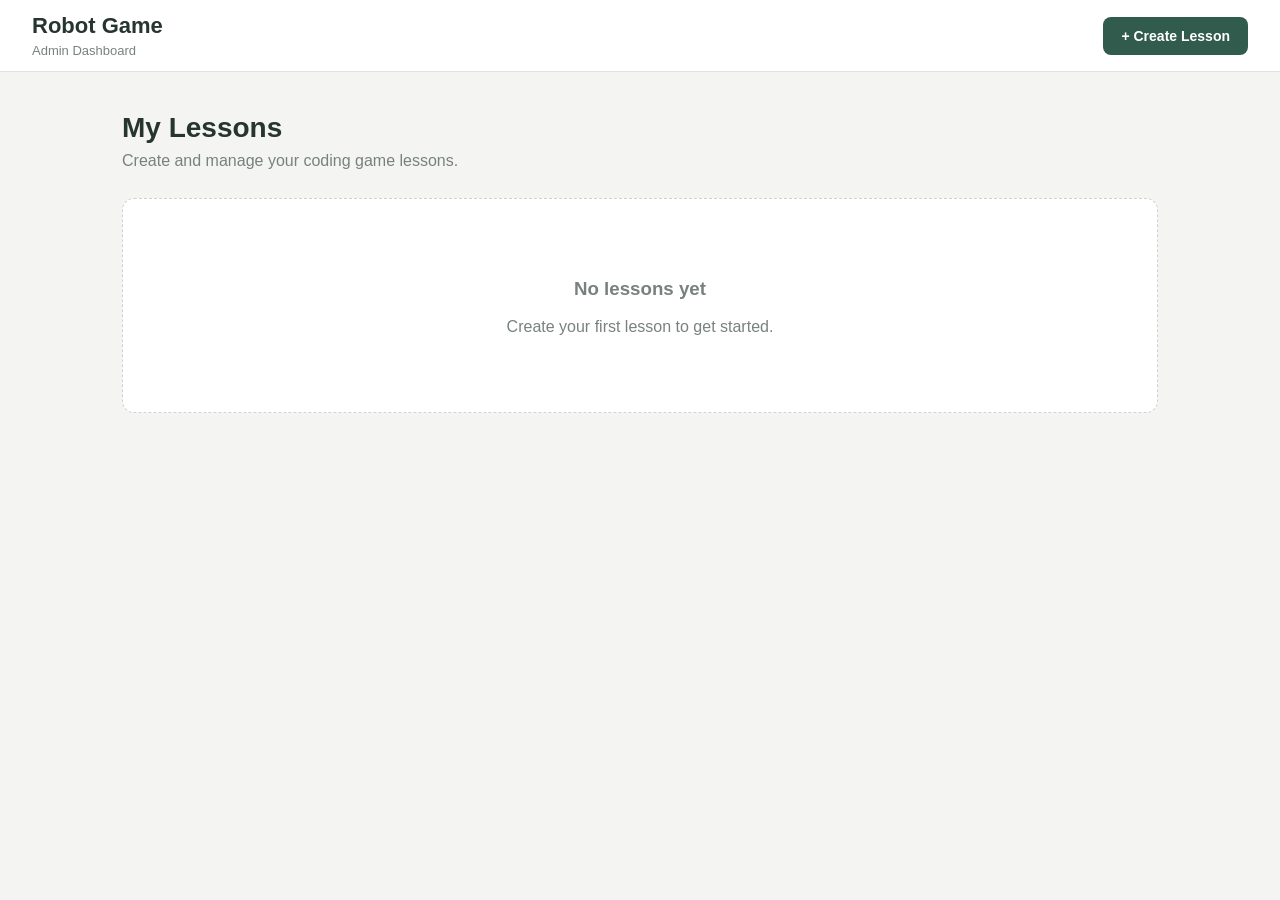
<file: index.html>
<!DOCTYPE html>
<html lang="en">

<head>
    <meta charset="UTF-8">
    <meta name="viewport" content="width=device-width, initial-scale=1.0">

    <title>Robot Coding Game</title>

    <link rel="stylesheet" href="style.css?v=cargo3">
</head>

<body>

    <!-- TOP BAR -->
    <header class="top-bar">

        <button class="back-button" id="back-button">
            ←
        </button>

        <div class="levels" id="levels">
        </div>

    </header>


    <!-- MAIN GAME -->
    <main class="main-game">


        <!-- BLOCKS -->
        <aside
            class="blocks-panel"
            id="blocks-area"
        >

            <h2>Blocks</h2>

            <div
                class="block"
                draggable="true"
                data-command="forward"
            >
                MOVE FORWARD
            </div>

            <div
                class="block"
                draggable="true"
                data-command="left"
            >
                TURN LEFT
            </div>

            <div
                class="block"
                draggable="true"
                data-command="right"
            >
                TURN RIGHT
            </div>

            <div
                class="block repeat-source"
                draggable="true"
                data-command="repeat"
            >
                REPEAT [ 2 ] TIMES
            </div>

        </aside>


        <!-- MY PROGRAM -->
        <section class="program-panel">

            <div class="program-header">

                <h2>My Program</h2>

                <span
                    class="block-counter"
                    id="block-counter"
                >
                    Blocks Used: 0
                </span>

            </div>

            <div id="program">

                <div class="start-block">
                    WHEN START CLICKED
                </div>

                <div class="empty-text">
                    Drag blocks here
                </div>

            </div>

        </section>


        <!-- GAME -->
        <section class="game-panel">

            <div class="game-board-wrapper">

                <div id="game-board">

                    <!-- MAP CELLS -->
                    <div id="map"></div>

                    <!-- ROBOT -->
                    <img
                        id="robot"
                        src="assets/kanan.png"
                        alt="Robot"
                    >

                    <!-- GOAL -->
                    <div id="goal">
                        ⭐
                    </div>

                    <!-- MESSAGE -->
                    <div
                        id="game-message"
                        class="game-message hidden"
                    >

                        <div class="message-box">

                            <!-- CLOSE BUTTON -->
                            <button
                                type="button"
                                id="close-message-button"
                                class="close-message-button"
                                aria-label="Close message"
                            >
                                ×
                            </button>

                            <div class="message-icon">
                                ⭐
                            </div>

                            <h2 id="message-title">
                                Level Complete!
                            </h2>

                            <p id="message-text">
                                Great job!
                            </p>

                            <button
                                id="next-level-button"
                                type="button"
                            >
                                NEXT LEVEL
                            </button>

                        </div>

                    </div>

                </div>

            </div>


            <!-- CONTROLS -->
            <div class="game-controls">

                <button
                    id="run-button"
                    class="run-button"
                >
                    ▶
                </button>

                <button
                    id="reset-button"
                    class="reset-button"
                >
                    RESET
                </button>

            </div>

        </section>

    </main>


    <script src="api.js"></script>
    <script src="game.js?v=cargo3"></script>

</body>

</html>
</file>
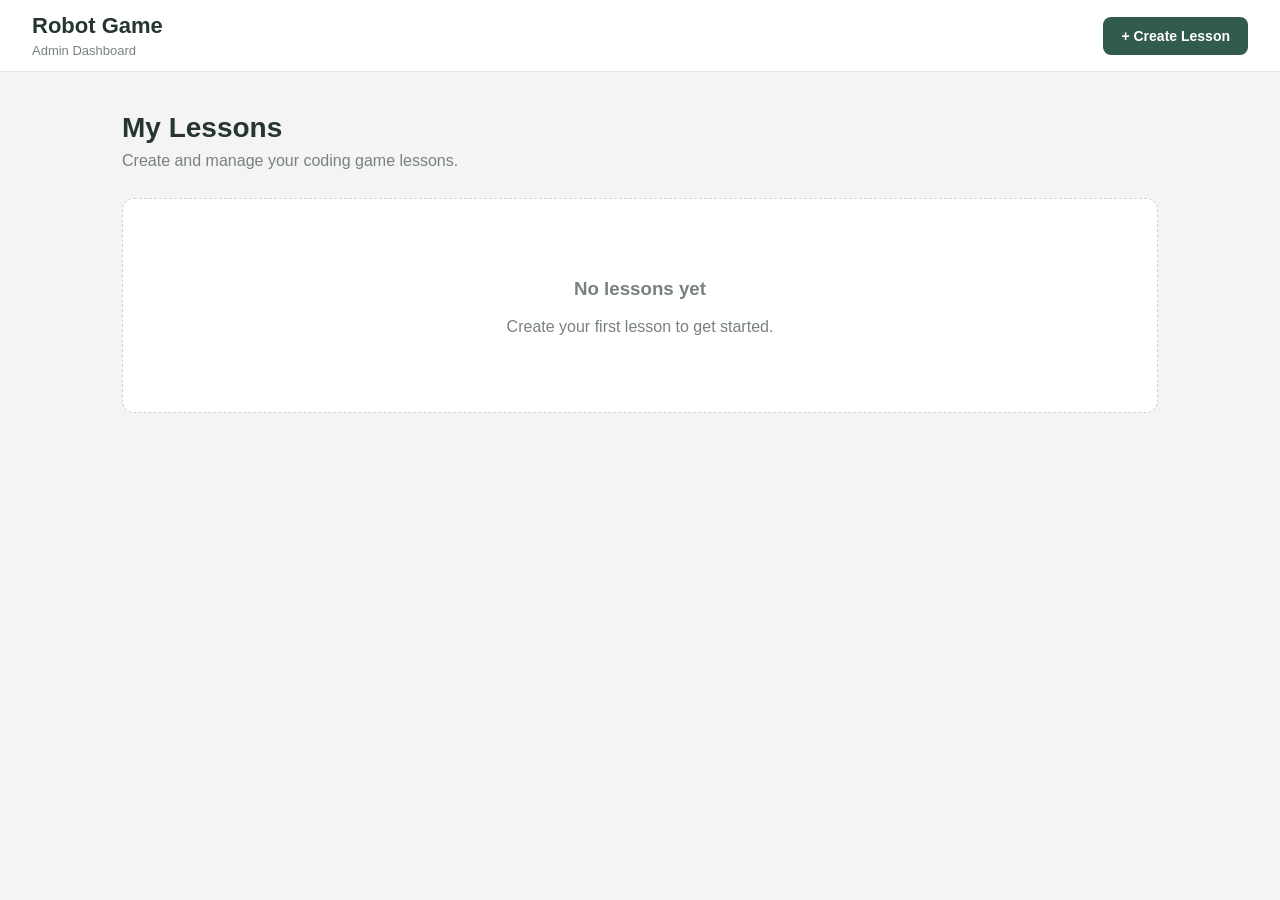
<file: admin.html>
<!DOCTYPE html>
<html lang="en">

<head>
    <meta charset="UTF-8">
    <meta name="viewport" content="width=device-width, initial-scale=1.0">

    <title>Robot Game - Admin</title>

    <link rel="stylesheet" href="admin.css">
</head>

<body>

    <header class="admin-header">

        <div>
            <h1>Robot Game</h1>
            <p>Admin Dashboard</p>
        </div>

        <button
            id="create-lesson-button"
            class="primary-button"
        >
            + Create Lesson
        </button>

    </header>


    <main class="admin-main">

        <div class="page-title">

            <h2>My Lessons</h2>

            <p>
                Create and manage your coding game lessons.
            </p>

        </div>


        <div
            id="lesson-list"
            class="lesson-list"
        >

            <!-- Lessons will appear here -->

        </div>

    </main>


    <!-- CREATE LESSON MODAL -->

    <div
        id="lesson-modal"
        class="modal hidden"
    >

        <div class="modal-box">

            <div class="modal-header">

                <h2>
                    Create New Lesson
                </h2>

                <button
                    id="close-modal-button"
                    class="close-button"
                >
                    ×
                </button>

            </div>


            <!-- LESSON NAME -->

            <div class="form-group">

                <label for="lesson-title">
                    Lesson Name
                </label>

                <input
                    type="text"
                    id="lesson-title"
                    placeholder="e.g. Robot Adventure"
                >

            </div>


            <!-- DESCRIPTION -->

            <div class="form-group">

                <label for="lesson-description">
                    Description
                </label>

                <textarea
                    id="lesson-description"
                    placeholder="Describe this lesson..."
                ></textarea>

            </div>


            <!-- LESSON TYPE -->

            <div class="form-group">

                <label for="lesson-type">
                    Lesson Type
                </label>

                <select id="lesson-type">

                    <option value="sequencing">
                        Sequencing
                    </option>

                    <option value="coordinates">
                        Coordinates
                    </option>

                    <option value="repetition">
                        Repetition
                    </option>

                    <option value="if">
                        If / Else
                    </option>

                </select>

            </div>


            <!-- BACKGROUND -->

            <div class="form-group">

                <label for="lesson-background">
                    Background
                </label>

                <select id="lesson-background">

                    <option value="forest">
                        Forest
                    </option>

                    <option value="space">
                        Space
                    </option>

                    <option value="underwater">
                        Underwater
                    </option>

                    <option value="city">
                        City
                    </option>

                </select>

            </div>


            <!-- NUMBER OF LEVELS -->

            <div class="form-group">

                <label for="lesson-levels">
                    Number of Levels
                </label>

                <input
                    type="number"
                    id="lesson-levels"
                    min="1"
                    max="20"
                    value="8"
                >

            </div>


            <!-- ACTIONS -->

            <div class="modal-actions">

                <button
                    id="cancel-button"
                    class="secondary-button"
                >
                    Cancel
                </button>

                <button
                    id="save-lesson-button"
                    class="primary-button"
                >
                    Create Lesson
                </button>

            </div>

        </div>

    </div>


    <!-- DELETE CONFIRMATION MODAL -->

    <div
        id="delete-modal"
        class="modal hidden"
    >

        <div class="modal-box delete-modal-box">

            <div class="modal-header">

                <h2>
                    Delete Lesson
                </h2>

                <button
                    id="close-delete-modal-button"
                    class="close-button"
                >
                    ×
                </button>

            </div>


            <p id="delete-message">
                Are you sure you want to delete this lesson?
            </p>


            <div class="modal-actions">

                <button
                    id="cancel-delete-button"
                    class="secondary-button"
                >
                    Cancel
                </button>

                <button
                    id="confirm-delete-button"
                    class="delete-confirm-button"
                >
                    Delete
                </button>

            </div>

        </div>

    </div>


    <script src="api.js"></script>
    <script src="translate.js"></script>
    <script src="admin.js"></script>
    <script src="admin-extra.js"></script>

</body>

</html>
</file>
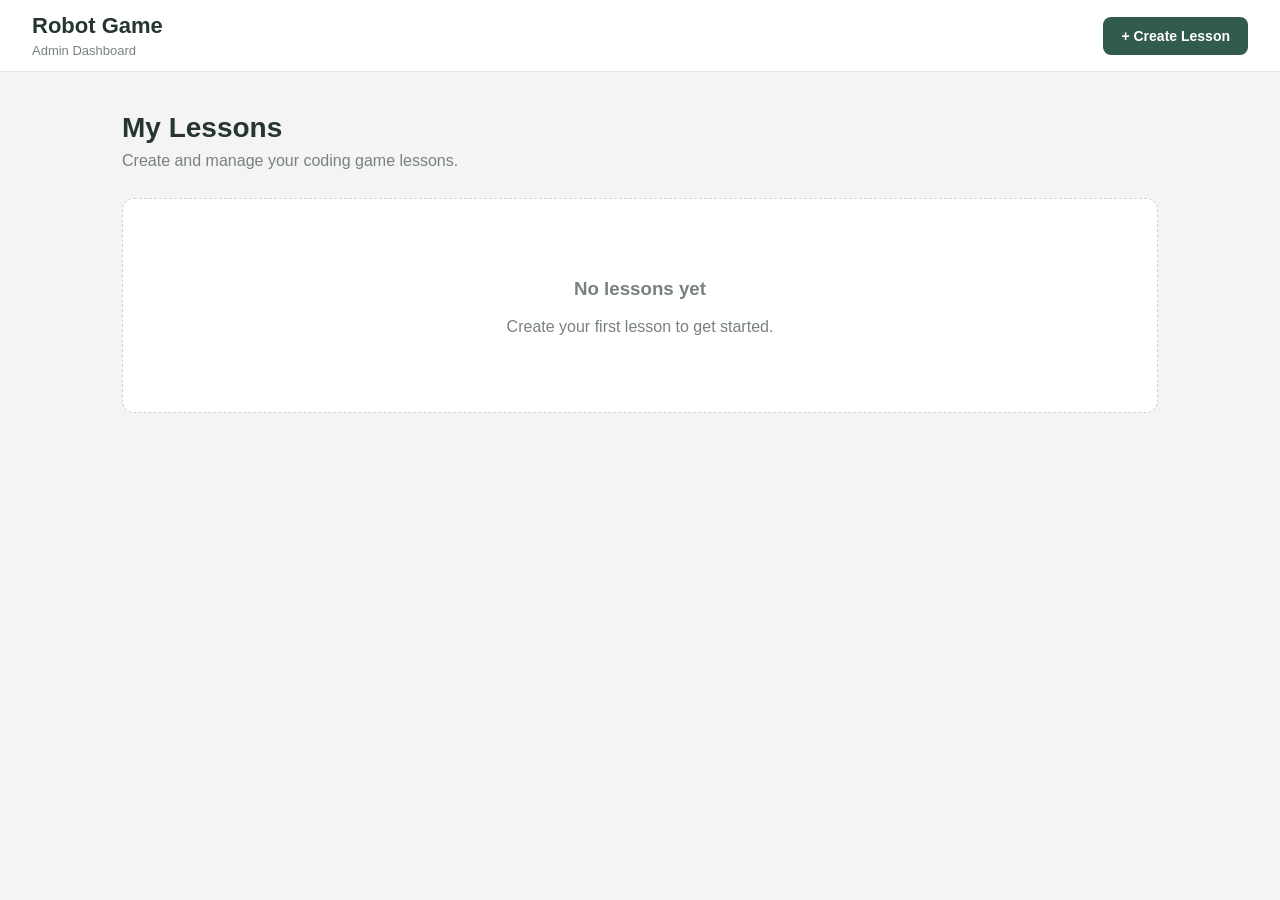
<file: challenges.html>
<!DOCTYPE html>
<html lang="en">
<head>
<meta charset="UTF-8">
<meta name="viewport" content="width=device-width, initial-scale=1">
<title>Challenges</title>
<style>
:root{--o:#E8832A;--g:#3FA535;--b:#1B4F9C;--n:#0F2F6B}
*{box-sizing:border-box}
body{font-family:system-ui,sans-serif;background:#f4f7fd;margin:0;color:var(--n)}
.top{position:sticky;top:0;z-index:5;display:flex;gap:12px;align-items:center;padding:10px 20px;background:#fff;border-bottom:4px solid var(--o)}
.top h2{flex:1;margin:0;font-size:18px}.top a{color:var(--b);font-weight:700;text-decoration:none}
.w{max-width:900px;margin:0 auto;padding:16px}
.c{background:#fff;border-radius:16px;padding:16px;margin:14px 0;box-shadow:0 2px 10px #0f2f6b14;border-top:5px solid var(--b)}
.q{background:#f7f9ff;border:2px solid #dde6f7;border-radius:12px;padding:12px;margin:12px 0}
.h,.qh,.row{display:flex;gap:8px;align-items:center;flex-wrap:wrap;margin:6px 0}.qh{justify-content:space-between}
.h input{flex:1}
input[type=text]{padding:8px 10px;border:2px solid #cfdcf3;border-radius:8px;font:inherit;min-width:120px;flex:1}
input.wide{width:100%;flex:none}
.bi{display:flex;gap:6px;flex:1;min-width:240px}
button,select{padding:8px 12px;border:0;border-radius:8px;background:var(--b);color:#fff;font-weight:700;cursor:pointer;font:inherit;font-weight:700}
button[disabled]{opacity:.35;cursor:not-allowed}.order{border-top-color:var(--o)}button.x{background:#e0483e;padding:6px 10px}.add{background:var(--g)}.main{background:var(--o)}
select.addq{background:var(--g)}
.file{background:#e6edfa;color:var(--b);padding:6px 10px;border-radius:8px;cursor:pointer;font-size:13px}.file input{display:none}
img{max-height:56px;border-radius:6px}
.tag{background:var(--o);color:#fff;border-radius:6px;padding:2px 8px;font-size:12px;font-weight:700}
.att{background:#fff1e0;border:2px solid var(--o);border-radius:8px;padding:4px 8px;font-weight:700;font-size:13px;display:flex;align-items:center;gap:6px}.att input{width:56px;flex:none;padding:4px 6px}.bi2{display:flex;gap:6px;align-items:center;flex-wrap:wrap;flex:1;min-width:260px}
.hint{color:#5b6b8c;font-size:13px;margin:4px 0}
.ck{font-weight:700;color:var(--g)}
.lnk{display:inline-block;background:#e6edfa;color:var(--b);padding:8px 12px;border-radius:8px;font-weight:700;text-decoration:none}
input.auto{background:#eefbea;border-color:#b7e2b0}
.top2{margin:0 0 10px}.empty{text-align:center;padding:18px;border:3px dashed #b9c9e8;border-radius:16px;background:#f7f9ff;margin:14px 0}.empty b{font-size:18px}.empty p{margin:6px 0 12px;color:#5b6b8c}
.addrow{display:flex;gap:6px;flex-wrap:wrap;align-items:center;margin-top:10px;padding:10px;border:2px dashed #b9c9e8;border-radius:12px}
.addrow b{font-size:13px}.addrow button{background:var(--g);padding:6px 10px;font-size:13px}
.dup{background:#6b7fa8;padding:6px 10px}.cnt{font-weight:700;color:#5b6b8c;font-size:13px}
.help{background:#fff8e1;border:2px dashed var(--o);border-radius:10px;padding:8px 12px;margin:8px 0;font-size:14px;line-height:1.5}.ck input{width:22px;height:22px}.ck{display:flex;align-items:center;gap:4px;background:#e6f7e3;padding:4px 8px;border-radius:8px}
</style>
</head>
<body>
<div class="top"><a href="admin.html">← Back</a><h2 id="t"></h2><button class="add" data-a="addquiz">+ Quiz</button><button class="add" data-a="addgame">+ Game</button><button class="add" data-a="addfb">+ Feedback</button><button class="add" id="tr">🌐 Translate</button><button class="main" id="save">SAVE</button></div>
<div class="w">
  <div class="c order"><b>🔀 Urutan challenge</b>
    <p class="hint">Atur urutan lewat tombol <b>⬆ Naik</b> / <b>⬇ Turun</b> di tiap challenge (misal Quiz dulu baru Game, atau sebaliknya). Urutan yang tampil di bawah = urutan yang dilihat murid. Setelah selesai tekan <b>SAVE</b> lalu <b>RE-PUBLISH</b>.</p>
    <label class="ck"><input type="checkbox" id="lock"> 🔒 Kunci urutan: murid harus menyelesaikan challenge sebelumnya dulu</label>
  </div>
  <div id="hint"></div><div id="list"></div>
  <div class="row"><button class="add" data-a="addquiz">+ Quiz / Exit Ticket</button><button class="add" data-a="addgame">+ Game</button><button class="add" data-a="addfb">+ Feedback</button></div></div>
<script src="api.js"></script>
<script src="translate.js"></script>
<script>
const id = new URLSearchParams(location.search).get("lesson");
const lessons = JSON.parse(localStorage.getItem("robotLessons")) || [];
const LS = lessons.find(x => String(x.id) === id);
if (!LS) { alert("Lesson not found"); location.href = "admin.html"; }
LS.challenges = (LS.challenges || [{ type: "game", title: "Game" }]).filter(c => c.type === "game" || c.type === "quiz" || c.type === "feedback");
const C = LS.challenges, list = document.getElementById("list");
const esc = t => String(t == null ? "" : t).replace(/[&<>"]/g, c => ({ "&": "&amp;", "<": "&lt;", ">": "&gt;", '"': "&quot;" }[c]));
const raw = o => (o && (o.en || o.id)) || "";
const TL = { single: "🔘 Pilihan ganda (1 jawaban benar)", multi: "☑️ Pilih banyak (boleh lebih dari 1 benar)", text: "⌨️ Isian singkat", essay: "✍️ Uraian (dicek manual)", dropdown: "🔽 Isi titik-titik", match: "🔗 Menjodohkan (pakai garis)", order: "🔢 Mengurutkan", dragdrop: "🧲 Drag & drop (teks / gambar)", steps: "📝 Tulis langkah (dicek manual)" };
const tagOf = q => q.type === "choice" ? TL[q.mode === "multi" ? "multi" : "single"] : TL[q.type];
const E = () => ({ en: "", id: "" });
const D = {
  opt: () => ({ t: E(), img: "", ok: false }), card: () => ({ t: E() }), pair: () => ({ l: E(), r: E() }), blank: () => ({ o: { en: "", id: "", list: true } }),
  task: () => E(), dpair: () => ({ l: { t: E(), img: "" }, r: { t: E(), img: "" } }), ditem: () => ({ t: E(), img: "" }),
  q: ty => ty === "single" || ty === "multi" ? { type: "choice", mode: ty, q: E(), img: "", options: [D.opt(), D.opt()] } :
    Object.assign({ type: ty, q: E(), img: "" }, ty === "text" ? { answers: "" } : ty === "essay" ? {} : ty === "steps" ? { tasks: [E(), E()], count: 5 } : ty === "dropdown" ? { blanks: [D.blank()] } : ty === "match" ? { pairs: [D.pair(), D.pair()] } : ty === "dragdrop" ? { pairs: [D.dpair(), D.dpair()], extras: [] } : { cards: [D.card(), D.card()], extras: [] })
};
function norm(q) {
  if (q.type) return q;
  return { type: "choice", q: { en: q.q || "", id: "" }, img: q.img || "", options: (q.options || []).map((o, k) => ({ t: { en: o.text || "", id: "" }, img: o.img || "", ok: k === q.correct })) };
}
const newId = () => Math.random().toString(36).slice(2, 8);
C.forEach(c => { if (!c.cid) c.cid = newId(); if (c.type === "quiz") { c.questions = c.questions.map(norm); c.questions.forEach(q => { if (q.type === "dropdown") q.blanks = q.blanks.map(b => b.o ? b : { o: { en: b.opts || "", id: "", list: true } }); }); if (!c.attempts) c.attempts = 1; c.questions.forEach(q => { if (q.type === "choice" && !q.mode) q.mode = q.options.filter(o => o.ok).length > 1 ? "multi" : "single"; }); } });

// ---- Challenge FEEDBACK (feedback teman): pertanyaan bisa diatur sendiri ----
const FQ = { text: "⌨️ Isian (teks)", rating: "⭐ Bintang 1–5", choice: "🔘 Pilihan (tanpa benar/salah)" };
D.fq = ty => ty === "choice" ? { type: "choice", q: E(), options: [E(), E()] } : { type: ty, q: E() };
D.fopt = () => E();
C.forEach(c => { if (c.type === "feedback") { if (!c.prompt) c.prompt = E(); if (!c.questions || !c.questions.length) c.questions = [D.fq("text")]; } });
function fqForm(q, b, j) {
  let h = `<div class="q"><div class="qh"><span class="tag">Pertanyaan ${j + 1} · ${FQ[q.type] || q.type}</span><span><button class="dup" data-a="dup" data-p="${b}">⧉ Duplicate</button> ${del(b)}</span></div><div class="row">${bi(b + ".q", q.q, "Pertanyaan")}</div>`;
  if (q.type === "choice") h += q.options.map((o, k) => `<div class="row"><b>${k + 1}</b>${bi(`${b}.options.${k}`, o, "Pilihan " + (k + 1))}${q.options.length > 2 ? del(`${b}.options.${k}`) : ""}</div>`).join("") + add(b + ".options", "fopt", "Pilihan");
  if (q.type === "rating") h += `<p class="hint">Murid memilih 1–5 bintang.</p>`;
  return h + "</div>";
}
function fbEditor(c, i) {
  return `<div class="help"><b>Cara membuat:</b> tulis arahan singkat (boleh dikosongkan), lalu tambah pertanyaan feedback: isian, bintang, atau pilihan. Tidak ada jawaban benar/salah. Teks English/Indonesia bisa diterjemahkan otomatis lewat tombol 🌐 Translate. Setelah selesai tekan <b>SAVE</b> lalu <b>RE-PUBLISH</b>.</div>
    <div class="row"><b>Arahan:</b>${bi(`${i}.prompt`, c.prompt, "Arahan di atas pertanyaan (opsional)")}</div>` +
    c.questions.map((q, j) => fqForm(q, `${i}.questions.${j}`, j)).join("") +
    `<div class="addrow"><b>+ Tambah pertanyaan:</b>${Object.keys(FQ).map(k => `<button data-a="addfq" data-p="${i}.questions" data-t="${k}">${FQ[k]}</button>`).join("")}</div>
    <div class="row"><a class="lnk" href="feedback-admin.html?lesson=${encodeURIComponent(LS.id)}">📎 Data murid (Excel), nama pengirim &amp; rekap feedback →</a></div>`;
}
const lockBox = document.getElementById("lock");
lockBox.checked = !!LS.lockOrder;
lockBox.onchange = () => { LS.lockOrder = lockBox.checked; };
let focusNew = "";
const walk = a => a.reduce((o, k) => o[k], C);
const setPath = (p, v) => { const a = p.split("."), k = a.pop(); walk(a)[k] = v; };

const bi = (p, o, ph) => `<div class="bi"><input type="text" data-p="${p}.en" value="${esc(o.en)}" placeholder="${ph} — English"><input type="text" class="${o.auto && o.auto === o.en ? "auto" : ""}" data-p="${p}.id" value="${esc(o.id)}" placeholder="🌐 Indonesia (auto)"></div>`;
const pic = (p, u, lab) => `<label class="file">🖼 ${lab}<input type="file" accept="image/*" data-img="${p}"></label>${u ? `<img src="${esc(u)}"><button class="x" data-a="clrimg" data-p="${p}">×</button>` : ""}`;
const del = p => `<button class="x" data-a="del" data-p="${p}">×</button>`;
const add = (p, n, lab) => `<button class="add" data-a="push" data-p="${p}" data-n="${n}">+ ${lab}</button>`;

const HELP = {
  single: "<b>Cara membuat:</b> ① tulis pertanyaan ② tulis tiap pilihan (bisa pakai gambar) ③ <b>pilih ◉ satu jawaban yang BENAR</b>. Murid hanya bisa memilih 1 jawaban.",
  multi: "<b>Cara membuat:</b> ① tulis pertanyaan ② tulis tiap pilihan ③ <b>centang ✔ semua jawaban yang BENAR</b> (boleh lebih dari satu). Murid harus memilih semuanya dengan tepat.",
  essay: "<b>Cara membuat:</b> tulis pertanyaannya saja. Jawaban murid <b>tidak dinilai otomatis</b>, tapi tersimpan di Sheet dengan tanda <i>cek manual</i>. Kamu bisa menilainya sendiri dengan mengetik <b>✔</b> atau <b>✘</b> di akhir isi sel jawaban di Sheet (nilai langsung terhitung ulang).",
  steps: "<b>Cara membuat:</b> ① tulis instruksi (contoh: <i>Choose a task and write the steps. Then ask a friend to follow them exactly, like a robot.</i>) ② isi <b>daftar tugas</b> yang boleh dipilih murid (dropdown) ③ atur <b>jumlah kolom langkah</b> awal; murid bisa menambah kolom sendiri (maks 15). Jawaban <b>tidak dinilai otomatis</b>: tersimpan di Sheet (tugas + semua langkah) dengan tanda <i>cek manual</i>. Nilai dengan mengetik <b>✔</b>/<b>✘</b> di akhir sel.",
  dragdrop: "<b>Cara membuat:</b> tiap baris = 1 kotak tujuan (kiri) + <b>jawaban yang benar</b> untuk kotak itu (kanan). Teks dan/atau gambar boleh dipakai di kiri maupun kanan. Murid menyeret kartu jawaban (teks atau gambar) ke kotak yang tepat. <i>Kartu pengecoh</i> = jawaban salah tambahan (opsional).",
  text: "<b>Cara membuat:</b> ① tulis pertanyaan ② di kotak bawah tulis <b>jawaban yang benar</b>. Kalau ada beberapa jawaban yang boleh, pisahkan dengan koma (contoh: <i>kucing, cat</i>). Dikosongkan = tidak dinilai, hanya dicatat.",
  dropdown: "<b>Cara membuat:</b> ① tulis kalimat, ganti bagian yang dikosongkan dengan <b>___</b> (3 garis bawah) ② isi pilihan tiap kotak, dipisah koma. <b>Pilihan PERTAMA = jawaban benar</b> (murid melihatnya diacak).",
  match: "<b>Cara membuat:</b> ① tulis perintah soal ② isi pasangan satu baris satu: kiri ↔ kanan. <b>Pasangan yang kamu tulis = jawaban benar</b> (murid melihatnya diacak). Murid menyambungkan pasangan dengan <b>garis</b> (tarik dari kiri ke kanan atau tap kiri lalu kanan).",
  order: "<b>Cara membuat:</b> ① tulis perintah soal ② tulis kartu sesuai <b>URUTAN YANG BENAR</b> dari atas ke bawah (murid melihatnya diacak). Kartu tambahan = pengecoh (opsional)."
};
function qForm(q, b) { return qForm0(q, b).replace('<div class="row">', `<div class="help">${HELP[q.type === "choice" ? (q.mode === "multi" ? "multi" : "single") : q.type] || ""}</div><div class="row">`).replace(/> ✔<\/label>/g, "> benar</label>"); }
function qForm0(q, b) {
  const num = +b.split(".").pop() + 1;
  let h = `<div class="q"><div class="qh"><span class="tag">Question ${num} · ${tagOf(q)}</span><span><button class="dup" data-a="dup" data-p="${b}">⧉ Duplicate</button> ${del(b)}</span></div><div class="row">${bi(b + ".q", q.q, "Question")}</div><div class="row">${pic(b + ".img", q.img, "Picture")}</div>`;
  if (q.type === "choice") h += q.options.map((o, k) => `<div class="row"><label class="ck"><input type="${q.mode === "multi" ? "checkbox" : "radio"}" ${q.mode === "multi" ? "" : `name="r${b}" data-single="${b}.options" data-k="${k}"`} data-p="${b}.options.${k}.ok" ${o.ok ? "checked" : ""}> ✔</label>${bi(`${b}.options.${k}.t`, o.t, "Option " + (k + 1))}${pic(`${b}.options.${k}.img`, o.img, "Pic")}${q.options.length > 2 ? del(`${b}.options.${k}`) : ""}</div>`).join("") + add(b + ".options", "opt", "Option") + `<p class="hint">${q.mode === "multi" ? "Tick ✔ on every correct option." : "Select the ONE correct option (students can only pick one)."}</p>`;
  if (q.type === "text") h += `<input type="text" class="wide" data-p="${b}.answers" value="${esc(q.answers)}" placeholder="Accepted answers separated by commas. Leave empty = not graded (just recorded)">`;
  if (q.type === "dropdown") h += `<p class="hint">Write ___ (3 underscores) in the question for each blank. Then list the choices per blank: the FIRST is the correct one (students see them shuffled).</p>` + q.blanks.map((x, k) => `<div class="row"><b>Blank ${k + 1}</b>${bi(`${b}.blanks.${k}.o`, x.o, "correct, wrong, wrong")}${q.blanks.length > 1 ? del(`${b}.blanks.${k}`) : ""}</div>`).join("") + add(b + ".blanks", "blank", "Blank");
  if (q.type === "steps") h += `<p class="hint">Task choices (shown as a dropdown, students pick one):</p>` + q.tasks.map((t, k) => `<div class="row"><b>${k + 1}</b>${bi(`${b}.tasks.${k}`, t, "Task")}${q.tasks.length > 1 ? del(`${b}.tasks.${k}`) : ""}</div>`).join("") + add(b + ".tasks", "task", "Task") +
    `<div class="row"><label class="att">📝 Jumlah kolom langkah awal <input type="number" min="2" max="15" data-p="${b}.count" value="${esc(q.count || 5)}"></label><span class="hint">Murid bisa menambah kolom sendiri.</span></div>`;
  if (q.type === "match") h += q.pairs.map((p, k) => `<div class="row">${bi(`${b}.pairs.${k}.l`, p.l, "Left")}<span>↔</span>${bi(`${b}.pairs.${k}.r`, p.r, "Match")}${q.pairs.length > 2 ? del(`${b}.pairs.${k}`) : ""}</div>`).join("") + add(b + ".pairs", "pair", "Pair");
  if (q.type === "dragdrop") h += `<p class="hint">Each row: drop box (left) ← correct card (right). Both sides can have text and/or a picture.</p>` + q.pairs.map((p, k) => `<div class="row"><b>${k + 1}</b><div class="bi2">${bi(`${b}.pairs.${k}.l.t`, p.l.t, "Drop box")}${pic(`${b}.pairs.${k}.l.img`, p.l.img, "Pic")}</div><span>⬅</span><div class="bi2">${bi(`${b}.pairs.${k}.r.t`, p.r.t, "Correct card")}${pic(`${b}.pairs.${k}.r.img`, p.r.img, "Pic")}</div>${q.pairs.length > 2 ? del(`${b}.pairs.${k}`) : ""}</div>`).join("") + add(b + ".pairs", "dpair", "Drop box") +
    `<p class="hint">Extra cards (wrong ones, optional):</p>` + q.extras.map((c, k) => `<div class="row">${bi(`${b}.extras.${k}.t`, c.t, "Extra card")}${pic(`${b}.extras.${k}.img`, c.img, "Pic")}${del(`${b}.extras.${k}`)}</div>`).join("") + add(b + ".extras", "ditem", "Extra card");
  if (q.type === "order") h += `<p class="hint">Write the cards in the CORRECT order. Students can add their own answer boxes.</p>` + q.cards.map((c, k) => `<div class="row"><b>${k + 1}</b>${bi(`${b}.cards.${k}.t`, c.t, "Card")}${q.cards.length > 2 ? del(`${b}.cards.${k}`) : ""}</div>`).join("") + add(b + ".cards", "card", "Card") +
    `<p class="hint">Extra cards (wrong ones, optional):</p>` + q.extras.map((c, k) => `<div class="row">${bi(`${b}.extras.${k}.t`, c.t, "Extra card")}${del(`${b}.extras.${k}`)}</div>`).join("") + add(b + ".extras", "card", "Extra card");
  return h + "</div>";
}

function render() {
  document.getElementById("t").textContent = LS.title;
  const hasQuiz = C.some(c => c.type === "quiz");
  document.getElementById("hint").innerHTML = hasQuiz ? "" : `<div class="empty"><b>📝 Belum ada quiz</b><p>Lesson ini baru punya Game. Klik tombol di bawah untuk bikin quiz / exit ticket.</p><button class="add" data-a="addquiz">+ Buat Quiz sekarang</button></div>`;
  list.innerHTML = C.map((c, i) => `<div class="c"><div class="h"><b>${i + 1}. ${c.type === "game" ? "🎮" : c.type === "feedback" ? "💬" : "❓"}</b><input type="text" data-p="${i}.title" value="${esc(c.title)}">
    ${c.type === "quiz" ? `<span class="cnt">${c.questions.length} question${c.questions.length === 1 ? "" : "s"}</span><label class="att">🎯 Kesempatan menjawab <input type="number" min="1" max="10" data-p="${i}.attempts" value="${esc(c.attempts || 1)}"> kali</label>` : ""}
    <button data-a="up" data-p="${i}" ${i === 0 ? "disabled" : ""}>⬆ Naik</button><button data-a="dn" data-p="${i}" ${i === C.length - 1 ? "disabled" : ""}>⬇ Turun</button><button class="x" data-a="delc" data-p="${i}">Delete</button></div>` +
    (c.type === "game" ? "<p>Students play the levels you built in the Level Editor.</p>" : c.type === "feedback" ? fbEditor(c, i) :
      (c.questions.length > 2 ? `<div class="addrow top2"><b>+ Add question:</b>${Object.keys(TL).map(k => `<button data-a="addq" data-p="${i}.questions" data-t="${k}">${TL[k]}</button>`).join("")}</div>` : "") +
      c.questions.map((q, j) => qForm(q, `${i}.questions.${j}`)).join("") +
      `<div class="addrow"><b>+ Add question:</b>${Object.keys(TL).map(k => `<button data-a="addq" data-p="${i}.questions" data-t="${k}">${TL[k]}</button>`).join("")}</div>` +
      (c.questions.length < 2 ? `<p class="hint">💡 A quiz can have as many questions as you like. Students answer them one by one.</p>` : "")) + "</div>").join("");
}

list.addEventListener("input", e => {
  const t = e.target; if (!t.dataset.p) return;
  if (t.dataset.single !== undefined) { walk(t.dataset.single.split(".")).forEach((o, k) => { o.ok = k === +t.dataset.k; }); return; }
  setPath(t.dataset.p, t.type === "checkbox" ? t.checked : t.value);
  if (/\.id$/.test(t.dataset.p)) { const a = t.dataset.p.split("."); a.pop(); delete walk(a).auto; t.classList.remove("auto"); } // diedit manual → jangan ditimpa
});
list.addEventListener("change", async e => {
  const t = e.target;
  if (t.dataset.img && t.files[0]) { const u = await upload(t.files[0]); if (u) { setPath(t.dataset.img, u); render(); } }
});
document.body.addEventListener("click", e => {
  const b = e.target.closest("button[data-a]"); if (!b) return;
  const a = b.dataset.a, p = b.dataset.p;
  if (a === "addgame") { if (C.some(c => c.type === "game")) return alert("Only one Game per lesson."); C.push({ type: "game", title: "Game", cid: newId() }); }
  if (a === "addfb") { if (C.some(c => c.type === "feedback")) return alert("Hanya satu Feedback per lesson."); C.push({ type: "feedback", title: "Feedback", cid: newId(), prompt: E(), questions: [D.fq("text")] }); focusNew = "quiz"; }
  if (a === "addfq") walk(p.split(".")).push(D.fq(b.dataset.t));
  if (a === "addquiz") C.push({ type: "quiz", title: "Quiz", cid: newId(), attempts: 1, questions: [D.q("single")] }); focusNew = "quiz";
  if (a === "up" || a === "dn" || a === "delc") {
    const i = +p;
    if (a === "up" && i > 0) C.splice(i - 1, 0, C.splice(i, 1)[0]);
    if (a === "dn" && i < C.length - 1) C.splice(i + 1, 0, C.splice(i, 1)[0]);
    if (a === "delc" && confirm("Delete this challenge?")) C.splice(i, 1);
  }
  if (a === "push") walk(p.split(".")).push(D[b.dataset.n]());
  if (a === "addq") walk(p.split(".")).push(D.q(b.dataset.t));
  if (a === "dup") { const s = p.split("."), j = +s.pop(), arr = walk(s); arr.splice(j + 1, 0, JSON.parse(JSON.stringify(arr[j]))); }
  if (a === "del") { const s = p.split("."), i = +s.pop(); if (s.length > 2 || confirm("Delete this question?")) walk(s).splice(i, 1); }
  if (a === "clrimg") setPath(p, "");
  render();
  if (focusNew) { const cards = document.querySelectorAll("#list > .c"), el = cards[cards.length - 1]; focusNew = ""; if (el) { el.scrollIntoView({ behavior: "smooth", block: "start" }); const i = el.querySelector(".h input[type=text]"); if (i) { i.focus(); i.select(); } } }
});

function problem() {
  for (const c of C) if (c.type === "feedback") {
    if (!c.questions.length) return `"${c.title}" belum punya pertanyaan.`;
    for (const [j, q] of c.questions.entries()) {
      if (!raw(q.q).trim()) return `"${c.title}" pertanyaan ${j + 1}: tulis pertanyaannya.`;
      if (q.type === "choice" && (q.options.length < 2 || q.options.some(o => !raw(o).trim()))) return `"${c.title}" pertanyaan ${j + 1}: isi semua pilihan (minimal 2).`;
    }
  }
  for (const c of C) if (c.type === "quiz") {
    if (!c.questions.length) return `"${c.title}" has no questions.`;
    for (const [j, q] of c.questions.entries()) {
      const w = `"${c.title}" question ${j + 1}: `, cnt = s => (s.match(/___/g) || []).length;
      if (!raw(q.q).trim() && !q.img) return w + "write the question.";
      if (q.type === "choice" && (q.options.length < 2 || !q.options.some(o => o.ok))) return w + "needs 2+ options and at least 1 ticked correct.";
      if (q.type === "choice" && q.options.some(o => !raw(o.t).trim() && !o.img)) return w + "every option needs text or a picture.";
      if (q.type === "dragdrop") {
        if (q.pairs.some(p => (!raw(p.l.t).trim() && !p.l.img) || (!raw(p.r.t).trim() && !p.r.img))) return w + "fill in every drop box and its correct card (text or picture).";
        if (q.extras.some(x => !raw(x.t).trim() && !x.img)) return w + "fill in every extra card (text or picture).";
      }
      if (q.type === "dropdown") {
        if (cnt(q.q.en) !== q.blanks.length || (q.q.id && cnt(q.q.id) !== q.blanks.length)) return w + `the number of ___ must equal the number of blank lists (${q.blanks.length}).`;
        const nl = t => t.split(",").filter(s => s.trim()).length;
        if (q.blanks.some(x => nl(x.o.en) < 2)) return w + "each blank needs at least 2 choices.";
        if (q.blanks.some(x => x.o.id.trim() && nl(x.o.id) !== nl(x.o.en))) return w + "the Indonesian choices must have the same number of items as the English ones (comma-separated, same order).";
      }
      if (q.type === "steps") {
        if (!q.tasks.length || q.tasks.some(x => !raw(x).trim())) return w + "fill in every task choice (or delete the empty ones).";
        const n = Math.floor(+q.count); if (!(n >= 2 && n <= 15)) return w + "the number of step boxes must be between 2 and 15.";
      }
      if (q.type === "match" && q.pairs.some(p => !raw(p.l) || !raw(p.r))) return w + "fill in every pair.";
      if (q.type === "order" && (q.cards.some(x => !raw(x.t)) || q.extras.some(x => !raw(x.t)))) return w + "fill in every card.";
    }
  }
  return "";
}
async function doTranslate() {
  const key = adminKey(); if (!key) return null;
  return autoTranslate(LS, key);
}
document.getElementById("tr").onclick = async e => {
  const b = e.target; b.disabled = true; b.textContent = "Translating…";
  try { const r = await doTranslate(); render(); if (r) alert(r.done + " text(s) translated" + (r.failed ? ", " + r.failed + " skipped (please type those manually)" : "") + ".\nReview the green boxes, then press SAVE."); }
  catch (err) { alert("Auto-translate failed: " + err.message); }
  b.disabled = false; b.textContent = "🌐 Translate";
};
document.getElementById("save").onclick = async e => {
  const m = problem(); if (m) return alert(m);
  const b = e.target; b.disabled = true; b.textContent = "Saving…";
  let note = "";
  if (sessionStorage.getItem("adminKey")) {
    try { const r = await doTranslate(); if (r && r.done) note = "\n" + r.done + " text(s) auto-translated to Indonesian."; if (r && r.failed) note += "\n" + r.failed + " could not be translated (type them manually)."; }
    catch (err) { note = "\nAuto-translate failed (" + err.message + "). Saved in English only."; }
  }
  b.disabled = false; b.textContent = "SAVE";
  const m2 = problem(); if (m2) { render(); return alert(m2); }
  localStorage.setItem("robotLessons", JSON.stringify(lessons));
  render();
  alert("Saved." + note + "\nClick PUBLISH / RE-PUBLISH on the dashboard so students see the changes.");
};

async function upload(file) {
  const key = sessionStorage.getItem("adminKey") || prompt("Enter admin key:"); if (!key) return null;
  const data = await shrink(file);
  try {
    const r = await api("upload", { key: key, data: data, name: file.name });
    if (!r.ok) throw new Error(r.error);
    sessionStorage.setItem("adminKey", key); return r.url;
  } catch (e) { alert("Upload failed: " + e.message); return null; }
}
function shrink(file) {
  return new Promise(res => {
    const im = new Image();
    im.onload = () => {
      const s = Math.min(1, 800 / Math.max(im.width, im.height)), c = document.createElement("canvas");
      c.width = im.width * s; c.height = im.height * s;
      const x = c.getContext("2d"); x.fillStyle = "#fff"; x.fillRect(0, 0, c.width, c.height); x.drawImage(im, 0, 0, c.width, c.height);
      res(c.toDataURL("image/jpeg", 0.8).split(",")[1]);
    };
    im.src = URL.createObjectURL(file);
  });
}
render();
</script>
</body>
</html>
</file>
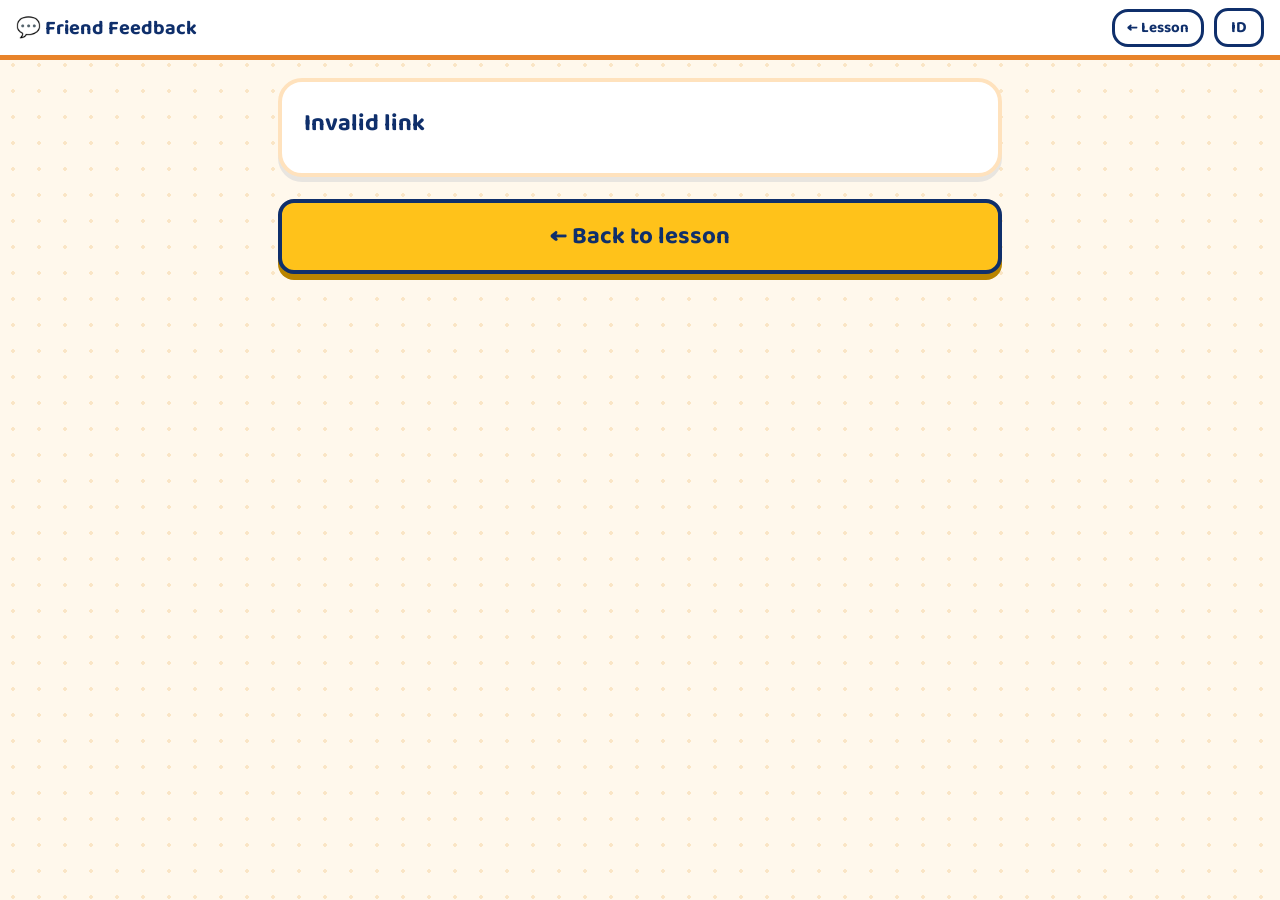
<file: feedback.html>
<!DOCTYPE html>
<html lang="id">
<head>
<meta charset="UTF-8">
<meta name="viewport" content="width=device-width, initial-scale=1, viewport-fit=cover">
<title>Feedback Teman</title>
<link rel="preconnect" href="https://script.google.com"><link rel="preconnect" href="https://fonts.gstatic.com" crossorigin>
<link rel="stylesheet" href="https://fonts.googleapis.com/css2?family=Baloo+2:wght@500;700;800&display=swap" media="print" onload="this.media='all'">
<style>
:root{--o:#E8832A;--g:#3FA535;--b:#1B4F9C;--n:#0F2F6B;--bg:#FFF8EC}
*{box-sizing:border-box}
body{margin:0;font-family:"Baloo 2",system-ui,sans-serif;background:var(--bg);color:var(--n);min-height:100vh;background-image:radial-gradient(#f3c98b66 2px,transparent 2px);background-size:26px 26px}
header{display:flex;align-items:center;gap:10px;padding:8px 16px;background:#fff;border-bottom:5px solid var(--o)}
header b{flex:1;font-size:20px}
main{max-width:760px;margin:0 auto;padding:18px}
button,.btn{font-family:inherit;border:0;border-radius:16px;padding:10px 18px;font-size:18px;font-weight:700;cursor:pointer;color:#fff;background:var(--b);box-shadow:0 4px 0 #0f2f6b55;text-decoration:none;display:inline-block}
button:active{transform:translateY(3px);box-shadow:none}button[disabled]{opacity:.45;cursor:not-allowed}
.go{width:100%;background:var(--o);box-shadow:0 4px 0 #a85a14;margin-top:6px}
.lo{padding:4px 12px;font-size:15px;background:#fff;color:var(--n);border:3px solid var(--n);box-shadow:none}
.card{background:#fff;border-radius:24px;padding:22px;box-shadow:0 5px 0 #0f2f6b18;border:4px solid #ffe2bd;margin-bottom:14px}
h1,h2{margin:0 0 8px}small{opacity:.7}
select{font-family:inherit;font-size:18px;padding:10px 12px;border:3px solid #cfdcf3;border-radius:14px;width:100%;margin:6px 0 12px;background:#fff;color:var(--n)}
label.l{font-weight:800;display:block;margin-top:4px}
.tabs{display:flex;gap:8px;margin:12px 0}.tabs button{flex:1;background:#fff;color:var(--n);border:3px solid var(--n);box-shadow:none;font-size:17px}.tabs button.on{background:var(--b);color:#fff;border-color:var(--b)}
.fbk{background:#f7f9ff;border:3px solid #dbe4f5;border-radius:16px;padding:12px 14px;margin:10px 0}.fbk p{margin:4px 0 0;white-space:pre-wrap;word-break:break-word;font-size:18px}.fbk small{font-weight:700}
.empty{text-align:center;padding:20px;opacity:.8}
.msg{font-weight:800;margin:8px 0}.msg.good{color:var(--g)}.msg.bad{color:#d03a30}
/* ---- viewer layar penuh ---- */
.vw{position:fixed;inset:0;display:flex;flex-direction:column;background:var(--n);z-index:50}
.vt{display:flex;align-items:center;gap:8px;padding:6px 10px;padding-top:max(6px,env(safe-area-inset-top));background:#fff;border-bottom:4px solid var(--o)}
.vt b{flex:1;font-size:17px;white-space:nowrap;overflow:hidden;text-overflow:ellipsis}
.vt button,.vt .btn{padding:6px 12px;font-size:15px;border-radius:12px}
.vt .alt{background:#fff;color:var(--n);border:3px solid var(--n);box-shadow:none}
.vb{flex:1;display:flex;min-height:0}
.stage{flex:1;background:#111;position:relative;min-width:0;display:flex;align-items:center;justify-content:center}
.stage iframe{position:absolute;inset:0;width:100%;height:100%;border:0}
.nop{max-width:420px;text-align:center;color:#fff;padding:20px}.nop h2{color:#fff}.nop .btn{background:var(--o);box-shadow:0 4px 0 #a85a14}
.pn{width:340px;flex:none;background:#fff;padding:14px;overflow:auto;display:flex;flex-direction:column;gap:8px;padding-bottom:max(14px,env(safe-area-inset-bottom))}
.pn p{margin:0;font-size:15px;line-height:1.35}
.pn textarea{font-family:inherit;font-size:17px;padding:10px 12px;border:3px solid #cfdcf3;border-radius:14px;width:100%;min-height:90px;resize:vertical;color:var(--n)}
.pn .cnt{font-size:13px;opacity:.65;text-align:right}
.mob{display:none}
.blw{margin:22px 0 10px}.bl{display:block;width:100%;text-align:center;background:#FFC21A;color:var(--n);font-size:24px;padding:14px 18px;border:4px solid var(--n);box-shadow:0 6px 0 #b98400}.bl:active{transform:translateY(4px);box-shadow:0 2px 0 #b98400}
.ql{font-weight:800;display:block;margin-top:6px;font-size:16px}
.stars{display:flex;gap:4px;margin:4px 0}.stars button{padding:2px 8px;font-size:26px;background:#fff;color:#c9d3e6;box-shadow:none;border:3px solid #dbe4f5;border-radius:12px}.stars button.on{color:#f5a623;border-color:#f5a623;background:#fff8e1}
.chs{display:grid;gap:6px;margin:4px 0}.chs button{text-align:left;background:#fff;color:var(--n);border:3px solid #dbe4f5;box-shadow:none;font-size:16px;padding:8px 12px;border-radius:14px}.chs button.on{border-color:var(--b);background:#e8f0ff}
.idt{padding:4px 14px;font-size:16px;background:#fff;color:var(--n);border:3px solid var(--n);box-shadow:none;border-radius:14px}.idt.on{background:#e6f7e3}
.fbk .ql{font-size:14px;opacity:.8;margin-top:8px}.fbk .st{font-size:22px}
main.wide{max-width:1040px}
.menu{display:grid;gap:12px}
.mc{display:flex;align-items:center;gap:16px;width:100%;text-align:left;background:#fff;color:var(--n);border:4px solid #ffe2bd;border-radius:22px;padding:16px 18px;box-shadow:0 5px 0 #0f2f6b18}
.mc:hover{transform:translateY(-3px)}.mc>span{font-size:44px;line-height:1}.mc b{display:block;font-size:22px}.mc small{display:block;font-size:15px;opacity:.75;margin-top:2px}
.bm{margin:0 0 12px;padding:6px 14px;font-size:16px;background:#fff;color:var(--n);border:3px solid var(--n);box-shadow:none}
.gg{display:grid;grid-template-columns:repeat(4,1fr);gap:12px}
@media(max-width:900px){.gg{grid-template-columns:repeat(3,1fr)}}@media(max-width:560px){.gg{grid-template-columns:repeat(2,1fr);gap:8px}}
.gc{display:block;padding:0;text-align:left;background:#fff;color:var(--n);border:3px solid #dbe4f5;border-radius:16px;overflow:hidden;box-shadow:0 4px 0 #0f2f6b18}
.gc.me{border-color:var(--o)}.gc[disabled]{opacity:.6}
.gt{aspect-ratio:4/3;background:#eef3fc;display:grid;place-items:center;font-size:40px;overflow:hidden}.gt img{width:100%;height:100%;object-fit:cover;display:block}
.gt .ph{font-size:13px;font-weight:700;text-align:center;padding:6px;opacity:.7}.gt .ph i{display:block;font-style:normal;font-size:38px}
.gi{padding:5px 9px 7px;font-size:13px;line-height:1.25;display:flex;gap:6px;align-items:center;justify-content:space-between}.gi span.n{overflow:hidden;text-overflow:ellipsis;white-space:nowrap}.gi b{color:var(--o)}
.gs{font-size:15px}
.tok{display:flex;align-items:center;gap:8px;flex-wrap:wrap;background:#fff8e1;border:3px solid #f5a623;border-radius:16px;padding:8px 14px;margin-bottom:12px;font-weight:800}
.tok .sx{font-size:22px;letter-spacing:2px}
.gbar{display:flex;align-items:center;gap:8px;padding:8px 10px;padding-bottom:max(8px,env(safe-area-inset-bottom));background:#fff;border-top:4px solid var(--o)}
.gbar .mid{flex:1;display:flex;gap:8px;justify-content:center;align-items:center;flex-wrap:wrap;font-weight:800;font-size:15px;text-align:center}
.gbar button{padding:8px 16px}.gbar .sb{background:#f5a623;box-shadow:0 4px 0 #b97708}.gbar .sb.on{background:#fff8e1;color:#b97708;border:3px solid #f5a623;box-shadow:none}
.tgt{text-align:center}.tgt .big{font-size:30px;font-weight:800;margin:8px 0;color:var(--b)}
@media(max-width:800px){.vb{flex-direction:column}.pn{width:auto;max-height:46vh}.pn.min{display:none}.mob{display:inline-block}.pn textarea{min-height:90px}}
.cf{position:fixed;top:-30px;font-size:30px;pointer-events:none;z-index:99;animation:fall 2s linear forwards}
@keyframes fall{to{transform:translateY(105vh) rotate(540deg)}}
</style>
</head>
<body>
<div id="app"></div>
<script src="api.js"></script>
<script>
const P = new URLSearchParams(location.search), LID = P.get("lesson"), app = document.getElementById("app");
const esc = t => String(t == null ? "" : t).replace(/[&<>"]/g, c => ({ "&": "&amp;", "<": "&lt;", ">": "&gt;", '"': "&quot;" }[c]));
const readJ = k => { try { return JSON.parse(localStorage.getItem(k) || "null"); } catch (e) { return null; } };
const writeJ = (k, v) => { try { localStorage.setItem(k, JSON.stringify(v)); } catch (e) {} };
const K = (cls, no) => cls + "|" + no;
let SU = null, L = null, CH = null, view = null, lang = localStorage.getItem("robotLang") || "en";
let ME = null, page = "menu", STAR = { on: false, tokens: 5, mine: [] }, GIVEN = readJ("fbGiven_" + LID) || {}, tab = "give", pickCls = "";

const UI = {
  title: { en: "Friend Feedback", id: "Feedback Teman" }, hello: { en: "Hello! 👋", id: "Halo! 👋" },
  pickWho: { en: "Choose your class and your name first.", id: "Pilih kelas dan namamu dulu ya." },
  cls: { en: "Class", id: "Kelas" }, nm: { en: "Roll number & name", id: "Nomor absen & nama" },
  selCls: { en: "— choose class —", id: "— pilih kelas —" }, selNm: { en: "— choose name —", id: "— pilih nama —" },
  start: { en: "START", id: "MULAI" }, fillWho: { en: "Choose your class and name first.", id: "Pilih kelas dan namamu dulu ya." },
  hi: { en: "Hi", id: "Hai" }, notMe: { en: "↩ Not you? Change", id: "↩ Bukan kamu? Ganti" }, back: { en: "← Lesson", id: "← Lesson" }, backL: { en: "← Back to lesson", id: "← Kembali ke lesson" }, backM: { en: "← Back to menu", id: "← Kembali ke menu" },
  tGive: { en: "✍️ Give feedback", id: "✍️ Beri feedback" }, tMine: { en: "📬 For me", id: "📬 Untukku" },
  pickProj: { en: "Choose a friend's project", id: "Pilih project temanmu" }, open: { en: "▶ OPEN PROJECT", id: "▶ BUKA PROJECT" },
  doneNote: { en: "✓ = you already gave feedback to this friend.", id: "Tanda ✓ = kamu sudah memberi feedback ke teman itu." },
  mineTitle: { en: "Feedback for your project", id: "Feedback untuk project-mu" }, reload: { en: "🔄 Reload", id: "🔄 Muat ulang" },
  none: { en: "No feedback yet. Be patient, your friends will write some 😊", id: "Belum ada feedback. Sabar ya, nanti temanmu akan menulisnya 😊" },
  loadErr: { en: "Could not load. Check your internet and press Reload.", id: "Belum bisa memuat. Periksa internet lalu tekan Muat ulang." },
  you: { en: "(you)", id: "(kamu)" }, friend: { en: "Your friend", id: "Temanmu" }, loading: { en: "Loading...", id: "Memuat..." },
  notOpen: { en: "Feedback is not open yet 🙈", id: "Feedback belum dibuka 🙈" }, notOpen2: { en: "Ask your teacher for a new link, or try again later.", id: "Minta link baru ke gurumu, atau coba lagi nanti." },
  full: { en: "⛶ Fullscreen", id: "⛶ Layar penuh" }, newtab: { en: "Open in new tab", id: "Buka di tab baru" },
  noEmbed: { en: "This project can't open inside the page 🌐", id: "Project ini tidak bisa dibuka di dalam halaman 🌐" },
  noEmbed2: { en: "Open it in a new tab, then come back here to write your feedback.", id: "Buka di tab baru, lalu kembali ke sini untuk menulis feedback." },
  openProj: { en: "Open project ↗", id: "Buka project ↗" }, noSub: { en: "hasn't submitted a project yet 🙈", id: "belum mengumpulkan project 🙈" },
  pickOther: { en: "Pick another friend first.", id: "Pilih teman yang lain dulu ya." },
  fbFor: { en: "Feedback for", id: "Feedback untuk" }, send: { en: "📨 SEND FEEDBACK", id: "📨 KIRIM FEEDBACK" }, upd: { en: "✏️ UPDATE FEEDBACK", id: "✏️ PERBARUI FEEDBACK" },
  sending: { en: "Sending...", id: "Mengirim..." }, sent: { en: "Sent! Thank you 🎉", id: "Terkirim! Terima kasih 🎉" },
  answerAll: { en: "Please answer every question first.", id: "Jawab semua pertanyaan dulu ya." },
  tooShort: { en: "Write a little more please (at least 5 letters).", id: "Tulis sedikit lebih lengkap ya (minimal 5 huruf)." },
  failSend: { en: "Not sent. Check your internet and try again.", id: "Belum terkirim. Periksa internet lalu coba lagi." },
  leave: { en: "Your feedback isn't sent yet. Leave anyway?", id: "Feedback-mu belum dikirim. Tetap kembali?" },
  typeHere: { en: "Write your answer here...", id: "Tulis jawabanmu di sini..." }, noFs: { en: "Fullscreen isn't supported on this device. Use ↗ to open in a new tab.", id: "Layar penuh tidak didukung di perangkat ini. Pakai tombol ↗ untuk membuka di tab baru." },
  menuTitle: { en: "Choose a menu", id: "Pilih menu" }, toMenu: { en: "← Menu", id: "← Menu" },
  mGallery: { en: "Gallery Walk", id: "Gallery Walk" }, mGalleryD: { en: "Look at your classmates' projects", id: "Lihat project teman sekelasmu" },
  mGive: { en: "Give Feedback", id: "Beri Feedback" }, mGiveD: { en: "Write feedback for a friend", id: "Tulis feedback untuk temanmu" }, mFor: { en: "For", id: "Untuk" },
  mMine: { en: "Feedback for Me", id: "Feedback untukku" }, mMineD: { en: "Read what your friends wrote", id: "Baca tulisan temanmu" },
  mustGive: { en: "You must send feedback to your friend:", id: "Kamu harus mengirim feedback ke temanmu:" },
  alreadySent: { en: "✓ Already sent. You can still update it.", id: "✓ Sudah terkirim. Kamu masih bisa memperbaruinya." },
  noTarget: { en: "There is no friend to give feedback to yet.", id: "Belum ada teman yang perlu kamu beri feedback." },
  gHint: { en: "Tap a project to see it full screen. This is for looking only 👀", id: "Ketuk project untuk melihatnya layar penuh. Di sini hanya untuk melihat 👀" },
  gNone: { en: "No projects to show yet.", id: "Belum ada project untuk ditampilkan." },
  starLeft: { en: "Stars left", id: "Sisa bintang" }, starHint: { en: "Give your stars to the projects you like the most. You can take a star back and give it to another project.", id: "Berikan bintangmu ke project yang paling kamu suka. Bintang boleh ditarik lalu diberikan ke project lain." },
  giveStar: { en: "☆ Give a star", id: "☆ Beri bintang" }, takeStar: { en: "★ Starred (tap to take back)", id: "★ Sudah diberi bintang (ketuk untuk menarik)" },
  ownProj: { en: "This is your project 🌟", id: "Ini project-mu 🌟" }, noTokens: { en: "You have no stars left. Take a star back from another project first.", id: "Bintangmu sudah habis. Tarik bintang dari project lain dulu." },
  noSubShort: { en: "No project yet", id: "Belum ada project" },
  defQ: { en: "Write 1 specific and kind suggestion to help your friend improve their project.", id: "Tulis 1 saran yang spesifik dan sopan supaya project temanmu makin baik." }
};
const T = k => UI[k][lang] || UI[k].en;
const tx = o => !o ? "" : (typeof o === "string" ? o : (lang === "id" && o.id ? o.id : (o.en || o.id || "")));

const shell = (inner, wide, sub) => {
  const lessonHref = `student.html?lesson=${encodeURIComponent(LID)}`;
  app.innerHTML = `<header><b>💬 ${esc(T("title"))}</b>${sub ? "" : `<a class="btn lo" style="padding:4px 12px;font-size:15px" href="${lessonHref}">${esc(T("back"))}</a>`}<button class="idt${lang === "id" ? " on" : ""}" id="lg" type="button">${lang === "id" ? "ID ✓" : "ID"}</button></header><main${wide ? ' class="wide"' : ""}>${inner}<div class="blw">${sub ? `<button class="btn bl" id="bl" type="button">${esc(T("backM"))}</button>` : `<a class="btn bl" id="bl" href="${lessonHref}">${esc(T("backL"))}</a>`}</div></main>`;
  if (sub) document.getElementById("bl").onclick = () => { page = "menu"; showHome(); };
  document.getElementById("lg").onclick = () => { lang = lang === "id" ? "en" : "id"; localStorage.setItem("robotLang", lang); if (view) view(); };
};
const sortList = c => inCls(c).slice().sort((a, b) => { const x = parseFloat(a.no), y = parseFloat(b.no); if (!isNaN(x) && !isNaN(y) && x !== y) return x - y; const p = String(a.no), q = String(b.no); return p < q ? -1 : p > q ? 1 : 0; });
const nextOf = () => { const a = sortList(ME.cls), i = a.findIndex(p => String(p.no) === String(ME.no)); return a.length > 1 && i >= 0 ? a[(i + 1) % a.length] : null; };
const isMe = p => ME && p.cls === ME.cls && String(p.no) === String(ME.no);
// Identitas diambil dari login di halaman lesson (student.html) supaya murid tidak perlu login dua kali.
function readMe() {
  let S0 = null; try { S0 = JSON.parse(localStorage.getItem("robotStudent") || sessionStorage.getItem("robotStudent") || "null"); } catch (e) {}
  if (S0 && S0.lesson === LID && S0.cls) {
    const p = (S0.no ? find(S0.cls, S0.no) : null) || SU.projects.find(x => x.cls === S0.cls && String(x.name).trim().toLowerCase() === String(S0.name || "").trim().toLowerCase());
    if (p) return { cls: p.cls, no: String(p.no) };
  }
  const m = readJ("fbMe_" + LID);
  return m && find(m.cls, m.no) ? m : null;
}
const classes = () => { const a = []; SU.projects.forEach(p => { if (!a.includes(p.cls)) a.push(p.cls); }); return a; };
const inCls = c => SU.projects.filter(p => p.cls === c);
const find = (c, n) => SU.projects.find(p => p.cls === c && String(p.no) === String(n));
const opts = (c, selNo, forGive) => inCls(c).map(p => {
  const me = ME && p.cls === ME.cls && String(p.no) === String(ME.no), done = forGive && GIVEN[K(p.cls, p.no)];
  return `<option value="${esc(p.no)}"${String(p.no) === String(selNo) ? " selected" : ""}${me && forGive ? " disabled" : ""}>${esc(p.no)}. ${esc(p.name)}${me && forGive ? " " + T("you") : ""}${done ? " ✓" : ""}</option>`;
}).join("");
const questions = () => (CH && CH.questions && CH.questions.length) ? CH.questions : [{ type: "text", q: UI.defQ }];

async function init() {
  if (!LID) { shell(`<div class="card"><h2>Invalid link</h2></div>`); return; }
  shell(`<div class="card empty"><h1>⏳</h1>${esc(T("loading"))}</div>`);
  const cached = readJ("lesson_" + LID);
  const [rs, rl] = await Promise.all([apiGet("getFbSetup", { id: LID }).catch(() => null), apiGet("getLesson", { id: LID }).catch(() => null)]);
  if (rs && rs.ok) { SU = rs.setup; writeJ("fbSetup_" + LID, SU); } else SU = readJ("fbSetup_" + LID);
  L = rl && rl.ok ? rl.lesson : cached;
  CH = L && (L.challenges || []).find(c => c.type === "feedback") || null;
  if (!SU) { view = null; shell(`<div class="card"><h2>${esc(T("notOpen"))}</h2><p>${esc(T("notOpen2"))}</p></div>`); return; }
  ME = readMe(); page = "menu";
  ME ? showHome() : showWho();
}

function showWho() {
  view = showWho; const cl = classes();
  shell(`<div class="card"><h1>${esc(T("hello"))}</h1><p>${esc(T("pickWho"))}</p>
    <label class="l">${esc(T("cls"))}</label><select id="k"><option value="">${esc(T("selCls"))}</option>${cl.map(c => `<option>${esc(c)}</option>`).join("")}</select>
    <label class="l">${esc(T("nm"))}</label><select id="n" disabled><option value="">${esc(T("selNm"))}</option></select>
    <button class="go" id="go">${esc(T("start"))}</button></div>`);
  const k = document.getElementById("k"), n = document.getElementById("n");
  k.onchange = () => { n.disabled = !k.value; n.innerHTML = `<option value="">${esc(T("selNm"))}</option>` + (k.value ? opts(k.value, "", false) : ""); };
  document.getElementById("go").onclick = () => {
    if (!k.value || !n.value) { alert(T("fillWho")); return; }
    ME = { cls: k.value, no: n.value }; writeJ("fbMe_" + LID, ME); pickCls = ""; page = "menu"; showHome();
  };
}

function showHome() {
  view = showHome; const me = find(ME.cls, ME.no);
  shell(`<div class="card"><h1>${esc(T("hi"))}, ${esc(me.name)}! 👋</h1><div>${esc((L && L.title) || SU.title || "")} • ${esc(me.cls)} • No ${esc(me.no)}</div>
    <button class="lo" id="sw" style="margin-top:10px">${esc(T("notMe"))}</button></div><div id="body"></div>`, page === "gallery", page !== "menu");
  document.getElementById("sw").onclick = () => {
    ME = null; ["fbMe_" + LID].forEach(k => localStorage.removeItem(k)); localStorage.removeItem("robotStudent"); sessionStorage.removeItem("robotStudent");
    location.href = "student.html?lesson=" + encodeURIComponent(LID);
  };
  const b = document.getElementById("body");
  if (page === "menu") return drawMenu(b);
  b.insertAdjacentHTML("beforeend", `<div id="pg"></div>`);
  const pg = document.getElementById("pg");
  page === "gallery" ? drawGallery(pg) : page === "mine" ? drawMine(pg) : drawGive(pg);
}

function drawMenu(b) {
  const galleryOn = !SU || SU.gallery !== false, nx = SU.assignNext ? nextOf() : null;
  b.innerHTML = `<h2 style="margin:6px 4px 10px">${esc(T("menuTitle"))}</h2><div class="menu">
    <button class="mc" data-p="give"><span>✍️</span><div><b>1. ${esc(T("mGive"))}</b><small>${nx ? esc(T("mFor")) + ": " + esc(nx.no) + ". " + esc(nx.name) : esc(T("mGiveD"))}</small></div></button>
    ${galleryOn ? `<button class="mc" data-p="gallery"><span>🖼️</span><div><b>2. ${esc(T("mGallery"))}</b><small>${esc(T("mGalleryD"))}</small></div></button>` : ""}
    <button class="mc" data-p="mine"><span>📬</span><div><b>${galleryOn ? "3" : "2"}. ${esc(T("mMine"))}</b><small>${esc(T("mMineD"))}</small></div></button></div>`;
  b.querySelectorAll(".mc").forEach(x => x.onclick = () => { page = x.dataset.p; showHome(); });
}

// ---------- GALLERY WALK ----------
// ---- COVER ASLI PROJECT ----
// Diambil dari API Scratch (field "image" = cover yang dipasang pemilik project), disimpan di browser 30 menit.
// Kalau API gagal: coba alamat gambar standar Scratch; kalau tetap gagal: ikon 🎮.
const CVK = "fbCover_v2", CVTTL = 30 * 60 * 1000;
let CV = readJ(CVK) || {};
const guessCover = pid => `https://cdn2.scratch.mit.edu/get_image/project/${encodeURIComponent(pid)}_480x360.png`;
const bigCover = u => String(u).replace(/_\d+x\d+(\.\w+)$/, "_480x360$1");
const coverFresh = pid => CV[pid] && Date.now() - CV[pid].t < CVTTL ? CV[pid].u : "";
async function coverUrl(pid) {
  const c = coverFresh(pid); if (c) return c;
  try {
    const r = await fetch("https://api.scratch.mit.edu/projects/" + encodeURIComponent(pid));
    if (!r.ok) throw 0;
    const j = await r.json(), im = j.images || {}, base = j.image || im["282x218"] || Object.values(im)[0] || "";
    if (base) { CV[pid] = { u: bigCover(base), t: Date.now() }; writeJ(CVK, CV); return CV[pid].u; }
  } catch (e) {}
  return "";
}
const imgTag = u => `<img loading="lazy" alt="" src="${esc(u)}" data-fb="${esc(String(u).replace(/_480x360/, "_282x218"))}">`;
const thumbHTML = p => !p.pid ? `<div class="ph"><i>🙈</i>${esc(T("noSubShort"))}</div>` : (coverFresh(p.pid) ? imgTag(coverFresh(p.pid)) : `<div class="ph"><i>⏳</i></div>`);
async function fillCovers(pg) {
  const need = [...pg.querySelectorAll(".gt[data-pid]")].filter(el => !el.querySelector("img")); let i = 0;
  const run = async () => { while (i < need.length) { const el = need[i++], u = (await coverUrl(el.dataset.pid)) || guessCover(el.dataset.pid); if (document.body.contains(el)) el.innerHTML = imgTag(u); } };
  await Promise.all([run(), run(), run(), run()]);
}
async function loadStars() {
  STAR = { on: !!SU.stars, tokens: Math.max(1, Math.floor(+SU.starTokens) || 5), mine: STAR.mine || [] };
  if (!STAR.on) return;
  try {
    const r = await apiGet("getStars", { id: LID, cls: ME.cls, no: ME.no });
    if (r && r.ok) { STAR.on = !!r.enabled; STAR.tokens = r.tokens || STAR.tokens; STAR.mine = (r.mine || []).map(String); }
  } catch (e) {}
}
const tokBar = () => {
  if (!STAR.on) return "";
  const left = Math.max(0, STAR.tokens - STAR.mine.length);
  return `<div class="tok"><span>${esc(T("starLeft"))}:</span><span class="sx">${"⭐".repeat(left)}${"☆".repeat(STAR.tokens - left)}</span><span>${left}/${STAR.tokens}</span></div><p><small>${esc(T("starHint"))}</small></p>`;
};
async function drawGallery(pg) {
  const list = sortList(ME.cls);
  const paint = () => {
    pg.innerHTML = `<div class="card"><h2>🖼️ ${esc(T("mGallery"))} • ${esc(ME.cls)}</h2><p><small>${esc(T("gHint"))}</small></p>${tokBar()}
      ${list.length ? `<div class="gg">${list.map((p, i) => `<button class="gc${isMe(p) ? " me" : ""}" data-i="${i}"><div class="gt"${p.pid ? ` data-pid="${esc(p.pid)}"` : ""}>${thumbHTML(p)}</div>
        <div class="gi"><span class="n"><b>${esc(p.no)}</b> ${esc(p.name)}</span>${STAR.mine.includes(String(p.no)) ? `<span class="gs">⭐</span>` : ""}</div></button>`).join("")}</div>` : `<p class="empty">${esc(T("gNone"))}</p>`}</div>`;
    pg.querySelectorAll(".gc").forEach(x => x.onclick = () => openGallery(list, +x.dataset.i));
    fillCovers(pg);
  };
  if (!pg.dataset.cvErr) { pg.dataset.cvErr = "1"; pg.addEventListener("error", e => { const im = e.target; if (!im || im.tagName !== "IMG") return; if (im.dataset.fb && im.src !== im.dataset.fb) { im.src = im.dataset.fb; } else { im.outerHTML = `<div class="ph"><i>🎮</i></div>`; } }, true); }
  paint();
  if (SU.stars) { await loadStars(); if (page === "gallery" && document.body.contains(pg)) paint(); }
}
function stageHTML(p) {
  return p.pid ? `<iframe src="https://scratch.mit.edu/projects/${esc(p.pid)}/embed" allowfullscreen allow="fullscreen; autoplay" loading="eager"></iframe>`
    : p.url ? `<div class="nop"><h2>${esc(T("noEmbed"))}</h2><p>${esc(T("noEmbed2"))}</p><a class="btn" href="${esc(p.url)}" target="_blank" rel="noopener">${esc(T("openProj"))}</a></div>`
      : `<div class="nop"><h2>${esc(p.name)} ${esc(T("noSub"))}</h2></div>`;
}
function openGallery(list, i) {
  view = null; let idx = i;
  const draw = () => {
    const p = list[idx], own = isMe(p), given = STAR.mine.includes(String(p.no));
    app.innerHTML = `<div class="vw"><div class="vt"><button id="bk">←</button><b>${esc(p.no)}. ${esc(p.name)} • ${esc(p.cls)}</b>
      ${p.pid ? `<button class="alt" id="fs">${esc(T("full"))}</button><a class="btn alt" href="${esc(p.url)}" target="_blank" rel="noopener" title="${esc(T("newtab"))}">↗</a>` : ""}</div>
      <div class="vb"><div class="stage" id="stage">${stageHTML(p)}</div></div>
      <div class="gbar"><button id="pv" ${list.length < 2 ? "disabled" : ""}>‹</button><div class="mid">${
        STAR.on ? (own ? `<span>${esc(T("ownProj"))}</span>` : `<button class="sb${given ? " on" : ""}" id="sb">${esc(T(given ? "takeStar" : "giveStar"))}</button><span>${STAR.tokens - STAR.mine.length}/${STAR.tokens} ⭐</span>`) : `<span>${idx + 1} / ${list.length}</span>`}</div>
      <button id="nx" ${list.length < 2 ? "disabled" : ""}>›</button></div></div>`;
    document.getElementById("bk").onclick = () => { page = "gallery"; showHome(); };
    document.getElementById("pv").onclick = () => { idx = (idx - 1 + list.length) % list.length; draw(); };
    document.getElementById("nx").onclick = () => { idx = (idx + 1) % list.length; draw(); };
    const fs = document.getElementById("fs");
    if (fs) fs.onclick = () => { const st = document.getElementById("stage"); (st.requestFullscreen || st.webkitRequestFullscreen || function () { alert(T("noFs")); }).call(st); };
    const sb = document.getElementById("sb");
    if (sb) sb.onclick = async () => {
      const on = !STAR.mine.includes(String(p.no));
      if (on && STAR.mine.length >= STAR.tokens) { alert(T("noTokens")); return; }
      sb.disabled = true;
      let r = null;
      try { r = await api("toggleStar", { lessonId: LID, from: { cls: ME.cls, no: ME.no }, to: { cls: p.cls, no: p.no }, on }); } catch (e) { r = null; }
      if (r && r.ok) { STAR.mine = (r.mine || []).map(String); if (r.tokens) STAR.tokens = r.tokens; if (on) confetti(); }
      else alert(r && r.error ? r.error : T("failSend"));
      draw();
    };
  };
  draw();
}

// ---------- BERI FEEDBACK ----------
function drawGive(b) {
  if (SU.assignNext) return drawGiveNext(b);
  const cl = classes(); pickCls = pickCls || ME.cls;
  b.innerHTML = `<div class="card"><h2>${esc(T("pickProj"))}</h2>
    <label class="l">${esc(T("cls"))}</label><select id="k">${cl.map(c => `<option${c === pickCls ? " selected" : ""}>${esc(c)}</option>`).join("")}</select>
    <label class="l">${esc(T("nm"))}</label><select id="n"><option value="">${esc(T("selNm"))}</option>${opts(pickCls, "", true)}</select>
    <button class="go" id="open" disabled>${esc(T("open"))}</button><p><small>${esc(T("doneNote"))}</small></p></div>`;
  const k = document.getElementById("k"), n = document.getElementById("n"), o = document.getElementById("open");
  k.onchange = () => { pickCls = k.value; n.innerHTML = `<option value="">${esc(T("selNm"))}</option>` + opts(pickCls, "", true); o.disabled = true; };
  n.onchange = () => { o.disabled = !n.value; };
  o.onclick = () => openProject(find(pickCls, n.value));
}
// Mode "absen berikutnya": murid hanya boleh memberi feedback ke teman setelahnya (yang terakhir ke yang pertama)
function drawGiveNext(b) {
  const t = nextOf();
  if (!t) { b.innerHTML = `<div class="card empty">${esc(T("noTarget"))}</div>`; return; }
  const done = GIVEN[K(t.cls, t.no)] != null;
  b.innerHTML = `<div class="card tgt"><h2>${esc(T("mustGive"))}</h2><div class="big">${esc(t.no)}. ${esc(t.name)}</div>${done ? `<p class="msg good">${esc(T("alreadySent"))}</p>` : ""}
    <button class="go" id="open">${esc(done ? T("upd") : T("open"))}</button></div>`;
  document.getElementById("open").onclick = () => openProject(t);
}

function showAns(a) {
  if (a.t === "rating") return `<div class="st">${"⭐".repeat(Math.max(0, Math.min(5, +a.a || 0)))}</div>`;
  if (a.t === "choice") return `<p>${esc(tx(a.a))}</p>`;
  return `<p>${esc(a.a)}</p>`;
}
async function drawMine(b) {
  b.innerHTML = `<div class="card"><h2>${esc(T("mineTitle"))}</h2><div id="lst" class="empty">⏳ ${esc(T("loading"))}</div><button class="lo" id="rf" style="margin-top:8px">${esc(T("reload"))}</button></div>`;
  document.getElementById("rf").onclick = () => drawMine(b);
  const box = document.getElementById("lst");
  try {
    const r = await apiGet("getFbMine", { id: LID, cls: ME.cls, no: ME.no });
    if (!r.ok) throw new Error(r.error);
    box.className = "";
    box.innerHTML = r.items.length ? r.items.map(i => `<div class="fbk"><small>💬 ${esc(i.from || T("friend"))} • ${esc(new Date(i.t).toLocaleDateString(lang === "id" ? "id-ID" : "en-GB", { day: "numeric", month: "short" }))}</small>${
      i.answers && i.answers.length ? i.answers.map(a => `${a.q && (a.q.en || a.q.id) ? `<span class="ql">${esc(tx(a.q))}</span>` : ""}${showAns(a)}`).join("") : `<p>${esc(i.text)}</p>`}</div>`).join("")
      : `<p>${esc(T("none"))}</p>`;
  } catch (e) { box.className = "msg bad"; box.textContent = T("loadErr"); }
}

function openProject(p) {
  view = null;
  const me = find(ME.cls, ME.no), key = K(p.cls, p.no), QS = questions(), prev = GIVEN[key];
  const A = {};
  if (typeof prev === "string") { const j0 = QS.findIndex(q => q.type === "text"); if (j0 >= 0) A[j0] = prev; }
  else if (Array.isArray(prev)) prev.forEach((v, j) => { if (v != null && QS[j]) A[j] = v; });
  const stage = stageHTML(p);
  const form = QS.map((q, j) => `<div data-j="${j}"><label class="ql">${esc(tx(q.q))}</label>${
    q.type === "rating" ? `<div class="stars">${[1, 2, 3, 4, 5].map(v => `<button type="button" data-v="${v}">★</button>`).join("")}</div>`
      : q.type === "choice" ? `<div class="chs">${(q.options || []).map((o, k) => `<button type="button" data-v="${k}">${esc(tx(o))}</button>`).join("")}</div>`
        : `<textarea maxlength="600" placeholder="${esc(T("typeHere"))}">${esc(A[j] || "")}</textarea>`}</div>`).join("");
  const had = prev != null;
  app.innerHTML = `<div class="vw"><div class="vt"><button id="bk">←</button><b>${esc(p.no)}. ${esc(p.name)} • ${esc(p.cls)}</b>
      ${p.pid ? `<button class="alt" id="fs">${esc(T("full"))}</button><a class="btn alt" href="${esc(p.url)}" target="_blank" rel="noopener" title="${esc(T("newtab"))}">↗</a>` : ""}<button class="mob" id="tg">💬</button></div>
    <div class="vb"><div class="stage" id="stage">${stage}</div>
    <aside class="pn" id="pn"><h2 style="font-size:20px">${esc(T("fbFor"))} ${esc(p.name)}</h2>${CH && tx(CH.prompt) ? `<p>${esc(tx(CH.prompt))}</p>` : ""}
      ${form}<div class="msg" id="st"></div><button class="go" id="send">${esc(had ? T("upd") : T("send"))}</button></aside></div></div>`;
  const st = document.getElementById("st"), btn = document.getElementById("send"), pn = document.getElementById("pn");
  const paint = () => pn.querySelectorAll("[data-j]").forEach(w => {
    const j = +w.dataset.j, q = QS[j];
    if (q.type === "rating") w.querySelectorAll("button").forEach(x => x.classList.toggle("on", +x.dataset.v <= (A[j] || 0)));
    if (q.type === "choice") w.querySelectorAll("button").forEach(x => x.classList.toggle("on", A[j] != null && +x.dataset.v === A[j]));
  });
  pn.querySelectorAll("[data-j]").forEach(w => {
    const j = +w.dataset.j, q = QS[j];
    if (q.type === "text") w.querySelector("textarea").oninput = e => { A[j] = e.target.value; };
    else w.querySelectorAll("button").forEach(x => x.onclick = () => { A[j] = +x.dataset.v; paint(); });
  });
  paint();
  let sentSig = JSON.stringify(QS.map((q, j) => A[j] == null ? null : A[j])), dirty = () => JSON.stringify(QS.map((q, j) => A[j] == null ? null : A[j])) !== sentSig && Object.keys(A).some(k => String(A[k] || "").trim());
  document.getElementById("bk").onclick = () => { if (dirty() && !confirm(T("leave"))) return; page = "give"; showHome(); };
  const fs = document.getElementById("fs");
  if (fs) fs.onclick = () => { const s = document.getElementById("stage"); (s.requestFullscreen || s.webkitRequestFullscreen || function () { alert(T("noFs")); }).call(s); };
  const tg = document.getElementById("tg"); if (tg) tg.onclick = () => pn.classList.toggle("min");
  btn.onclick = async () => {
    for (let j = 0; j < QS.length; j++) {
      const q = QS[j], v = A[j];
      if (q.type === "text") { if (!String(v || "").trim()) { st.className = "msg bad"; st.textContent = T("answerAll"); return; } if (String(v).trim().length < 5) { st.className = "msg bad"; st.textContent = T("tooShort"); return; } }
      else if (v == null || v === 0) { st.className = "msg bad"; st.textContent = T("answerAll"); return; }
    }
    const answers = QS.map((q, j) => q.type === "rating" ? { t: "rating", q: q.q, a: A[j] } : q.type === "choice" ? { t: "choice", q: q.q, a: q.options[A[j]] } : { t: "text", q: q.q, a: String(A[j]).trim() });
    btn.disabled = true; st.className = "msg"; st.textContent = T("sending");
    let r = null;
    for (let i = 0; i < 3 && !(r && r.ok); i++) {
      try { r = await api("sendFeedback", { lessonId: LID, from: { cls: me.cls, no: me.no, name: me.name }, to: { cls: p.cls, no: p.no, name: p.name }, answers }); if (r && r.ok === false && r.error) break; }
      catch (e) { await new Promise(ok => setTimeout(ok, 1500 * (i + 1))); }
    }
    btn.disabled = false;
    if (r && r.ok) { GIVEN[key] = QS.map((q, j) => A[j] == null ? null : A[j]); writeJ("fbGiven_" + LID, GIVEN); sentSig = JSON.stringify(GIVEN[key]); st.className = "msg good"; st.textContent = T("sent"); btn.textContent = T("upd"); confetti(); }
    else { st.className = "msg bad"; st.textContent = r && r.error ? r.error : T("failSend"); }
  };
}
function confetti() { const e = ["⭐", "🎉", "✨", "🌟", "🎈"]; for (let i = 0; i < 24; i++) { const s = document.createElement("span"); s.className = "cf"; s.textContent = e[i % 5]; s.style.left = Math.random() * 100 + "vw"; s.style.animationDelay = Math.random() * .4 + "s"; document.body.appendChild(s); setTimeout(() => s.remove(), 2800); } }
init();
</script>
</body>
</html>
</file>
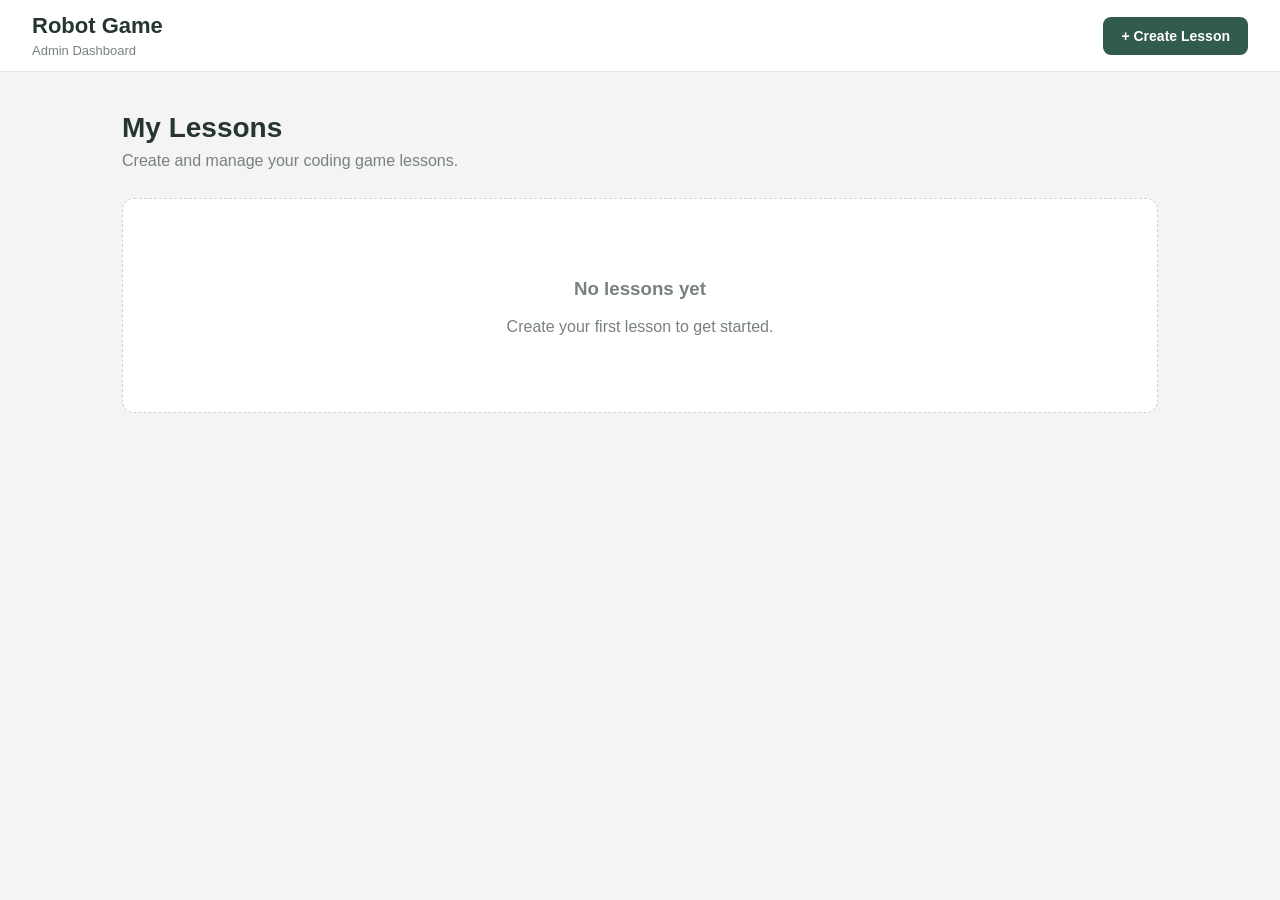
<file: leveleditor.html>
<!DOCTYPE html>
<html lang="en">

<head>
    <meta charset="UTF-8">
    <meta
        name="viewport"
        content="width=device-width, initial-scale=1.0"
    >

    <title>Robot Game - Level Editor</title>

    <link
        rel="stylesheet"
        href="leveleditor.css?v=cargo3"
    >
</head>

<body>

    <!-- HEADER -->
    <header class="editor-header">

        <button
            id="back-button"
            class="back-button"
        >
            ←
        </button>

        <div class="lesson-heading">

            <h1 id="lesson-title">
                Lesson
            </h1>

            <p id="lesson-description">
                Level Editor
            </p>

        </div>

        <div class="header-actions">

            <span
                id="save-status"
                class="save-status"
            >
                Not saved
            </span>

            <button
                id="save-button"
                class="save-button"
            >
                SAVE LEVEL
            </button>

        </div>

    </header>


    <!-- MAIN -->
    <main class="editor-main">

        <!-- LEVEL SIDEBAR -->
        <aside class="level-sidebar">

            <h2>Levels</h2>

            <p class="sidebar-description">
                Select a level to edit.
            </p>

            <div
                id="level-list"
                class="level-list"
            ></div>

            <button type="button" id="delete-level-button" class="delete-level-button">
                🗑 Hapus level ini
            </button>
            <div class="bonus-box">
                <label for="bonus-levels">
                    ⭐ Level bonus
                </label>
                <div class="bonus-row">
                    <input
                        type="number"
                        id="bonus-levels"
                        min="0"
                        value="0"
                    >
                    <span>level terakhir</span>
                </div>
                <p id="bonus-hint">
                    Level terakhir jadi level bonus (ikon ⭐). Bonus tidak wajib untuk menyelesaikan game.
                </p>
            </div>

        </aside>


        <!-- MAP -->
        <section class="map-section">

            <div class="section-heading">

                <div>

                    <h2 id="level-title">
                        Level 1
                    </h2>

                    <p>
                        Click the cells to build the path.
                    </p>

                </div>

            </div>


            <div class="map-editor-wrapper">

                <div
                    id="map-editor"
                    class="map-editor"
                ></div>

            </div>


            <!-- LEGEND -->
            <div class="map-help">

                <div class="help-item">

                    <span
                        class="help-color path-color"
                    ></span>

                    Path

                </div>


                <div class="help-item">

                    <span
                        class="help-color blocked-color"
                    ></span>

                    Blocked

                </div>


                <div class="help-item">

                    <span
                        class="help-color start-color"
                    ></span>

                    Robot

                </div>


                <div class="help-item">

                    <span
                        class="help-color goal-color"
                    ></span>

                    Goal

                </div>


                <div
                    class="help-item building-help"
                    id="house-legend"
                    style="display: none;"
                >

                    <span class="help-color house-color"></span>

                    House

                </div>


                <div
                    class="help-item building-help"
                    id="school-legend"
                    style="display: none;"
                >

                    <span class="help-color school-color"></span>

                    School

                </div>


                <div
                    class="help-item building-help"
                    id="garden-legend"
                    style="display: none;"
                >

                    <span class="help-color garden-color"></span>

                    Garden

                </div>


                <div
                    class="help-item cargo-help"
                    style="display: none;"
                >

                    <span class="help-color box-color"></span>

                    Cargo box

                </div>


                <div
                    class="help-item cargo-help"
                    style="display: none;"
                >

                    <span class="help-color zone-color"></span>

                    Drop zone

                </div>

            </div>

        </section>


        <!-- SETTINGS -->
        <aside class="settings-panel">

            <h2>
                Level Settings
            </h2>


            <!-- LEVEL NAME -->
            <div class="setting-group">

                <label for="level-name">
                    Level Name
                </label>

                <input
                    type="text"
                    id="level-name"
                    placeholder="e.g. Find the Path"
                >

            </div>


            <!-- GRID SIZE -->
            <div class="setting-group">

                <label for="grid-size">
                    Grid Size
                </label>

                <input
                    type="number"
                    id="grid-size"
                    min="2"
                    max="20"
                    step="1"
                    value="8"
                >

                <p
                    class="setting-hint"
                    id="grid-size-hint"
                >
                    Example: 8 = 8×8 grid, coordinates 0–7.
                </p>

            </div>


            <!-- MAXIMUM BLOCKS -->
<div class="setting-group">

    <label for="max-blocks">
        Maximum Blocks
    </label>

    <select id="max-blocks">

        <option value="">
            Without Limit
        </option>

        <option value="1">
            1 Block
        </option>

        <option value="2">
            2 Blocks
        </option>

        <option value="3">
            3 Blocks
        </option>

        <option value="4">
            4 Blocks
        </option>

        <option value="5">
            5 Blocks
        </option>

        <option value="6">
            6 Blocks
        </option>

        <option value="7">
            7 Blocks
        </option>

        <option value="8">
            8 Blocks
        </option>

        <option value="9">
            9 Blocks
        </option>

        <option value="10">
            10 Blocks
        </option>

        <option value="15">
            15 Blocks
        </option>

        <option value="20">
            20 Blocks
        </option>

        <option value="30">
            30 Blocks
        </option>

        <option value="50">
            50 Blocks
        </option>

    </select>

    <p class="setting-hint">
        Choose a limit or allow students to use unlimited blocks.
    </p>

</div>


            <!-- CARGO (OPTIONAL) -->
            <div class="setting-group" id="cargo-group">

                <label class="cargo-toggle">
                    <input type="checkbox" id="cargo-enabled">
                    📦 Use cargo in this level
                </label>

                <p class="cargo-hint">
                    Optional. Pick the 📦 BOX / 🟥 DROP ZONE tool below to place cargo (this turns cargo on automatically). Students use PICK UP and PUT DOWN to move the box to the red zone, then reach the goal. Untick to turn cargo off for this level.
                </p>

            </div>


            <!-- TOOLS -->
            <div class="setting-group">

                <label>
                    Map Tool
                </label>

                <div class="tool-buttons">

                    <button
                        class="tool-button active"
                        data-tool="path"
                    >
                        PATH
                    </button>

                    <button
                        class="tool-button"
                        data-tool="blocked"
                    >
                        BLOCKED
                    </button>

                    <button
                        class="tool-button"
                        data-tool="start"
                    >
                        ROBOT
                    </button>

                    <button
                        class="tool-button"
                        data-tool="goal"
                    >
                        GOAL
                    </button>


                    <!-- REPETITION BUILDING TOOLS -->
                    <button
                        class="tool-button building-tool"
                        data-tool="house"
                        style="display: none;"
                    >
                        HOUSE
                    </button>

                    <button
                        class="tool-button building-tool"
                        data-tool="school"
                        style="display: none;"
                    >
                        SCHOOL
                    </button>

                    <button
                        class="tool-button building-tool"
                        data-tool="garden"
                        style="display: none;"
                    >
                        GARDEN
                    </button>

                    <!-- CARGO TOOLS (optional) -->
                    <button
                        class="tool-button cargo-tool"
                        data-tool="cargoBox"
                    >
                        📦 BOX
                    </button>

                    <button
                        class="tool-button cargo-tool"
                        data-tool="cargoZone"
                    >
                        🟥 DROP ZONE
                    </button>

                </div>

            </div>


            <!-- START DIRECTION -->
            <div class="setting-group">

                <label for="start-direction">
                    Robot Starting Direction
                </label>

                <select id="start-direction">

                    <option value="0">
                        → Right
                    </option>

                    <option value="1">
                        ↓ Down
                    </option>

                    <option value="2">
                        ← Left
                    </option>

                    <option value="3">
                        ↑ Up
                    </option>

                </select>

            </div>


            <!-- AVAILABLE BLOCKS -->
            <div class="setting-group">

                <label>
                    Available Blocks
                </label>

                <div
                    id="available-blocks-list"
                    class="available-blocks-list"
                ></div>

            </div>


            <!-- INSTRUCTIONS -->
            <div class="instructions">

                <h3>
                    How to build the map
                </h3>

                <ol>

                    <li>
                        Choose PATH.
                    </li>

                    <li>
                        Click cells that the robot can use.
                    </li>

                    <li>
                        Choose ROBOT and click the starting cell.
                    </li>

                    <li>
                        Choose GOAL and click the goal cell.
                    </li>

                    <li>
                        For Repetition, choose a building tool and click the target area.
                    </li>

                    <li>
                        Optional: tick "Use cargo", then place a 📦 BOX and a 🟥 DROP ZONE.
                    </li>

                    <li>
                        Choose the starting direction.
                    </li>

                    <li>
                        Select the blocks students can use.
                    </li>

                    <li>
                        Set the maximum number of blocks students can use.
                    </li>

                    <li>
                        Click SAVE LEVEL.
                    </li>

                </ol>

            </div>

        </aside>

    </main>


    <script src="leveleditor.js?v=cargo3"></script>

</body>

</html>
</file>
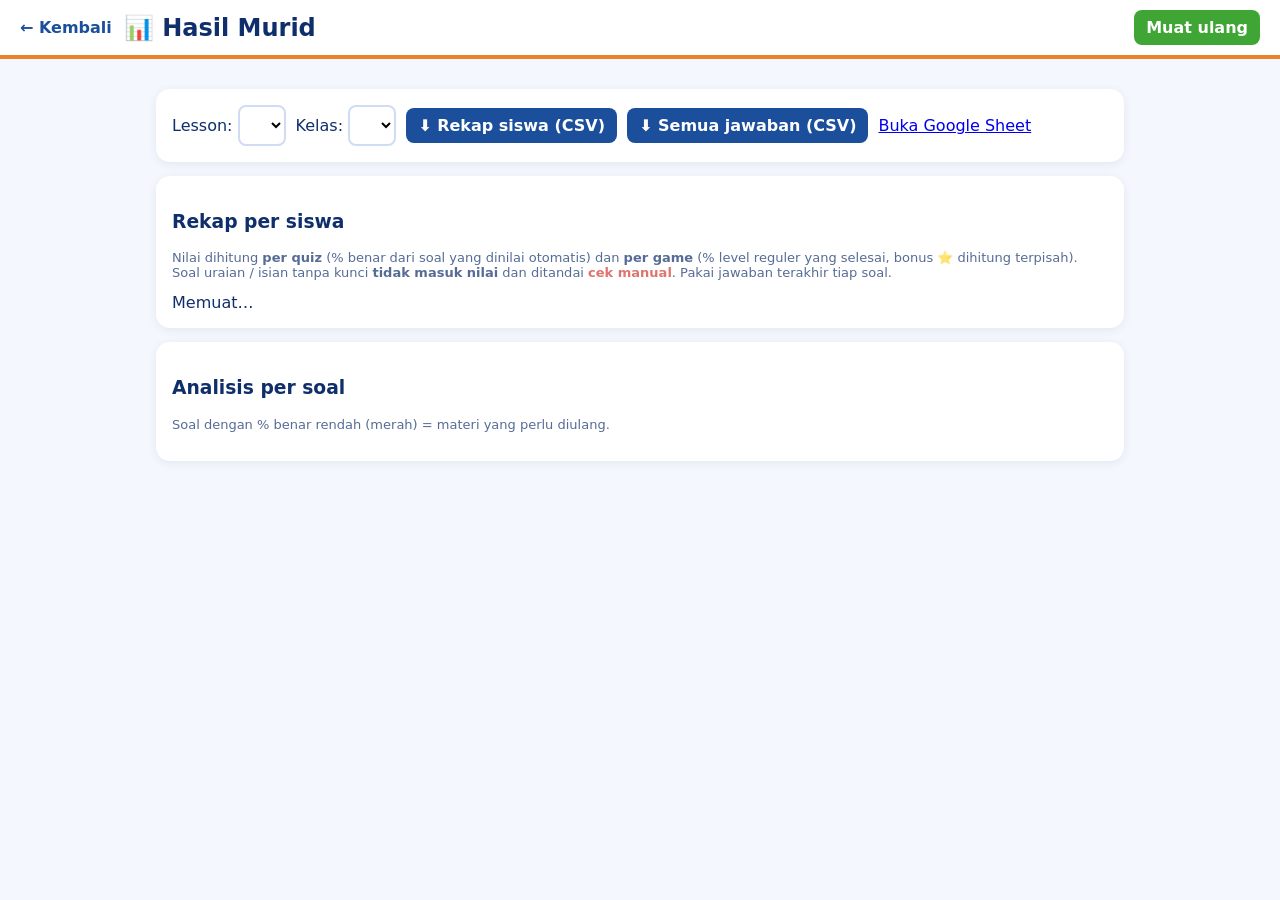
<file: results.html>
<!DOCTYPE html>
<html lang="id">
<head>
<meta charset="UTF-8">
<meta name="viewport" content="width=device-width, initial-scale=1">
<title>Hasil Murid</title>
<style>
:root{--o:#E8832A;--g:#3FA535;--b:#1B4F9C;--n:#0F2F6B}
*{box-sizing:border-box}body{font-family:system-ui,sans-serif;background:#f4f7fd;margin:0;color:var(--n)}
.top{display:flex;gap:12px;align-items:center;padding:10px 20px;background:#fff;border-bottom:4px solid var(--o)}.top h2{flex:1;margin:0}.top a{color:var(--b);font-weight:700;text-decoration:none}
.w{max-width:1000px;margin:0 auto;padding:16px}.c{background:#fff;border-radius:14px;padding:16px;margin:14px 0;box-shadow:0 2px 10px #0f2f6b14}
select,button{padding:8px 12px;border:2px solid #cfdcf3;border-radius:8px;font:inherit;background:#fff}button{background:var(--b);color:#fff;border:0;font-weight:700;cursor:pointer}.g{background:var(--g)}
table{width:100%;border-collapse:collapse;font-size:14px}th,td{padding:8px;border-bottom:1px solid #e3eaf7;text-align:left;vertical-align:top}th{background:#eef3fc}
.bar{height:10px;background:#e6edfa;border-radius:6px;overflow:hidden;min-width:80px}.bar i{display:block;height:100%;background:var(--g)}.low i{background:#e0483e}
details{font-size:13px}.ok{color:var(--g);font-weight:700}.no{color:#d03a30;font-weight:700}.row{display:flex;gap:10px;flex-wrap:wrap;align-items:center}
</style>
</head>
<body>
<div class="top"><a href="admin.html">← Kembali</a><h2>📊 Hasil Murid</h2><button class="g" id="reload">Muat ulang</button></div>
<div class="w">
  <div class="c row"><label>Lesson: <select id="fl"></select></label><label>Kelas: <select id="fc"></select></label>
    <button id="e1">⬇ Rekap siswa (CSV)</button><button id="e2">⬇ Semua jawaban (CSV)</button><a href="#" id="sh" target="_blank">Buka Google Sheet</a></div>
  <div class="c"><h3>Rekap per siswa</h3><p style="font-size:13px;opacity:.7">Nilai dihitung <b>per quiz</b> (% benar dari soal yang dinilai otomatis) dan <b>per game</b> (% level reguler yang selesai, bonus ⭐ dihitung terpisah). Soal uraian / isian tanpa kunci <b>tidak masuk nilai</b> dan ditandai <span class="no">cek manual</span>. Pakai jawaban terakhir tiap soal.</p><div id="t1">Memuat…</div></div>
  <div class="c"><h3>Analisis per soal</h3><p style="font-size:13px;opacity:.7">Soal dengan % benar rendah (merah) = materi yang perlu diulang.</p><div id="t2"></div></div>
</div>
<script src="api.js"></script>
<script src="translate.js"></script>
<script>
const $ = id => document.getElementById(id), esc = t => String(t == null ? "" : t).replace(/[&<>"]/g, c => ({ "&": "&amp;", "<": "&lt;", ">": "&gt;", '"': "&quot;" }[c]));
let rows = [], rec = [], raw = [];
$("sh").href = SHEET_URL;
async function load() {
  const key = adminKey(); if (!key) return;
  $("t1").textContent = "Memuat…";
  try {
    const r = await api("getResults", { key });
    if (!r.ok) throw new Error(r.error || "Gagal (deploy ulang Apps Script?)");
    sessionStorage.setItem("adminKey", key);
    rows = r.rows.map(a => ({ t: a[0], lid: a[1], lesson: a[2], name: a[3], cls: a[4], ch: a[5], no: a[6], q: a[7], a: a[8], st: a[9], sc: a[10], tr: a[11] || 1 }));
    const want = new URLSearchParams(location.search).get("lesson"), ls = {};
    rows.forEach(x => ls[x.lid] = x.lesson);
    $("fl").innerHTML = Object.keys(ls).map(k => `<option value="${esc(k)}" ${k === want ? "selected" : ""}>${esc(ls[k])}</option>`).join("") || "<option value=''>(belum ada data)</option>";
    fillCls(); await loadPlan(); draw();
  } catch (e) { $("t1").textContent = "Gagal memuat: " + e.message; }
}
let PLAN = {};
async function loadPlan() {
  PLAN = {};
  const id = $("fl").value; if (!id) return;
  try { const r = await apiGet("getLesson", { id }); if (r.ok) lessonPlan(r.lesson).filter(p => p.type !== "feedback").forEach(p => PLAN[p.label] = p); } catch (e) {}
}
function fillCls() {
  const cs = [...new Set(rows.filter(x => x.lid === $("fl").value).map(x => x.cls))].sort();
  $("fc").innerHTML = "<option value=''>Semua kelas</option>" + cs.map(c => `<option>${esc(c)}</option>`).join("");
}
function draw() {
  raw = rows.filter(x => x.lid === $("fl").value && (!$("fc").value || x.cls === $("fc").value));
  const last = new Map(); raw.forEach(x => last.set([x.name, x.cls, x.ch, x.no, x.q].join("|"), x)); rec = [...last.values()];
  // daftar challenge: game = ada baris berstatus "selesai"
  const CH = []; const seen = {};
  raw.forEach(x => { if (!seen[x.ch]) { seen[x.ch] = { name: x.ch, game: false }; CH.push(seen[x.ch]); } if (x.st === "selesai") seen[x.ch].game = true; });
  Object.keys(PLAN).forEach(l => { if (!seen[l]) { seen[l] = { name: l, game: PLAN[l].type === "game" }; CH.push(seen[l]); } else seen[l].game = PLAN[l].type === "game"; });
  const stu = {}; rec.forEach(x => { const k = x.name + "|" + x.cls; (stu[k] = stu[k] || { name: x.name, cls: x.cls, items: [] }).items.push(x); });
  const S = Object.values(stu).map(s => {
    s.per = {};
    CH.forEach(c => {
      const it = s.items.filter(x => x.ch === c.name);
      if (c.game) { const p = PLAN[c.name], reg = p ? p.reg : null, bonus = p ? p.bonus : 0, nums = it.map(x => +x.no), d = nums.filter(n => reg == null || n <= reg).length, b = reg == null ? 0 : nums.filter(n => n > reg).length; s.per[c.name] = { game: true, d, reg, b, bonus, pct: reg ? Math.round(d / reg * 100) : null }; }
      else { const g = it.filter(x => x.st === "benar" || x.st === "salah"), ok = g.filter(x => x.st === "benar").length; s.per[c.name] = { game: false, ok, graded: g.length, manual: it.filter(x => x.st === "tidak dinilai").length, answered: it.length, pct: g.length ? Math.round(ok / g.length * 100) : null }; }
    });
    return s;
  }).sort((a, b) => a.cls.localeCompare(b.cls) || a.name.localeCompare(b.name));
  const cellH = (c, p) => p.game ? `<b>${p.pct == null ? "-" : p.pct + "%"}</b><br><small>${p.d}${p.reg != null ? "/" + p.reg : ""} level${p.bonus ? ` · ⭐ ${p.b}/${p.bonus}` : ""}</small>` : `<b>${p.pct == null ? "-" : p.pct + "%"}</b><br><small>${p.ok}/${p.graded} benar${p.manual ? ` · <span class="no">${p.manual} cek manual</span>` : ""}</small>`;
  $("t1").innerHTML = S.length ? `<table><tr><th>Nama</th><th>Kelas</th>${CH.map(c => `<th>${c.game ? "🎮" : "❓"} ${esc(c.name)}</th>`).join("")}<th>Jawaban</th></tr>${S.map(s => `<tr><td>${esc(s.name)}</td><td>${esc(s.cls)}</td>${CH.map(c => `<td>${cellH(c, s.per[c.name])}</td>`).join("")}<td><details><summary>lihat</summary>${s.items.map(x => `<div>${esc(x.ch)} #${esc(x.no)}: ${esc(x.q)} → <i>${esc(x.a)}</i> <span class="${x.st === "benar" ? "ok" : x.st === "salah" ? "no" : ""}">${esc(x.st)}${x.tr > 1 ? " (" + x.tr + "x)" : ""}</span></div>`).join("")}</details></td></tr>`).join("")}</table>` : "Belum ada data.";
  const qs = {}; rec.filter(x => x.st !== "selesai").forEach(x => { const k = x.ch + "|" + x.no + "|" + x.q; (qs[k] = qs[k] || { ch: x.ch, no: +x.no, q: x.q, n: 0, g: 0, ok: 0 }).n++; if (x.st === "benar" || x.st === "salah") { qs[k].g++; if (x.st === "benar") qs[k].ok++; } });
  const Q = Object.values(qs).sort((a, b) => a.ch.localeCompare(b.ch) || a.no - b.no);
  $("t2").innerHTML = Q.length ? `<table><tr><th>Challenge</th><th>No</th><th>Soal</th><th>Menjawab</th><th>% benar</th></tr>${Q.map(q => { const p = q.g ? Math.round(q.ok / q.g * 100) : null; return `<tr><td>${esc(q.ch)}</td><td>${q.no}</td><td>${esc(q.q)}</td><td>${q.n}</td><td>${p == null ? "tidak dinilai (cek manual)" : `${p}%<div class="bar ${p < 50 ? "low" : ""}"><i style="width:${p}%"></i></div>`}</td></tr>`; }).join("")}</table>` : "Belum ada data soal.";
  draw.S = S; draw.CH = CH;
}
function csv(a, name) {
  const t = "\ufeff" + a.map(r => r.map(c => '"' + String(c == null ? "" : c).replace(/"/g, '""') + '"').join(",")).join("\n");
  const l = document.createElement("a"); l.href = URL.createObjectURL(new Blob([t], { type: "text/csv" })); l.download = name; l.click();
}
$("fl").onchange = async () => { fillCls(); await loadPlan(); draw(); }; $("fc").onchange = draw; $("reload").onclick = load;
$("e1").onclick = () => { const CH = draw.CH || []; csv([["Nama", "Kelas"].concat(...CH.map(c => c.game ? [c.name + " - level selesai", c.name + " - bonus", c.name + " - nilai (%)"] : [c.name + " - benar", c.name + " - dinilai", c.name + " - cek manual", c.name + " - nilai (%)"]))].concat((draw.S || []).map(s => [s.name, s.cls].concat(...CH.map(c => { const p = s.per[c.name]; return c.game ? [p.d, p.b, p.pct == null ? "" : p.pct] : [p.ok, p.graded, p.manual, p.pct == null ? "" : p.pct]; })))), "rekap-siswa.csv"); };
$("e2").onclick = () => csv([["Waktu", "Nama", "Kelas", "Challenge", "No", "Pertanyaan", "Jawaban", "Status", "Skor"]].concat(raw.map(x => [x.t, x.name, x.cls, x.ch, x.no, x.q, x.a, x.st, x.sc])), "semua-jawaban.csv");
load();
</script>
</body>
</html>
</file>
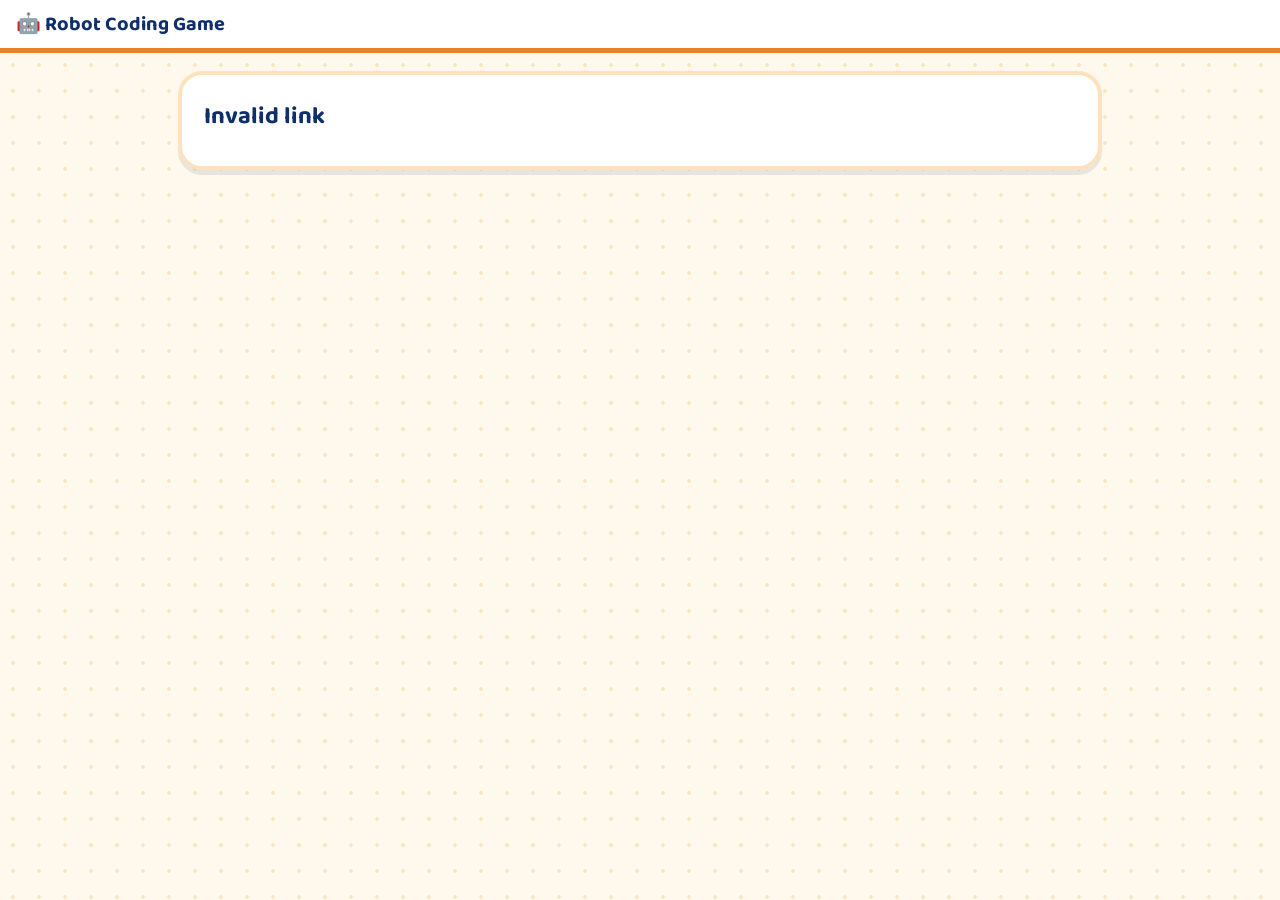
<file: student.html>
<!DOCTYPE html>
<html lang="en">
<head>
<meta charset="UTF-8">
<meta name="viewport" content="width=device-width, initial-scale=1">
<title>Robot Coding Game</title>
<link rel="preconnect" href="https://script.google.com"><link rel="preconnect" href="https://script.googleusercontent.com" crossorigin><link rel="preconnect" href="https://fonts.gstatic.com" crossorigin><link rel="stylesheet" href="https://fonts.googleapis.com/css2?family=Baloo+2:wght@500;700;800&display=swap" media="print" onload="this.media='all'">
<style>
:root{--o:#E8832A;--g:#3FA535;--b:#1B4F9C;--n:#0F2F6B;--bg:#FFF8EC}
*{box-sizing:border-box}
body{margin:0;font-family:"Baloo 2",system-ui,sans-serif;background:var(--bg);color:var(--n);min-height:100vh}
header{display:flex;align-items:center;gap:10px;padding:8px 16px;background:#fff;border-bottom:5px solid var(--o)}
header b{flex:1;font-size:20px}
main{max-width:960px;margin:0 auto;padding:18px}
button{font-family:inherit;border:0;border-radius:16px;padding:10px 18px;font-size:18px;font-weight:700;cursor:pointer;color:#fff;background:var(--b);box-shadow:0 4px 0 #0f2f6b55}
button:active{transform:translateY(3px);box-shadow:none}
.idt{padding:5px 16px;font-size:18px;background:#fff;color:var(--n);border:3px solid var(--n);box-shadow:none}.idt.on{background:#e6f7e3}
body:not(.id-on) .tr{display:none}
.card{background:#fff;border-radius:24px;padding:22px;box-shadow:0 5px 0 #0f2f6b18}
h1,h2{margin:0 0 8px}small{display:block;opacity:.65;font-weight:500;font-size:.72em}small.tr{opacity:.85;color:#4a5f8a;font-size:.8em;line-height:1.3;margin-top:2px}
input,select{font-family:inherit;font-size:18px;padding:10px 12px;border:3px solid #cfdcf3;border-radius:14px;width:100%;margin:6px 0 12px;background:#fff;color:var(--n)}
.login{max-width:440px;margin:30px auto;text-align:center}
.login button,.go{width:100%;background:var(--o);box-shadow:0 4px 0 #a85a14;margin-top:10px}
.bar{height:16px;background:#e6edfa;border-radius:9px;overflow:hidden;margin-top:10px}.bar i{display:block;height:100%;background:var(--g);transition:width .4s}
.path{display:flex;flex-wrap:wrap;gap:26px;justify-content:center;margin:26px 0}
.node{width:130px;background:none;color:var(--n);box-shadow:none;padding:0;font-size:16px}
.node span{display:grid;place-items:center;width:92px;height:92px;margin:0 auto 6px;border-radius:50%;font-size:38px;color:#fff;box-shadow:0 7px 0 #0003}
.c0 span{background:var(--o)}.c1 span{background:var(--g)}.c2 span{background:var(--b)}
.node small{font-size:.8em;opacity:.8}.node.locked{opacity:.45;filter:grayscale(.7)}.node.locked span{background:#8a94a6!important}
.lo{padding:4px 12px;font-size:15px;background:#fff;color:var(--n);border:3px solid var(--n);box-shadow:none;margin-top:10px}
.rv{padding:10px 12px;margin:8px 0;border-radius:14px;background:#f7f9ff;border:3px solid #dbe4f5}.rv.g{border-color:var(--g);background:#e6f7e3}.rv.b{border-color:#e0483e;background:#fdeceb}.rv i{display:block;margin-top:4px}
.done{text-align:center;font-size:24px;font-weight:800;color:var(--g)}
.steps{display:flex;gap:8px;align-items:center;justify-content:center;margin-bottom:14px;flex-wrap:wrap}
.steps i{display:grid;place-items:center;width:36px;height:36px;border-radius:50%;background:#dbe4f5;font-style:normal;font-weight:800}
.steps .ok{background:var(--g);color:#fff}.steps .cur{background:var(--o);color:#fff}
.steps .back{padding:4px 12px;margin-right:10px}.st{margin-left:10px;font-weight:800}
.qa{display:grid;gap:14px}.q img{max-width:100%;max-height:240px;display:block;margin:0 auto 10px;border-radius:14px}.q h2{font-size:24px}
.opt{display:flex;align-items:center;gap:12px;padding:12px 14px;margin:8px 0;border:4px solid #dbe4f5;border-radius:18px;cursor:pointer;background:#fff}
.opt img{max-height:90px;border-radius:10px}.opt b{width:24px;height:24px;border:3px solid var(--b);border-radius:7px;flex:none}.opt b.rb{border-radius:50%}
.opt.sel{border-color:var(--b);background:#e8f0ff}.opt.sel b{background:var(--b)}
.right{border-color:var(--g)!important;background:#e6f7e3!important}.wrong{border-color:#e0483e!important;background:#fdeceb!important}
.dp{line-height:2.1}.dp select{width:auto;display:inline-block;margin:0 4px;padding:4px 8px}
.mx{position:relative;display:grid;grid-template-columns:1fr 1fr;gap:70px;align-items:start}@media(max-width:560px){.mx{gap:44px}.m{padding:10px 8px;font-size:16px}.card{padding:16px}.node{width:110px}}.mx svg{position:absolute;left:0;top:0;width:100%;height:100%;pointer-events:none;overflow:visible;z-index:3}
.m{position:relative;padding:12px;margin:8px 0;border:4px solid #dbe4f5;border-radius:16px;cursor:pointer;text-align:center;background:#fff;touch-action:none;user-select:none}.m.sel{background:#fff1e0;border-color:var(--o)}
.m.l::after,.m.r::before{content:"";position:absolute;top:50%;width:18px;height:18px;border-radius:50%;background:#fff;border:4px solid #8a94a6;transform:translateY(-50%);z-index:4}.m.l::after{right:-13px}.m.r::before{left:-13px}
.cd{touch-action:none;user-select:none;-webkit-user-select:none}.cd img{display:block;max-width:130px;max-height:80px;margin:0 auto 4px;border-radius:8px;pointer-events:none}
.cd.dragging{opacity:.35}.cd.ghost{position:fixed;z-index:999;pointer-events:none;transform:translate(-50%,-50%) rotate(-3deg);box-shadow:0 8px 20px #0004;text-align:center}
.pool{min-height:64px;padding:8px;border:3px dashed #e3d3b8;border-radius:16px;background:#fffdf8}
.slot.wrong,.dz.wrong{border-color:#e0483e!important;background:#fdeceb!important}.dz.right{border-color:var(--g)!important;background:#e6f7e3!important}
.dzs{display:grid;grid-template-columns:repeat(auto-fit,minmax(170px,1fr));gap:12px;margin-bottom:12px}
.dz{padding:8px;border:3px dashed #9db4e0;border-radius:16px;min-height:120px;background:#fff;text-align:center}.dz.sel{border-color:var(--o);background:#fff6ea}
.dzl{font-weight:800;margin-bottom:6px}.dzl img{display:block;max-width:100%;max-height:90px;margin:0 auto 4px;border-radius:8px}.dzb{min-height:52px;display:grid;place-items:center}.dzb .cd{margin:0}.ph{opacity:.35;font-size:26px}
.fix{margin-top:6px;font-size:14px;font-weight:700;color:#2a7a22}.fix img{max-height:48px;display:block;margin:0 auto}
.sl{display:block;font-weight:800;margin:12px 0 4px}.tk{width:100%;font:inherit;font-size:18px;padding:12px;border:3px solid #cfdcf3;border-radius:14px;background:#fff}.stl .ti{width:100%;margin:0}.addst{margin-top:12px;font:inherit;font-weight:800;padding:10px 16px;border:3px dashed #cfdcf3;border-radius:14px;background:#fff;color:#1d4a8a;cursor:pointer}
.ta{font-family:inherit;font-size:18px;padding:10px 12px;border:3px solid #cfdcf3;border-radius:14px;width:100%;margin:6px 0}
.trow{text-align:center;margin:-6px 0 12px}.trow:empty{display:none}.tries{display:inline-block;padding:3px 12px;background:#fff1e0;border:3px solid var(--o);border-radius:14px;font-weight:800;font-size:16px}
.slots,.pool{display:flex;flex-wrap:wrap;gap:10px;margin:10px 0}
.slot{min-width:130px;min-height:70px;padding:6px;border:3px dashed #9db4e0;border-radius:16px;position:relative;cursor:pointer}.slot.sel{border-color:var(--o);background:#fff6ea}
.slot small{position:absolute;top:2px;left:8px}
.cd{padding:10px 14px;background:#fff1e0;border:3px solid var(--o);border-radius:14px;cursor:pointer;font-weight:700}.slot .cd{margin-top:14px}
.add{background:var(--g);box-shadow:0 4px 0 #2a7a22;font-size:16px;padding:6px 14px}
.lock{pointer-events:none}#fb{text-align:center;font-size:22px;font-weight:800;margin:10px 0 0}#fb.good{color:var(--g)}#fb.bad{color:#d03a30}
body{background-image:radial-gradient(#f3c98b66 2px,transparent 2px);background-size:26px 26px}
@keyframes bob{0%,100%{transform:translateY(0)}50%{transform:translateY(-10px)}}@keyframes pulse{0%,100%{transform:scale(1)}50%{transform:scale(1.12)}}
@keyframes shake{0%,100%{transform:translateX(0)}25%{transform:translateX(-8px)}75%{transform:translateX(8px)}}@keyframes fall{to{transform:translateY(105vh) rotate(540deg)}}
.mascot{display:flex;align-items:center;gap:12px;justify-content:center;margin:16px 0}.mascot img{height:110px;width:auto;animation:bob 1.6s ease-in-out infinite}
.mascot p{margin:0;background:#fff;border:4px solid var(--o);border-radius:22px;padding:10px 18px;font-weight:800;font-size:20px}
.node{transition:transform .2s}.node:hover{transform:translateY(-6px) rotate(-3deg)}.node.next span{animation:pulse 1.2s infinite;outline:7px solid #ffd9a8}
.card{border:4px solid #ffe2bd}.opt{transition:transform .15s}.opt:hover{transform:scale(1.02)}.shake{animation:shake .4s}
.cf{position:fixed;top:-30px;font-size:30px;pointer-events:none;z-index:99;animation:fall 2s linear forwards}
header b::before{content:"🤖 "}.steps i{width:42px;height:42px;font-size:18px}.go{font-size:22px;padding:14px}
</style>
</head>
<body>
<div id="app"></div>
<script src="api.js"></script>
<script>
const CLASSES = ["G4 Torenia", "G4 Evodia", "G4 Lasiandra", "G4 Salvia"]; // ubah daftar kelas di sini
const P = new URLSearchParams(location.search), LID = P.get("lesson"), app = document.getElementById("app");
let S = JSON.parse(localStorage.getItem("robotStudent") || sessionStorage.getItem("robotStudent") || "null"), L = null, view = null, lang = localStorage.getItem("robotLang") || "en";
const save = () => localStorage.setItem("robotStudent", JSON.stringify(S));
const esc = t => String(t == null ? "" : t).replace(/[&<>"]/g, c => ({ "&": "&amp;", "<": "&lt;", ">": "&gt;", '"': "&quot;" }[c]));
const raw = o => (o && (o.en || o.id)) || "";
// English selalu jadi teks utama; terjemahan Indonesia ada di bawahnya (disembunyikan sampai tombol ID ditekan)
const T = o => { if (!o) return ""; if (typeof o === "string") return esc(o); const en = o.en || "", id = o.id || ""; return en && id ? `${esc(en)}<small class="tr">${esc(id)}</small>` : esc(en || id); };
const UI = {
  start: { en: "START", id: "MULAI" }, name: { en: "Your name", id: "Nama kamu" }, cls: { en: "Choose your class", id: "Pilih kelas" },
  hello: { en: "Hello", id: "Halo" }, check: { en: "CHECK", id: "PERIKSA" }, next: { en: "NEXT", id: "LANJUT" }, finish: { en: "FINISH", id: "SELESAI" },
  good: { en: "Great job! 🎉", id: "Hebat! 🎉" }, bad: { en: "Not quite. Keep learning! 💪", id: "Belum tepat. Terus belajar! 💪" }, saved: { en: "Answer saved ✅", id: "Jawaban tersimpan ✅" },
  ans: { en: "Please answer first.", id: "Jawab dulu ya." }, all: { en: "All done!", id: "Semua selesai!" }, addbox: { en: "+ Add box", id: "+ Tambah kotak" },
  type: { en: "Type your answer", id: "Ketik jawabanmu" }, mytask: { en: "My task", id: "Tugasku" }, pickTask: { en: "Choose a task", id: "Pilih tugas" }, step: { en: "Step", id: "Langkah" }, addstep: { en: "+ Add step", id: "+ Tambah langkah" }, fill: { en: "Fill in your name and class first.", id: "Isi nama dan kelas dulu ya." },
  err: { en: "Lesson not found. Ask your teacher for a new link.", id: "Lesson tidak ditemukan. Minta link baru ke gurumu." }, load: { en: "Loading...", id: "Memuat..." },
  locked: { en: "Finish the previous challenge first 🔒", id: "Selesaikan challenge sebelumnya dulu 🔒" },
  sw: { en: "Not you? Change name", id: "Bukan kamu? Ganti nama" }, pickName: { en: "Choose your name", id: "Pilih namamu" }, retry: { en: "TRY AGAIN", id: "ULANGI" },
  sure: { en: "Start this quiz again? Your old answers will be replaced.", id: "Ulangi quiz ini? Jawaban lama akan diganti." },
  retry2: { en: "Not quite. Try again! 💪", id: "Belum tepat. Coba lagi! 💪" }, chances: { en: "Chances left", id: "Sisa kesempatan" }, manual: { en: "Answer saved. Your teacher will check it ✅", id: "Jawaban tersimpan. Gurumu yang akan memeriksa ✅" }, bonus: { en: "bonus", id: "bonus" }
};
const U = k => T(UI[k]), msg = k => lang === "id" ? UI[k].id + "\n" + UI[k].en : UI[k].en, plain = k => lang === "id" ? UI[k].id : UI[k].en;
const send = items => api("submit", { lessonId: L.id, lessonTitle: L.title, name: S.name, cls: S.cls, plan: lessonPlan(L), items }).catch(() => {});
const shuffle = a => { a = a.slice(); for (let i = a.length - 1; i > 0; i--) { const j = Math.random() * (i + 1) | 0; [a[i], a[j]] = [a[j], a[i]]; } return a; };
const COL = ["#E8832A", "#3FA535", "#1B4F9C", "#C2398B", "#00A3A3", "#8A5CF6", "#D4A017", "#E0483E"];

function confetti() { const e = ["⭐", "🎉", "✨", "🌟", "🎈"]; for (let i = 0; i < 28; i++) { const s = document.createElement("span"); s.className = "cf"; s.textContent = e[i % 5]; s.style.left = Math.random() * 100 + "vw"; s.style.animationDelay = Math.random() * .4 + "s"; document.body.appendChild(s); setTimeout(() => s.remove(), 2800); } }
function norm(q) {
  if (q.type) return q;
  return { type: "choice", q: { en: q.q || "", id: "" }, img: q.img || "", options: (q.options || []).map((o, k) => ({ t: { en: o.text || "", id: "" }, img: o.img || "", ok: k === q.correct })) };
}

// ---- drag & drop (mouse + sentuh) ----
function dnd(root, o) {
  let d = null;
  root.addEventListener("pointerdown", e => {
    const c = e.target.closest(o.chip);
    if (!c || !root.contains(c) || root.classList.contains("lock")) return;
    d = { c, x: e.clientX, y: e.clientY, g: null, id: e.pointerId };
    try { c.setPointerCapture(e.pointerId); } catch (x) {}
  });
  root.addEventListener("pointermove", e => {
    if (!d || e.pointerId !== d.id) return;
    if (!d.g && Math.hypot(e.clientX - d.x, e.clientY - d.y) > 6) {
      const r = d.c.getBoundingClientRect();
      d.g = d.c.cloneNode(true); d.g.classList.add("ghost"); d.g.style.width = r.width + "px"; document.body.appendChild(d.g); d.c.classList.add("dragging");
    }
    if (d.g) { d.g.style.left = e.clientX + "px"; d.g.style.top = e.clientY + "px"; }
  });
  const end = e => {
    if (!d || e.pointerId !== d.id) return;
    const x = d; d = null; const up = e.type === "pointerup";
    if (x.g) {
      x.g.style.display = "none"; const el = document.elementFromPoint(e.clientX, e.clientY); x.g.remove(); x.c.classList.remove("dragging");
      if (up) o.drop(x.c, el && el.closest(o.zone));
    } else if (up) o.tap(x.c);
  };
  root.addEventListener("pointerup", end); root.addEventListener("pointercancel", end);
}
const chipHTML = (t, img, attrs) => `<div class="cd" ${attrs}>${img ? `<img src="${esc(img)}" draggable="false">` : ""}${T(t)}</div>`;

const TYPES = {
  choice: {
    draw: q => { const m = isMulti(q); return q.options.map((o, k) => `<div class="opt" data-k="${k}"><b class="${m ? "" : "rb"}"></b>${o.img ? `<img src="${esc(o.img)}">` : ""}<span>${T(o.t)}</span></div>`).join(""); },
    bind: (r, q) => {
      const sel = new Set(), multi = isMulti(q), els = r.querySelectorAll(".opt");
      els.forEach(el => el.onclick = () => { const k = +el.dataset.k; if (!multi) sel.clear(); sel.has(k) ? sel.delete(k) : sel.add(k); els.forEach(x => x.classList.toggle("sel", sel.has(+x.dataset.k))); });
      return {
        get: () => ({ done: sel.size > 0, ok: q.options.every((o, k) => !!o.ok === sel.has(k)), text: [...sel].map(k => raw(q.options[k].t) || "picture " + (k + 1)).join(", ") }),
        show: () => els.forEach(el => { const k = +el.dataset.k; el.classList.remove("sel"); if (q.options[k].ok) el.classList.add("right"); else if (sel.has(k)) el.classList.add("wrong"); }),
        soft: () => { sel.clear(); els.forEach(x => x.classList.remove("sel")); }
      };
    }
  },
  text: {
    draw: () => `<input class="ti" data-ph="type" placeholder="${esc(plain("type"))}">`,
    bind: (r, q) => {
      const i = r.querySelector(".ti"), acc = (q.answers || "").split(",").map(s => s.trim().toLowerCase()).filter(Boolean);
      return { get: () => ({ done: !!i.value.trim(), ok: acc.length ? acc.includes(i.value.trim().toLowerCase()) : null, text: i.value.trim() }), show: () => { i.disabled = true; }, soft: () => { i.focus(); i.select(); } };
    }
  },
  steps: {
    draw: q => {
      const n = Math.max(2, Math.min(15, Math.floor(+q.count) || 5)), tk = q.tasks || [], ui = k => bt(UI[k].en, UI[k].id, "label", "sl");
      return `${ui("mytask")}<select class="tk"><option value="" data-en="${esc(UI.pickTask.en)}" data-id="${esc(UI.pickTask.id)}">${esc(UI.pickTask.en)}</option>${tk.map((t, i) => `<option value="${i}" data-en="${esc(t.en || t.id)}" data-id="${esc(t.id || t.en)}">${esc(t.en || t.id)}</option>`).join("")}</select><div class="stl">${Array.from({ length: n }, (_, i) => stepRow(i + 1)).join("")}</div><button type="button" class="addst" data-en="${esc(UI.addstep.en)}" data-id="${esc(UI.addstep.id)}">${esc(UI.addstep.en)}</button>`;
    },
    bind: (r, q) => {
      const sel = r.querySelector(".tk"), box = r.querySelector(".stl"), btn = r.querySelector(".addst");
      btn.onclick = () => {
        const k = box.querySelectorAll(".stp").length; if (k >= 15) return;
        box.insertAdjacentHTML("beforeend", stepRow(k + 1)); applyLang();
        box.lastElementChild.focus(); if (k + 1 >= 15) btn.style.display = "none";
      };
      return {
        get: () => {
          const st = [...box.querySelectorAll(".stp")].map(i => i.value.trim()).filter(Boolean), t = sel.value === "" ? null : q.tasks[+sel.value];
          return { done: sel.value !== "" && st.length > 0, ok: null, text: (t ? raw(t) : "") + "\n" + st.map((s, i) => (i + 1) + ". " + s).join("\n") };
        },
        show: () => { sel.disabled = true; box.querySelectorAll(".stp").forEach(i => i.disabled = true); btn.style.display = "none"; }
      };
    }
  },
  essay: {
    draw: () => `<textarea class="ta" rows="5" data-ph="type" placeholder="${esc(plain("type"))}"></textarea>`,
    bind: r => {
      const i = r.querySelector(".ta");
      return { get: () => ({ done: !!i.value.trim(), ok: null, text: i.value.trim() }), show: () => { i.disabled = true; } };
    }
  },
  dropdown: {
    own: 1,
    draw: q => {
      const n = q.blanks.length, en = (q.q.en || q.q.id || "").split("___"), idt = q.q.id && q.q.id.split("___").length === en.length ? q.q.id.split("___") : en;
      q._ord = q.blanks.map(bl => shuffle(optList(bl).en.map((_, i) => i)));
      let h = "";
      for (let i = 0; i < en.length; i++) {
        h += `<span data-en="${esc(en[i])}" data-id="${esc(idt[i])}">${esc(en[i])}</span>`;
        if (i < n) { const ol = optList(q.blanks[i]); h += `<select>${'<option value="">?</option>'}${q._ord[i].map(k => `<option value="${k}" data-en="${esc(ol.en[k])}" data-id="${esc(ol.id[k])}">${esc(ol.en[k])}</option>`).join("")}</select>`; }
      }
      return `<h2 class="dp">${h}</h2>`;
    },
    bind: (r, q) => {
      const ss = [...r.querySelectorAll("select")];
      return {
        get: () => ({ done: ss.every(s => s.value !== ""), ok: ss.every(s => s.value === "0"), text: ss.map((s, i) => s.value === "" ? "" : optList(q.blanks[i]).en[+s.value]).join(" | ") }),
        show: () => ss.forEach(s => { s.disabled = true; s.classList.add(s.value === "0" ? "right" : "wrong"); }),
        soft: () => ss.forEach(s => { if (s.value !== "0") s.value = ""; })
      };
    }
  },
  match: {
    draw: q => `<div class="mx"><svg class="ml"></svg><div class="mc">${q.pairs.map((p, i) => `<div class="m l" data-i="${i}">${T(p.l)}</div>`).join("")}</div><div class="mc">${shuffle(q.pairs.map((_, i) => i)).map(i => `<div class="m r" data-i="${i}">${T(q.pairs[i].r)}</div>`).join("")}</div></div>`,
    bind: (r, q) => {
      const mx = r.querySelector(".mx"), svg = mx.querySelector("svg"), Ls = [...r.querySelectorAll(".m.l")], Rs = [...r.querySelectorAll(".m.r")];
      const byI = (a, i) => a.find(e => +e.dataset.i === i), G = "#3FA535", Rd = "#e0483e";
      let pair = {}, cur = null, rub = null, verdict = false, reveal = false, down = null;
      const pt = (el, side) => { const a = mx.getBoundingClientRect(), b = el.getBoundingClientRect(); return { x: (side === "L" ? b.right : b.left) - a.left, y: b.top + b.height / 2 - a.top }; };
      const ln = (a, b, col, dash) => `<line x1="${a.x}" y1="${a.y}" x2="${b.x}" y2="${b.y}" stroke="${col}" stroke-width="5" stroke-linecap="round"${dash ? ' stroke-dasharray="1 10"' : ""}/>`;
      const colOf = i => verdict ? (pair[i] === +i ? G : Rd) : COL[i % 8];
      const paint = () => {
        let h = "";
        Object.keys(pair).forEach(i => { h += ln(pt(byI(Ls, +i), "L"), pt(byI(Rs, pair[i]), "R"), colOf(i)); });
        if (reveal) Object.keys(pair).forEach(i => { if (pair[i] !== +i) h += ln(pt(byI(Ls, +i), "L"), pt(byI(Rs, +i), "R"), G, true); });
        if (rub) h += ln(rub.a, rub.b, "#8a94a6", true);
        svg.innerHTML = h;
        Ls.forEach(e => { const i = +e.dataset.i; e.style.borderColor = pair[i] != null ? colOf(i) : ""; e.classList.toggle("sel", !!cur && cur.side === "L" && cur.i === i); });
        Rs.forEach(e => { const j = +e.dataset.i, i = Object.keys(pair).find(k => pair[k] === j); e.style.borderColor = i != null ? colOf(i) : ""; e.classList.toggle("sel", !!cur && cur.side === "R" && cur.i === j); });
      };
      const link = (li, rj) => { delete pair[li]; for (const k in pair) if (pair[k] === rj) delete pair[k]; pair[li] = rj; cur = null; };
      r.addEventListener("pointerdown", ev => {
        const e = ev.target.closest(".m"); if (!e || r.classList.contains("lock")) return;
        down = { e, side: e.classList.contains("l") ? "L" : "R", i: +e.dataset.i, x: ev.clientX, y: ev.clientY, moved: false, id: ev.pointerId };
        try { e.setPointerCapture(ev.pointerId); } catch (x) {}
      });
      r.addEventListener("pointermove", ev => {
        if (!down || ev.pointerId !== down.id) return;
        if (!down.moved && Math.hypot(ev.clientX - down.x, ev.clientY - down.y) > 6) down.moved = true;
        if (down.moved) { const m = mx.getBoundingClientRect(); rub = { a: pt(down.e, down.side), b: { x: ev.clientX - m.left, y: ev.clientY - m.top } }; paint(); }
      });
      const up = ev => {
        if (!down || ev.pointerId !== down.id) return;
        const d = down; down = null; rub = null;
        if (ev.type === "pointerup") {
          if (d.moved) { const el = document.elementFromPoint(ev.clientX, ev.clientY), t = el && el.closest(".m"); if (t && t !== d.e && t.classList.contains(d.side === "L" ? "r" : "l")) { d.side === "L" ? link(d.i, +t.dataset.i) : link(+t.dataset.i, d.i); } }
          else if (cur && cur.side !== d.side) { d.side === "L" ? link(d.i, cur.i) : link(cur.i, d.i); }
          else cur = cur && cur.side === d.side && cur.i === d.i ? null : { side: d.side, i: d.i };
        }
        paint();
      };
      r.addEventListener("pointerup", up); r.addEventListener("pointercancel", up);
      if (window.ResizeObserver) new ResizeObserver(paint).observe(mx);
      paint();
      return {
        get: () => ({ done: Object.keys(pair).length === q.pairs.length, ok: q.pairs.every((_, i) => pair[i] === i), text: q.pairs.map((p, i) => raw(p.l) + "→" + (pair[i] != null ? raw(q.pairs[pair[i]].r) : "?")).join("; ") }),
        show: () => { verdict = true; reveal = true; cur = null; paint(); },
        soft: () => { verdict = true; paint(); setTimeout(() => { verdict = false; Object.keys(pair).forEach(i => { if (pair[i] !== +i) delete pair[i]; }); paint(); }, 900); }
      };
    }
  },
  order: {
    draw: () => `<div class="slots"></div><button class="add" type="button">${U("addbox")}</button><div class="pool"></div>`,
    bind: (r, q) => {
      const n = q.cards.length, cards = shuffle(q.cards.map((c, i) => ({ t: c.t, i })).concat((q.extras || []).map(c => ({ t: c.t, i: -1 })))), slots = Array(n).fill(null), bad = new Set();
      let sel = null; const sl = r.querySelector(".slots"), po = r.querySelector(".pool");
      const paint = () => {
        sl.innerHTML = slots.map((c, k) => `<div class="slot${sel === k ? " sel" : ""}${bad.has(k) ? " wrong" : ""}" data-k="${k}"><small>${k + 1}</small>${c ? `<div class="cd" data-s="${k}">${T(c.t)}</div>` : ""}</div>`).join("");
        po.innerHTML = cards.filter(c => !slots.includes(c)).map(c => `<div class="cd" data-c="${cards.indexOf(c)}">${T(c.t)}</div>`).join("");
      };
      const cardOf = ch => ch.dataset.s != null ? slots[+ch.dataset.s] : cards[+ch.dataset.c];
      dnd(r, {
        chip: ".cd", zone: ".slot,.pool",
        drop: (ch, z) => {
          const c = cardOf(ch), from = slots.indexOf(c);
          if (z && z.classList.contains("slot")) { const k = +z.dataset.k, old = slots[k]; if (from >= 0) slots[from] = old; slots[k] = c; }
          else if (from >= 0) slots[from] = null;
          sel = null; paint();
        },
        tap: ch => {
          if (ch.dataset.s != null) slots[+ch.dataset.s] = null;
          else { let k = sel != null && !slots[sel] ? sel : slots.indexOf(null); if (k < 0) { slots.push(null); k = slots.length - 1; } slots[k] = cards[+ch.dataset.c]; sel = null; }
          paint();
        }
      });
      r.addEventListener("click", e => {
        if (e.target.closest(".cd")) return;
        const sk = e.target.closest(".slot"), ad = e.target.closest(".add");
        if (ad) { if (slots.length < 12) slots.push(null); } else if (sk) sel = +sk.dataset.k; else return;
        paint();
      });
      paint();
      return {
        get: () => { const f = slots.filter(Boolean); return { done: f.length > 0, ok: f.length === n && f.every((c, k) => c.i === k), text: f.map(c => raw(c.t)).join(" > ") }; },
        show: () => {},
        soft: () => { slots.forEach((c, k) => { if (c && c.i !== k) bad.add(k); }); paint(); setTimeout(() => { bad.forEach(k => { slots[k] = null; }); bad.clear(); paint(); }, 900); }
      };
    }
  },
  dragdrop: {
    draw: q => `<div class="dzs">${q.pairs.map((p, k) => `<div class="dz" data-k="${k}"><div class="dzl">${p.l.img ? `<img src="${esc(p.l.img)}" draggable="false">` : ""}${T(p.l.t)}</div><div class="dzb"></div></div>`).join("")}</div><div class="pool"></div>`,
    bind: (r, q) => {
      const n = q.pairs.length, items = shuffle(q.pairs.map((p, k) => ({ t: p.r.t, img: p.r.img, i: k })).concat((q.extras || []).map(e => ({ t: e.t, img: e.img, i: -1 })))), put = Array(n).fill(null), mark = {};
      let sel = null; const zs = [...r.querySelectorAll(".dz")], po = r.querySelector(".pool");
      const paint = () => {
        zs.forEach((z, k) => {
          const c = put[k]; z.className = "dz" + (sel === k ? " sel" : "") + (mark[k] ? " " + mark[k] : "");
          z.querySelector(".dzb").innerHTML = c ? chipHTML(c.t, c.img, `data-z="${k}"`) : `<span class="ph">⬇</span>`;
        });
        po.innerHTML = items.filter(c => !put.includes(c)).map(c => chipHTML(c.t, c.img, `data-c="${items.indexOf(c)}"`)).join("");
      };
      const itemOf = ch => ch.dataset.z != null ? put[+ch.dataset.z] : items[+ch.dataset.c];
      dnd(r, {
        chip: ".cd", zone: ".dz,.pool",
        drop: (ch, z) => {
          const c = itemOf(ch), from = put.indexOf(c);
          if (z && z.classList.contains("dz")) { const k = +z.dataset.k, old = put[k]; if (from >= 0) put[from] = old; put[k] = c; }
          else if (from >= 0) put[from] = null;
          sel = null; paint();
        },
        tap: ch => {
          if (ch.dataset.z != null) put[+ch.dataset.z] = null;
          else { const k = sel != null && !put[sel] ? sel : put.indexOf(null); if (k >= 0) { put[k] = items[+ch.dataset.c]; } sel = null; }
          paint();
        }
      });
      r.addEventListener("click", e => { if (e.target.closest(".cd")) return; const z = e.target.closest(".dz"); if (z && !put[+z.dataset.k]) { sel = +z.dataset.k; paint(); } });
      paint();
      const lab = (c, k) => c ? (raw(c.t) || "picture " + (items.indexOf(c) + 1)) : "?";
      return {
        get: () => ({ done: put.every(Boolean), ok: put.every((c, k) => c && c.i === k), text: q.pairs.map((p, k) => (raw(p.l.t) || "picture " + (k + 1)) + "→" + lab(put[k], k)).join("; ") }),
        show: () => {
          put.forEach((c, k) => { mark[k] = c && c.i === k ? "right" : "wrong"; });
          paint();
          zs.forEach((z, k) => { if (mark[k] === "wrong") { const p = q.pairs[k].r; z.insertAdjacentHTML("beforeend", `<div class="fix">✔ ${p.img ? `<img src="${esc(p.img)}">` : ""}${T(p.t)}</div>`); } });
        },
        soft: () => {
          put.forEach((c, k) => { if (c && c.i !== k) mark[k] = "wrong"; }); paint();
          setTimeout(() => { put.forEach((c, k) => { if (mark[k] === "wrong") put[k] = null; delete mark[k]; }); paint(); }, 900);
        }
      };
    }
  }
};
/* pilihan dropdown "isi titik-titik": en = daftar utama (urutan pertama = benar); id dipakai hanya kalau jumlahnya sama */
const stepRow = n => `<label class="sl" data-en="${esc(UI.step.en)} ${n}" data-id="${esc(UI.step.id)} ${n}">${esc(UI.step.en)} ${n}</label><input class="ti stp">`;
const splitList = t => String(t || "").split(",").map(x => x.trim()).filter(Boolean);
const optList = bl => { const o = bl.o || { en: bl.opts || "", id: "" }, en = splitList(o.en), id = splitList(o.id); return { en, id: id.length === en.length ? id : en }; };
const bt = (en, id, tag, cls) => `<${tag}${cls ? ` class="${cls}"` : ""} data-en="${esc(en)}" data-id="${esc(id || en)}">${esc(en)}</${tag}>`;
const isMulti = q => q.mode ? q.mode === "multi" : q.options.filter(o => o.ok).length > 1;

function applyLang() {
  const on = lang === "id";
  document.body.classList.toggle("id-on", on);
  document.querySelectorAll(".idt").forEach(b => { b.textContent = on ? "ID ✓" : "ID"; b.classList.toggle("on", on); });
  document.querySelectorAll("[data-en]").forEach(e => { e.textContent = on && e.dataset.id ? e.dataset.id : e.dataset.en; });
  document.querySelectorAll("[data-ph]").forEach(e => { const t = plain(e.dataset.ph); if (e.tagName === "OPTION") e.textContent = t; else e.placeholder = t; });
}
function shell(inner, lg) {
  app.innerHTML = `<header><b>Robot Coding Game</b>${lg ? `<button class="idt" type="button"></button>` : ""}</header><main>${inner}</main>`;
  app.querySelectorAll(".idt").forEach(b => b.onclick = () => { lang = lang === "id" ? "en" : "id"; localStorage.setItem("robotLang", lang); applyLang(); });
  applyLang();
}

function prep() {
  if (!L.challenges || !L.challenges.length) L.challenges = [{ type: "game", title: "Game" }];
  L.challenges.forEach(c => { if (c.type === "quiz") c.questions = c.questions.map(norm); });
}
async function fetchLesson() {
  const r = await apiGet("getLesson", { id: LID }); if (!r.ok) throw 0;
  L = r.lesson; localStorage.setItem("lesson_" + LID, JSON.stringify(L)); sessionStorage.setItem("robotStudentLesson", JSON.stringify(L)); prep();
}
async function init() {
  if (!LID) { shell(`<div class="card"><h2>Invalid link</h2></div>`); return; }
  const c = localStorage.getItem("lesson_" + LID);
  if (c) { L = JSON.parse(c); sessionStorage.setItem("robotStudentLesson", c); prep(); begin(); fetchLesson().catch(() => {}); return; }
  // Belum ada cache (kunjungan pertama): tampilkan form nama/kelas SEKARANG, lesson dimuat di latar belakang
  const pending = fetchLesson();
  const saved = S && S.lesson === LID && S.name;
  if (!saved) shell(`<div class="card login"><h1>⏳</h1><p>${U("load")}</p>
    <input id="n" data-ph="name" placeholder="${esc(plain("name"))}"><select id="k"><option value="" data-ph="cls">${esc(plain("cls"))}</option>${CLASSES.map(c => `<option>${c}</option>`).join("")}</select><button id="go" disabled>…</button></div>`, true);
  else shell(`<div class="card"><h2>⏳ ${U("load")}</h2></div>`, true);
  try {
    await pending;
    const n0 = document.getElementById("n"), k0 = document.getElementById("k"), nv = n0 ? n0.value : "", kv = k0 ? k0.value : "";
    begin();
    const n1 = document.getElementById("n"), k1 = document.getElementById("k");
    if (n1 && n1.tagName === "INPUT" && nv) n1.value = nv; if (k1 && kv && [...k1.options].some(o => o.value === kv || o.text === kv)) k1.value = kv;
  } catch (e) { shell(`<div class="card"><h2>${U("err")}</h2></div>`); }
}
// ---- progress tersimpan di browser (per murid: nama + kelas) ----
const cidOf = (c, i) => c.cid || "i" + i;
const nLv = () => Math.max(1, (L.levels || []).length);
const bonusN = () => Math.max(0, Math.min(nLv() - 1, Math.floor(+L.bonusLevels || 0)));
const readJ = k => { try { return JSON.parse(localStorage.getItem(k) || "null"); } catch (e) { return null; } };
const quizSig = c => c.questions.map(q => raw(q.q) || "").join("|");
function stat(c, i) {
  if (c.type === "feedback") { const g = readJ("fbGiven_" + LID) || {}, n = Object.keys(g).length; return { done: n > 0, txt: n + " feedback" }; }
  if (c.type === "game") {
    const p = readJ(progKey(LID, S, "Game")), comp = p ? (p.completed || []).map(Number) : [], reg = nLv() - bonusN(), b = bonusN();
    const dr = comp.filter(n => n >= 1 && n <= reg).length, db = comp.filter(n => n > reg && n <= nLv()).length;
    return { done: dr >= reg, txt: `${dr}/${reg}` + (b ? ` · ⭐ ${db}/${b}` : "") };
  }
  const p = readJ(progKey(LID, S, "Quiz" + cidOf(c, i))), tot = c.questions.length, n = p && p.sig === quizSig(c) ? Object.keys(p.res || {}).length : 0;
  return { done: n >= tot && tot > 0, txt: `${n}/${tot}` };
}
// ---- PEMULIHAN: kirim ulang progress yang tersimpan di browser ini (aman diulang; server hanya mengisi yang belum ada) ----
function resyncLocal() {
  try {
    const keys = [], lessons = {};
    for (let i = 0; i < localStorage.length; i++) {
      const k = localStorage.key(i);
      if (!k) continue;
      if (k.indexOf("robotProg") === 0) keys.push(k);
      else if (k.indexOf("lesson_") === 0) { const l = readJ(k); if (l && l.id) lessons[String(l.id)] = l; }
    }
    const groups = {};
    keys.forEach(k => {
      const p = k.slice(9).split("|"); if (p.length < 3) return;
      const cls = p[p.length - 1], name = p.slice(1, -1).join("|"), pre = p[0];
      Object.keys(lessons).forEach(id => {
        if (pre.slice(-(id.length + 1)) !== "_" + id) return;
        const kind = pre.slice(0, -(id.length + 1)), Lx = lessons[id], pr = readJ(k);
        if (!pr || !Lx.challenges) return;
        const plan = lessonPlan(Lx), gk = id + "|" + name + "|" + cls;
        const g = groups[gk] = groups[gk] || { Lx, name, cls, plan, items: [] };
        if (kind === "Game") {
          const gp = plan.find(x => x.type === "game"); if (!gp) return;
          const nl = Math.max(1, (Lx.levels || []).length), b = Math.max(0, Math.min(nl - 1, Math.floor(+Lx.bonusLevels || 0)));
          (pr.completed || []).map(Number).forEach(n => { if (n >= 1 && n <= nl) g.items.push({ challenge: gp.label, kind: "game", question: "Level " + n, answer: "Selesai (dipulihkan)", no: n, status: "selesai", score: 1, bonus: n > nl - b }); });
        } else if (kind.indexOf("Quiz") === 0) {
          const cid = kind.slice(4), ci = Lx.challenges.findIndex((c, i) => c.type !== "game" && cidOf(c, i) === cid);
          if (ci < 0) return;
          const c = Lx.challenges[ci];
          if (pr.sig !== quizSig(c) || !pr.res) return;
          Object.keys(pr.res).forEach(q => {
            const r = pr.res[q], n = +q; if (!c.questions[n]) return;
            g.items.push({ challenge: plan[ci].label, kind: "quiz", no: n + 1, question: raw(c.questions[n].q), answer: r.text, status: r.ok === true ? "benar" : r.ok === false ? "salah" : "tidak dinilai", score: r.ok === true ? 1 : r.ok === false ? 0 : "", attempt: r.tries || 1 });
          });
        }
      });
    });
    Object.keys(groups).forEach(gk => {
      const g = groups[gk]; if (!g.items.length) return;
      const mk = "robotSync|" + gk, sig = g.items.map(i => i.challenge + i.no + (i.attempt || "")).join(",");
      if (localStorage.getItem(mk) === sig) return;
      api("submit", { lessonId: g.Lx.id, lessonTitle: g.Lx.title, name: g.name, cls: g.cls, plan: g.plan, items: g.items, resync: true }).catch(() => {});
      try { localStorage.setItem(mk, sig); } catch (e) {}
    });
  } catch (e) {}
}
// ---- DAFTAR MURID (dari Excel di halaman FEEDBACK admin) ----
// Kalau lesson punya challenge Feedback DAN data murid sudah di-upload, login pakai dropdown (kelas -> nama).
// Kalau tidak, login biasa: murid mengetik nama sendiri.
let RO = null;
const hasFB = () => (L.challenges || []).some(c => c.type === "feedback");
async function loadRoster() {
  RO = null;
  if (!hasFB()) return;
  const cached = readJ("fbSetup_" + LID);
  try {
    const r = await Promise.race([apiGet("getFbSetup", { id: LID }), new Promise((_, no) => setTimeout(() => no(new Error("timeout")), 6000))]);
    if (r && r.ok) { RO = r.setup; try { localStorage.setItem("fbSetup_" + LID, JSON.stringify(RO)); } catch (e) {} }
  } catch (e) {}
  if (!RO) RO = cached;
  if (RO && !(RO.projects || []).length) RO = null;
}
const roClasses = () => { const a = []; RO.projects.forEach(p => { if (!a.includes(p.cls)) a.push(p.cls); }); return a; };
const roNames = c => RO.projects.filter(p => p.cls === c).slice().sort((a, b) => (parseFloat(a.no) - parseFloat(b.no)) || String(a.no).localeCompare(String(b.no)));
function begin() {
  // resyncLocal(); // DIMATIKAN: jangan tarik ulang progress lama dari browser, rekap hanya berisi data baru
  if (!S || S.lesson !== LID || !S.name) {
    if (hasFB()) { shell(`<div class="card"><h2>⏳ ${U("load")}</h2></div>`, true); loadRoster().then(showLogin); } else { RO = null; showLogin(); }
    return;
  }
  history.replaceState(null, "", "student.html?lesson=" + encodeURIComponent(LID));
  showHub();
}
function showLogin() {
  view = showLogin;
  const ro = !!RO;
  const clsOpts = ro ? roClasses().map(c => `<option>${esc(c)}</option>`).join("") : CLASSES.map(c => `<option>${c}</option>`).join("");
  shell(`<div class="card login"><h1>${esc(L.title)}</h1><p>${esc(L.description || "")}</p>
    ${ro ? "" : `<input id="n" data-ph="name" placeholder="${esc(plain("name"))}">`}<select id="k"><option value="" data-ph="cls">${esc(plain("cls"))}</option>${clsOpts}</select>
    ${ro ? `<select id="n" disabled><option value="" data-ph="pickName">${esc(plain("pickName"))}</option></select>` : ""}<button id="go">${U("start")}</button></div>`, true);
  const k = document.getElementById("k"), n = document.getElementById("n");
  if (ro) k.onchange = () => {
    n.disabled = !k.value;
    n.innerHTML = `<option value="" data-ph="pickName">${esc(plain("pickName"))}</option>` + (k.value ? roNames(k.value).map(p => `<option value="${esc(p.no)}">${esc(p.no)}. ${esc(p.name)}</option>`).join("") : "");
  };
  document.getElementById("go").onclick = () => {
    if (!n.value.trim() || !k.value) { alert(msg("fill")); return; }
    if (ro) { const p = RO.projects.find(x => x.cls === k.value && String(x.no) === n.value); if (!p) { alert(msg("fill")); return; } S = { lesson: LID, name: p.name, cls: p.cls, no: String(p.no) }; }
    else S = { lesson: LID, name: n.value.trim(), cls: k.value };
    save(); showHub();
  };
}
function showHub() {
  view = showHub;
  const st = L.challenges.map(stat), n = L.challenges.length, got = st.filter(x => x.done).length;
  const lockedAt = i => !!L.lockOrder && st.slice(0, i).some(x => !x.done);
  const nextI = L.challenges.findIndex((_, k) => !st[k].done && !lockedAt(k));
  shell(`<div class="card"><h1>Hello, ${esc(S.name)}! 👋<small class="tr">Halo, ${esc(S.name)}!</small></h1><div>${esc(L.title)} • ${esc(S.cls)}</div><div class="bar"><i style="width:${got / n * 100}%"></i></div><button class="lo" id="lo" type="button">↩ ${esc(plain("sw"))}</button></div>
    <div class="mascot"><img src="assets/tunas-unggul.webp" alt="Tunas Unggul" width="100" height="110"><p>${T({ en: "Let's finish the missions! 🚀", id: "Ayo selesaikan misinya!" })}</p></div><div class="path">${L.challenges.map((c, i) => { const lk = lockedAt(i); return `<button class="node c${i % 3}${i === nextI ? " next" : ""}${lk ? " locked" : ""}" data-i="${i}"><span>${lk ? "🔒" : st[i].done ? "⭐" : c.type === "game" ? "🤖" : c.type === "feedback" ? "💬" : i + 1}</span>${esc(c.title)}<small>${st[i].txt}</small></button>`; }).join("")}</div>${got === n ? `<p class="done">🎉 ${U("all")}</p>` : ""}`, true);
  document.getElementById("lo").onclick = () => { S = null; localStorage.removeItem("robotStudent"); sessionStorage.removeItem("robotStudent"); localStorage.removeItem("fbMe_" + LID); begin(); };
  app.querySelectorAll(".node").forEach(b => b.onclick = () => {
    const i = +b.dataset.i, c = L.challenges[i];
    if (lockedAt(i)) { alert(msg("locked")); return; }
    if (c.type === "game") location.href = "index.html?lesson=" + encodeURIComponent(LID) + "&student=1"; else if (c.type === "feedback") location.href = "feedback.html?lesson=" + encodeURIComponent(LID); else startQuiz(i);
  });
}
function startQuiz(ci) {
  const c = L.challenges[ci], Q = c.questions, key = progKey(LID, S, "Quiz" + cidOf(c, ci)), sig = quizSig(c);
  let PR = readJ(key); if (!PR || PR.sig !== sig || !PR.res) PR = { sig, res: {} }; if (!PR.tries) PR.tries = {};
  const label = lessonPlan(L)[ci].label, max = Math.max(1, Math.min(10, Math.floor(+c.attempts || 1)));
  const persist = () => { try { localStorage.setItem(key, JSON.stringify(PR)); } catch (e) {} };
  const stars = () => Object.values(PR.res).filter(r => r.ok === true).length;
  let qi = Q.findIndex((_, k) => !PR.res[k]);
  const review = () => {
    view = null;
    shell(`<div class="steps"><button class="back" id="bk">←</button><span class="st">⭐ ${stars()} / ${Q.length}</span></div>
      <div class="card"><h2>${esc(c.title)} ✅</h2>${Q.map((q, k) => { const r = PR.res[k] || {}; return `<div class="rv ${r.ok === true ? "g" : r.ok === false ? "b" : ""}"><b>${k + 1}.</b> ${T(q.q)}<i>${esc(r.text)} ${r.ok === true ? "✅" : r.ok === false ? "❌" : "📝"}</i></div>`; }).join("")}</div>
      `, true);
    document.getElementById("bk").onclick = showHub;
  };
  if (qi < 0) { review(); return; }
  const draw = () => {
    view = null; const q = Q[qi], ty = TYPES[q.type] || TYPES.choice, last = qi === Q.length - 1; let locked = false;
    let tries = Math.min(PR.tries[qi] || 0, max - 1);
    const left = () => max > 1 ? `<span class="tries">🎯 ${esc(plain("chances"))}: ${max - tries}/${max}</span>` : "";
    shell(`<div class="steps"><button class="back" id="bk">←</button>${Q.map((_, k) => `<i class="${k < qi ? "ok" : k === qi ? "cur" : ""}">${k < qi ? "✓" : k + 1}</i>`).join("")}<span class="st">⭐ ${stars()}</span></div><div class="trow" id="tr2">${left()}</div>
      <div class="qa">${q.img || !ty.own ? `<div class="card q">${q.img ? `<img src="${esc(q.img)}">` : ""}${ty.own ? "" : `<h2>${T(q.q)}</h2>`}</div>` : ""}
      <div class="card" id="area">${ty.draw(q)}</div></div><div id="fb"></div><button class="go" id="go">${U("check")}</button>`, true);
    const area = document.getElementById("area"), h = ty.bind(area, q), go = document.getElementById("go"), fb = document.getElementById("fb");
    document.getElementById("bk").onclick = showHub;
    go.onclick = () => {
      if (locked) { if (!last) { qi++; draw(); } else { showHub(); } return; }
      const r = h.get(); if (!r.done) { alert(msg("ans")); return; }
      tries++; PR.tries[qi] = tries;
      const fin = r.ok !== false || tries >= max;
      const item = { challenge: label, kind: "quiz", no: qi + 1, question: raw(q.q), answer: r.text, status: r.ok === true ? "benar" : r.ok === false ? "salah" : "tidak dinilai", score: r.ok === true ? 1 : r.ok === false ? 0 : "", attempt: tries };
      if (!fin) {
        area.classList.add("shake"); setTimeout(() => area.classList.remove("shake"), 500);
        fb.className = "bad"; fb.innerHTML = U("retry2"); document.getElementById("tr2").innerHTML = left();
        if (h.soft) h.soft();
        persist(); send([item]); return;
      }
      locked = true; area.classList.add("lock"); h.show(); if (r.ok) confetti(); else if (r.ok === false) area.classList.add("shake");
      PR.res[qi] = { ok: r.ok, text: r.text, tries }; persist();
      fb.className = r.ok === false ? "bad" : "good"; fb.innerHTML = r.ok === true ? U("good") : r.ok === false ? U("bad") : U("manual");
      document.getElementById("tr2").innerHTML = left();
      go.innerHTML = last ? U("finish") : U("next");
      send([item]);
    };
  };
  draw();
}
init();
</script>
</body>
</html>
</file>
<file: style.css>
* {
    box-sizing: border-box;
}

html,
body {
    margin: 0;
    padding: 0;
    width: 100%;
    height: 100%;
    font-family: Arial, sans-serif;
    overflow: hidden;
}

/* =========================================================
   TOP BAR
========================================================= */

.top-bar {
    height: 58px;
    background: #0d1b2a;
    display: flex;
    align-items: center;
    position: relative;
    padding: 0 12px;
    color: white;
}

.back-button {
    width: 34px;
    height: 34px;
    border: none;
    border-radius: 7px;
    background: white;
    color: #333;
    font-size: 25px;
    line-height: 1;
    cursor: pointer;
}

.back-button:hover {
    background: #eeeeee;
}

.levels {
    position: absolute;
    left: 50%;
    transform: translateX(-50%);
    display: flex;
    align-items: center;
    gap: 8px;
}

.level {
    width: 36px;
    height: 36px;
    border: none;
    border-radius: 50%;
    display: flex;
    align-items: center;
    justify-content: center;
    font-size: 14px;
    font-weight: bold;
    cursor: pointer;
    transition:
        transform 0.15s ease,
        background 0.15s ease;
}

.level.current {
    width: 42px;
    height: 42px;
    background: #0d1b2a;
    color: #25c84d;
    border: 3px solid #25c84d;
    transform: scale(1.05);
}

.level.completed {
    background: #25b84b;
    color: #10251a;
}

.level.locked {
    background: #5a6570;
    color: #aeb5bb;
    cursor: not-allowed;
    opacity: 0.65;
}

.level:not(.locked):hover {
    transform: scale(1.05);
}

/* Level bonus = bintang */
.level.bonus {
    font-size: 20px;
    line-height: 1;
    background: #ffd54a;
    color: #7a4a00;
    box-shadow: 0 0 0 2px #f0a800 inset;
}

.level.bonus.current {
    background: #0d1b2a;
    color: #ffd54a;
    border: 3px solid #ffd54a;
    box-shadow: none;
}

.level.bonus.completed {
    background: #25b84b;
    color: #fff3b0;
    box-shadow: none;
}

.level.bonus.locked {
    background: #5a6570;
    color: #c9b66a;
    box-shadow: none;
}

/* =========================================================
   MAIN
========================================================= */

.main-game {
    width: 100%;
    height: calc(100vh - 58px);
    display: grid;
    grid-template-columns:
        190px
        minmax(360px, 1fr)
        42%;
    background: white;
}

/* =========================================================
   BLOCKS PANEL
========================================================= */

.blocks-panel {
    background: #e8e8e8;
    padding: 14px 10px;
    border-right: 1px solid #d0d0d0;
    overflow-y: auto;
}

.blocks-panel h2 {
    margin: 0 0 16px 5px;
    font-size: 16px;
    color: #555;
}

/* =========================================================
   SOURCE BLOCKS
========================================================= */

.block {
    position: relative;
    display: block;
    width: fit-content;
    min-width: 145px;
    min-height: 36px;
    padding: 9px 13px;
    margin-bottom: 10px;
    background: #9250a8;
    color: white;
    font-size: 13px;
    font-weight: bold;
    border-radius: 6px 6px 6px 2px;
    cursor: grab;
    user-select: none;
    box-shadow:
        0 2px 0 rgba(0, 0, 0, 0.15);
}

.block:hover {
    filter: brightness(1.08);
}

.block:active {
    cursor: grabbing;
}

/* =========================================================
   SOURCE BLOCK PUZZLE SHAPE
========================================================= */

.blocks-panel .block::before {
    content: "";
    position: absolute;
    top: -5px;
    left: 14px;
    width: 18px;
    height: 8px;
    background: #9250a8;
    border-radius: 8px 8px 0 0;
}

.blocks-panel .block::after {
    content: "";
    position: absolute;
    bottom: -5px;
    left: 14px;
    width: 18px;
    height: 8px;
    background: #9250a8;
    border-radius: 0 0 8px 8px;
}

/* =========================================================
   REPEAT SOURCE
========================================================= */

.blocks-panel .repeat-source {
    background: #63a957;
}

.blocks-panel .repeat-source::before,
.blocks-panel .repeat-source::after {
    background: #63a957;
}

/* =========================================================
   PROGRAM PANEL
========================================================= */

.program-panel {
    position: relative;
    background: white;
    border-right: 2px solid #d0d0d0;
    overflow-y: auto;
}

.program-header {
    position: sticky;
    top: 0;
    z-index: 10;
    height: 46px;
    padding: 0 20px;
    display: flex;
    align-items: center;
    justify-content: space-between;
    background: white;
}

.program-header h2 {
    margin: 0;
    font-size: 15px;
    color: #777;
}

.block-counter {
    font-size: 12px;
    color: #999;
}

.block-counter.limit-ok,
.block-counter.limit-full,
.block-counter.limit-over {
    font-weight: 700;
    padding: 3px 10px;
    border-radius: 999px;
}

.block-counter.limit-ok {
    color: #2e7d32;
    background: #e8f5e9;
}

.block-counter.limit-full {
    color: #8a5a00;
    background: #fff3cd;
}

.block-counter.limit-over {
    color: #fff;
    background: #d32f2f;
    animation: limitShake 0.4s;
}

@keyframes limitShake {
    0%, 100% { transform: translateX(0); }
    25% { transform: translateX(-4px); }
    75% { transform: translateX(4px); }
}

#program {
    position: relative;
    min-height: calc(100% - 46px);
    padding: 18px 28px 50px;
}

/* =========================================================
   WHEN START CLICKED
========================================================= */

.start-block {
    position: relative;
    width: fit-content;
    min-width: 190px;
    padding: 10px 15px;
    margin: 0;
    background: #e89b3c;
    color: white;
    font-size: 13px;
    font-weight: bold;
    border-radius: 7px 7px 7px 2px;
    box-shadow:
        0 2px 0 rgba(0, 0, 0, 0.15);
    z-index: 5;
}

.start-block::after {
    content: "";
    position: absolute;
    bottom: -5px;
    left: 14px;
    width: 18px;
    height: 8px;
    background: #e89b3c;
    border-radius: 0 0 8px 8px;
    z-index: 6;
}

/* =========================================================
   NORMAL PROGRAM BLOCKS
========================================================= */

:is(#program, .parked-stack) > .block {
    position: relative;
    width: fit-content;
    min-width: 150px;
    margin: 0;
    background: #9250a8;
    z-index: 3;
}

/* =========================================================
   BUILDING BLOCKS IN PROGRAM
========================================================= */

:is(#program, .parked-stack) > .block[data-command="buildHouse"],
:is(#program, .parked-stack) > .block[data-command="buildSchool"],
:is(#program, .parked-stack) > .block[data-command="buildGarden"] {
    background: #78c9e8 !important;
}

/* =========================================================
   BUILDING BLOCK CONNECTORS IN PROGRAM
========================================================= */

:is(#program, .parked-stack) > .block[data-command="buildHouse"]::before,
:is(#program, .parked-stack) > .block[data-command="buildHouse"]::after,
:is(#program, .parked-stack) > .block[data-command="buildSchool"]::before,
:is(#program, .parked-stack) > .block[data-command="buildSchool"]::after,
:is(#program, .parked-stack) > .block[data-command="buildGarden"]::before,
:is(#program, .parked-stack) > .block[data-command="buildGarden"]::after {
    background: #78c9e8 !important;
}

/* =========================================================
   PURPLE BLOCK AFTER ORANGE
========================================================= */

:is(#program, .parked-stack) > .start-block + .block {
    margin-top: -5px;
    border-radius: 6px 6px 0 2px;
}

/* =========================================================
   PURPLE → PURPLE
========================================================= */

:is(#program, .parked-stack) > .block + .block {
    margin-top: -5px;
    border-radius: 0 0 6px 2px;
}

/* =========================================================
   PURPLE PROGRAM CONNECTORS
========================================================= */

:is(#program, .parked-stack) > .block::before {
    content: "";
    position: absolute;
    top: -5px;
    left: 14px;
    width: 18px;
    height: 8px;
    background: #893ca0;
    border-radius: 8px 8px 0 0;
    z-index: 5;
}

:is(#program, .parked-stack) > .block::after {
    content: "";
    position: absolute;
    bottom: -5px;
    left: 14px;
    width: 18px;
    height: 8px;
    background: #9250a8;
    border-radius: 0 0 8px 8px;
    z-index: 5;
}

/* =========================================================
   BUILDING CONNECTORS MUST STAY BLUE
========================================================= */

:is(#program, .parked-stack) > .block[data-command="buildHouse"]::before,
:is(#program, .parked-stack) > .block[data-command="buildHouse"]::after,
:is(#program, .parked-stack) > .block[data-command="buildSchool"]::before,
:is(#program, .parked-stack) > .block[data-command="buildSchool"]::after,
:is(#program, .parked-stack) > .block[data-command="buildGarden"]::before,
:is(#program, .parked-stack) > .block[data-command="buildGarden"]::after {
    background: #78c9e8 !important;
}

/* =========================================================
   PURPLE → REPEAT
========================================================= */

:is(#program, .parked-stack) > .block + .repeat-block {
    margin-top: -5px;
}

/* =========================================================
   REPEAT C-BLOCK
========================================================= */

.repeat-block {
    position: relative;
    width: fit-content;
    min-width: 210px;
    margin: 0;
    padding: 0 0 8px 0;
    background: transparent;
    color: white;
    z-index: 2;
}

/* =========================================================
   REPEAT HEADER
========================================================= */

.repeat-header {
    position: relative;
    min-height: 36px;
    padding: 8px 12px;
    display: flex;
    align-items: center;
    gap: 6px;
    background: #63a957;
    border-radius: 7px 7px 0 0;
    font-size: 13px;
    font-weight: bold;
    z-index: 4;
}

/* =========================================================
   REPEAT LEFT SIDE
========================================================= */

.repeat-block::before {
    content: "";
    position: absolute;
    left: 0;
    top: 28px;
    bottom: 8px;
    width: 12px;
    background: #63a957;
    border-radius: 0 0 0 8px;
    z-index: 1;
}

/* =========================================================
   REPEAT BOTTOM
========================================================= */

.repeat-block::after {
    content: "";
    position: absolute;
    left: 0;
    right: 0;
    bottom: 0;
    height: 8px;
    background: #63a957;
    border-radius: 0 0 7px 7px;
    z-index: 1;
}

/* =========================================================
   REPEAT NUMBER
========================================================= */

.repeat-number {
    width: 40px;
    height: 24px;
    padding: 2px 4px;
    border: none;
    border-radius: 4px;
    background: white;
    color: #333;
    text-align: center;
    font-size: 13px;
    font-weight: bold;
}

/* =========================================================
   REPEAT BODY
========================================================= */

.repeat-body {
    position: relative;
    display: flex;
    flex-direction: column;
    align-items: flex-start;
    min-height: 30px;
    margin: 0 0 0 12px;
    padding: 0;
    background: transparent;
    z-index: 3;
}

/* =========================================================
   EMPTY REPEAT
========================================================= */

.repeat-body:empty::before {
    content: "Drop blocks here";
    display: block;
    min-height: 30px;
    padding: 7px 10px;
    color: #777;
    font-size: 12px;
    font-weight: normal;
    background: rgba(255, 255, 255, 0.85);
    border-radius: 3px;
    pointer-events: none;
}

/* =========================================================
   PLACEHOLDER
========================================================= */

.repeat-placeholder {
    min-height: 30px;
    padding: 7px 10px;
    color: #777;
    font-size: 12px;
    font-weight: normal;
    background: rgba(255, 255, 255, 0.85);
    border-radius: 3px;
    pointer-events: none;
}

/* =========================================================
   BLOCKS INSIDE REPEAT
========================================================= */

.repeat-body .block {
    position: relative;
    width: fit-content;
    min-width: 135px;
    min-height: 34px;
    padding: 8px 10px;
    margin: 0;
    background: #9250a8;
    color: white;
    z-index: 6;
    border-radius: 5px 5px 5px 2px;
    box-shadow:
        0 2px 0 rgba(0, 0, 0, 0.15);
}

/* =========================================================
   BUILDING BLOCKS INSIDE REPEAT
========================================================= */

.repeat-body .block[data-command="buildHouse"],
.repeat-body .block[data-command="buildSchool"],
.repeat-body .block[data-command="buildGarden"] {
    background: #78c9e8 !important;
}

.repeat-body .block[data-command="buildHouse"]::before,
.repeat-body .block[data-command="buildHouse"]::after,
.repeat-body .block[data-command="buildSchool"]::before,
.repeat-body .block[data-command="buildSchool"]::after,
.repeat-body .block[data-command="buildGarden"]::before,
.repeat-body .block[data-command="buildGarden"]::after {
    background: #78c9e8 !important;
}

/* =========================================================
   REMOVE DEFAULT CONNECTORS INSIDE REPEAT
========================================================= */

.repeat-body .block::before,
.repeat-body .block::after {
    display: none;
    content: none;
}

/* =========================================================
   NESTED BLOCK CONNECTION
========================================================= */

.repeat-body .block:first-child {
    margin-top: 0;
    border-radius: 5px 5px 0 2px;
}

.repeat-body .block + .block {
    margin-top: -5px;
    border-radius: 0 0 5px 2px;
}

/* =========================================================
   TOP CONNECTOR BETWEEN NESTED BLOCKS
========================================================= */

.repeat-body .block + .block::before {
    display: block;
    content: "";
    position: absolute;
    top: -5px;
    left: 12px;
    width: 16px;
    height: 7px;
    background: #9250a8;
    border-radius: 7px 7px 0 0;
    z-index: 8;
}

/* =========================================================
   BOTTOM CONNECTOR WHEN ANOTHER BLOCK FOLLOWS
========================================================= */

.repeat-body .block:not(:last-child)::after {
    display: block;
    content: "";
    position: absolute;
    bottom: -5px;
    left: 12px;
    width: 16px;
    height: 7px;
    background: #9250a8;
    border-radius: 0 0 7px 7px;
    z-index: 8;
}

/* =========================================================
   LAST NESTED BLOCK
========================================================= */

.repeat-body .block:last-child::after {
    display: none;
    content: none;
}

/* =========================================================
   EMPTY PROGRAM
========================================================= */

.empty-text {
    margin-top: 70px;
    text-align: center;
    color: #bbb;
    font-size: 14px;
}

/* =========================================================
   GAME PANEL
========================================================= */

.game-panel {
    position: relative;
    background: #c9d978;
    overflow: hidden;
}

.game-board-wrapper {
    width: 100%;
    height: calc(100% - 100px);
    display: flex;
    align-items: center;
    justify-content: center;
}

/* =========================================================
   GAME BOARD
========================================================= */

#game-board {
    width: 100%;
    height: 100%;
    position: relative;
    background-image:
        url("assets/background.webp");
    background-size: cover;
    background-position: center;
    background-repeat: no-repeat;
    overflow: hidden;
}

/* =========================================================
   MAP
========================================================= */

#map {
    position: absolute;
    left: 50%;
    top: 50%;
    transform: translate(-50%, -50%);
    width: 420px;
    height: 420px;
    z-index: 5;
    pointer-events: none;
}

.map-cell {
    position: absolute;
    width: 50px;
    height: 50px;
    border-radius: 4px;
    background: rgba(255, 255, 255, 0.12);
    border: 1px solid rgba(255, 255, 255, 0.12);
    transition:
        background 0.2s ease,
        border 0.2s ease;
}

.map-cell.path {
    background: rgba(255, 255, 255, 0.28);
    box-shadow:
        inset 0 0 0 1px rgba(255, 255, 255, 0.30);
}

.map-cell.blocked {
    background: rgba(40, 50, 40, 0.65);
}

/* =========================================================
   ROBOT
========================================================= */

#robot {
    position: absolute;
    width: 40px;
    height: 40px;
    object-fit: contain;
    z-index: 8;
    transition:
        left var(--step-glide, 0.6s) ease,
        top var(--step-glide, 0.6s) ease;
}

/* =========================================================
   GOAL
========================================================= */

#goal {
    position: absolute;
    width: 50px;
    height: 50px;
    display: flex;
    align-items: center;
    justify-content: center;
    font-size: 38px;
    color: #FFD43B;
    z-index: 7;
    pointer-events: none;
    transition:
        left 0.3s ease,
        top 0.3s ease;
}

/* =========================================================
   GAME MESSAGE
========================================================= */

.game-message {
    position: absolute;
    inset: 0;
    z-index: 30;
    display: flex;
    align-items: center;
    justify-content: center;
    background: rgba(20, 35, 20, 0.45);
}

.game-message.hidden {
    display: none;
}

.message-box {
    width: 280px;
    padding: 25px;
    background: white;
    border-radius: 18px;
    text-align: center;
    box-shadow:
        0 10px 30px rgba(0, 0, 0, 0.25);
    transform: translateY(50px);
    position: relative;
}

.message-icon {
    font-size: 42px;
    color: #FFD43B;
}

.message-box h2 {
    margin: 8px 0;
    color: #36502d;
    font-size: 22px;
}

.message-box p {
    margin: 0 0 20px;
    color: #777;
    font-size: 14px;
}

#next-level-button {
    padding: 11px 20px;
    border: none;
    border-radius: 8px;
    background: #63bd3d;
    color: white;
    font-size: 12px;
    font-weight: bold;
    cursor: pointer;
}

/* =========================================================
   CONTROLS
========================================================= */

.game-controls {
    height: 100px;
    display: flex;
    align-items: center;
    justify-content: center;
    gap: 15px;
    background: #36502d;
}

.run-button {
    width: 70px;
    height: 70px;
    border: none;
    border-radius: 50%;
    background: #63bd3d;
    color: white;
    font-size: 35px;
    cursor: pointer;
    box-shadow:
        0 4px 0 rgba(0, 0, 0, 0.15);
}

.run-button:hover {
    transform: scale(1.04);
}

.run-button:active {
    transform: scale(0.97);
}

.reset-button {
    padding: 10px 15px;
    border: none;
    border-radius: 7px;
    background: #eee;
    color: #555;
    font-size: 12px;
    font-weight: bold;
    cursor: pointer;
}

.reset-button:hover {
    background: white;
}

/* =========================================================
   SCROLLBAR
========================================================= */

::-webkit-scrollbar {
    width: 8px;
}

::-webkit-scrollbar-thumb {
    background: #bbb;
    border-radius: 10px;
}

::-webkit-scrollbar-track {
    background: transparent;
}

/* =========================================================
   BUILDING BLOCK COLORS
========================================================= */

.blocks-panel .block[data-command="buildHouse"],
.blocks-panel .block[data-command="buildSchool"],
.blocks-panel .block[data-command="buildGarden"] {
    background: #78c9e8 !important;
}

.blocks-panel .block[data-command="buildHouse"]::before,
.blocks-panel .block[data-command="buildHouse"]::after,
.blocks-panel .block[data-command="buildSchool"]::before,
.blocks-panel .block[data-command="buildSchool"]::after,
.blocks-panel .block[data-command="buildGarden"]::before,
.blocks-panel .block[data-command="buildGarden"]::after {
    background: #78c9e8 !important;
}

/* =========================================================
   MESSAGE CLOSE BUTTON
========================================================= */

.close-message-button {
    position: absolute;
    top: 8px;
    right: 10px;
    width: 32px;
    height: 32px;
    border: none;
    border-radius: 50%;
    background: transparent;
    color: #777;
    font-size: 27px;
    line-height: 1;
    display: flex;
    align-items: center;
    justify-content: center;
    cursor: pointer;
}

.close-message-button:hover {
    background: #eeeeee;
    color: #333;
}

/* =========================================================
   BUILDING TARGETS
========================================================= */

.building-shadow {
    position: absolute;
    display: flex;
    align-items: center;
    justify-content: center;
    border-radius: 10px;
    border: 2px dashed;
    font-size: 30px;
    font-weight: 600;
    line-height: 1;
    pointer-events: none;
    z-index: 8;
    opacity: 0.55;
    box-sizing: border-box;
}

.building-shadow-house {
    background: rgba(190, 160, 120, 0.18);
    border-color: rgba(150, 115, 75, 0.65);
    color: rgba(120, 90, 55, 0.75);
}

.building-shadow-school {
    background: rgba(120, 150, 180, 0.18);
    border-color: rgba(80, 115, 150, 0.65);
    color: rgba(65, 95, 125, 0.75);
}

.building-shadow-garden {
    background: rgba(110, 160, 110, 0.18);
    border-color: rgba(75, 125, 75, 0.65);
    color: rgba(65, 105, 65, 0.75);
}

@media (max-width: 600px) {
    .building-shadow {
        font-size: 20px;
        border-width: 1px;
        border-radius: 6px;
    }
}

/* tumpukan blok yang dilepas sementara (tidak ikut dijalankan) */
.parked-stack {
    position: absolute;
    z-index: 2;
    width: fit-content;
    opacity: 0.55;
    filter: grayscale(0.6);
    cursor: grab;
}

.parked-stack:hover {
    opacity: 0.8;
}


/* =========================================================
   HIGHLIGHT BLOK YANG SEDANG DIJALANKAN
   Saat RUN: panel kode digelapkan, hanya peta/robot dan blok aktif berwarna
========================================================= */
.blocks-panel,
.program-panel {
    transition: background 0.25s;
}
.code-running .blocks-panel,
.code-running .program-panel {
    background: #595959 !important;
}
.code-running .program-header h2,
.code-running .block-counter {
    color: #e8e8e8;
}
.code-running .block:not(.block-active),
.code-running .repeat-header,
.code-running .repeat-block::before,
.code-running .repeat-block::after {
    filter: brightness(0.42) saturate(0.8);
    transition: filter 0.2s;
}
.code-running .repeat-block.block-parent-active > .repeat-header,
.code-running .repeat-block.block-parent-active::before,
.code-running .repeat-block.block-parent-active::after {
    filter: none;
}
.block.block-active {
    filter: none !important;
    outline: 3px solid #ffd43b;
    outline-offset: 2px;
    box-shadow: 0 0 14px 2px rgba(255, 212, 59, 0.85);
    z-index: 8;
}


/* =========================================================
   CARGO (AMBIL / LETAKKAN BEBAN)
========================================================= */

.block[data-command="pickup"],
.block[data-command="putdown"] {
    background: #d98a2b !important;
}

.block[data-command="pickup"]::before,
.block[data-command="pickup"]::after,
.block[data-command="putdown"]::before,
.block[data-command="putdown"]::after {
    background: #d98a2b !important;
}

.cargo-zone {
    position: absolute;
    box-sizing: border-box;
    display: flex;
    align-items: center;
    justify-content: center;
    border: 3px dashed #e0483e;
    border-radius: 10px;
    background: rgba(224, 72, 62, 0.22);
    color: rgba(224, 72, 62, 0.75);
    font-size: 20px;
    pointer-events: none;
    z-index: 8;
}

.cargo-zone::after {
    content: "▼";
}

.cargo-zone.filled {
    border-style: solid;
    border-color: #2fa84f;
    background: rgba(47, 168, 79, 0.25);
}

.cargo-zone.filled::after {
    content: "";
}

.cargo-box {
    position: absolute;
    box-sizing: border-box;
    display: flex;
    align-items: center;
    justify-content: center;
    pointer-events: none;
    z-index: 9;
}

.cargo-box img {
    width: 78%;
    height: 78%;
    object-fit: contain;
    filter: drop-shadow(0 2px 2px rgba(0, 0, 0, 0.35));
}

.cargo-box.pop img {
    animation: cargoPopImg 0.35s ease;
}

@keyframes cargoPopImg {
    from { transform: scale(0.4); opacity: 0; }
    to   { transform: scale(1);   opacity: 1; }
}

/* =========================================================
   REPEAT DI DALAM REPEAT (nested): warna sedikit lebih gelap
   supaya batas antar tingkat terlihat jelas
========================================================= */
.repeat-body > .repeat-block {
    margin: 2px 0;
}

.repeat-body > .repeat-block > .repeat-header,
.repeat-body > .repeat-block::before,
.repeat-body > .repeat-block::after {
    background: #4e8f44;
}

.repeat-body .repeat-body > .repeat-block > .repeat-header,
.repeat-body .repeat-body > .repeat-block::before,
.repeat-body .repeat-body > .repeat-block::after {
    background: #3f7a37;
}
</file>
<file: admin.css>
* {
    box-sizing: border-box;
}

body {
    margin: 0;
    font-family: Arial, sans-serif;
    background: #f4f5f2;
    color: #26352f;
}


/* HEADER */

.admin-header {
    height: 72px;
    padding: 0 32px;

    display: flex;
    align-items: center;
    justify-content: space-between;

    background: #ffffff;
    border-bottom: 1px solid #dfe4df;
}

.admin-header h1 {
    margin: 0;
    font-size: 22px;
}

.admin-header p {
    margin: 4px 0 0;
    font-size: 13px;
    color: #78827d;
}


/* MAIN */

.admin-main {
    max-width: 1100px;
    margin: 0 auto;
    padding: 40px 32px;
}

.page-title h2 {
    margin: 0;
    font-size: 28px;
}

.page-title p {
    margin-top: 8px;
    color: #78827d;
}


/* BUTTONS */

.primary-button,
.secondary-button {
    border: none;
    border-radius: 8px;

    padding: 11px 18px;

    font-size: 14px;
    font-weight: 600;

    cursor: pointer;
}

.primary-button {
    background: #315b4c;
    color: white;
}

.primary-button:hover {
    background: #264b3e;
}

.secondary-button {
    background: #e8ece9;
    color: #35433d;
}

.secondary-button:hover {
    background: #dde3df;
}


/* LESSON LIST */

.lesson-list {
    margin-top: 28px;

    display: flex;
    flex-direction: column;

    gap: 14px;
}


.lesson-card {
    background: white;

    border: 1px solid #dfe4df;
    border-radius: 12px;

    padding: 20px 22px;

    display: flex;
    align-items: center;
    justify-content: space-between;

    gap: 20px;
}


.lesson-info {
    min-width: 0;
}

.lesson-info h3 {
    margin: 0;
    font-size: 17px;
}

.lesson-info p {
    margin: 7px 0 0;

    color: #78827d;

    font-size: 13px;
}


.lesson-meta {
    margin-top: 10px;

    display: flex;
    gap: 8px;

    align-items: center;

    flex-wrap: wrap;

    font-size: 12px;

    color: #65716b;
}


.badge {
    display: inline-block;

    padding: 4px 9px;

    border-radius: 20px;

    font-size: 11px;
    font-weight: 600;
}


.badge.draft {
    background: #ecefed;
    color: #65716b;
}


.badge.published {
    background: #dceee5;
    color: #315b4c;
}


.lesson-actions {
    display: flex;
    gap: 8px;

    flex-shrink: 0;
}


.small-button {
    border: 1px solid #d6ddd8;

    background: white;

    padding: 8px 12px;

    border-radius: 7px;

    font-size: 12px;

    cursor: pointer;
}


.small-button:hover {
    background: #f3f5f3;
}


/* DELETE BUTTON */

.delete-button {
    color: #a94444;
    border-color: #e2caca;
}

.delete-button:hover {
    background: #fff4f4;
    border-color: #d9b4b4;
}


/* EMPTY STATE */

.empty-state {
    background: white;

    border: 1px dashed #cbd4ce;
    border-radius: 12px;

    padding: 60px 20px;

    text-align: center;

    color: #78827d;
}


/* MODAL */

.modal {
    position: fixed;

    inset: 0;

    background: rgba(25, 35, 30, 0.35);

    display: flex;

    align-items: center;
    justify-content: center;

    padding: 20px;

    z-index: 1000;
}


.modal.hidden {
    display: none;
}


.modal-box {
    width: 100%;
    max-width: 500px;

    background: white;

    border-radius: 14px;

    padding: 24px;

    box-shadow:
        0 20px 50px rgba(0, 0, 0, 0.15);
}


.modal-header {
    display: flex;

    align-items: center;
    justify-content: space-between;

    margin-bottom: 24px;
}


.modal-header h2 {
    margin: 0;
}


.close-button {
    border: none;

    background: none;

    font-size: 26px;

    color: #6f7974;

    cursor: pointer;

    line-height: 1;
}

.close-button:hover {
    color: #26352f;
}


/* FORM */

.form-group {
    margin-bottom: 18px;
}


.form-group label {
    display: block;

    margin-bottom: 7px;

    font-size: 13px;
    font-weight: 600;
}


.form-group input,
.form-group textarea,
.form-group select {
    width: 100%;

    border: 1px solid #d4dbd6;

    border-radius: 8px;

    padding: 11px;

    font-family: inherit;

    font-size: 14px;

    outline: none;
}


.form-group input:focus,
.form-group textarea:focus,
.form-group select:focus {
    border-color: #315b4c;
}


.form-group textarea {
    min-height: 90px;

    resize: vertical;
}


.form-group select {
    background: white;

    color: #26352f;

    cursor: pointer;
}


/* MODAL ACTIONS */

.modal-actions {
    display: flex;

    justify-content: flex-end;

    gap: 10px;

    margin-top: 24px;
}


/* DELETE CONFIRMATION */

.delete-modal-box {
    max-width: 420px;
}


.delete-modal-box p {
    margin: 0;

    color: #66716b;

    font-size: 14px;

    line-height: 1.6;
}


.delete-confirm-button {
    border: none;

    border-radius: 8px;

    padding: 11px 18px;

    font-size: 14px;

    font-weight: 600;

    background: #b84c4c;

    color: white;

    cursor: pointer;
}


.delete-confirm-button:hover {
    background: #9f3f3f;
}


/* RESPONSIVE */

@media (max-width: 700px) {

    .admin-header {
        padding: 0 18px;
    }


    .admin-main {
        padding: 28px 18px;
    }


    .lesson-card {
        flex-direction: column;

        align-items: stretch;
    }


    .lesson-actions {
        width: 100%;
    }


    .small-button {
        flex: 1;
    }

}
</file>
<file: leveleditor.css>
/* =========================
   RESET
========================= */

* {
    box-sizing: border-box;
    margin: 0;
    padding: 0;
}

body {
    font-family: "Segoe UI", Arial, sans-serif;
    background: #f4f6f3;
    color: #24332d;
    min-height: 100vh;
}


/* =========================
   HEADER
========================= */

.editor-header {
    height: 72px;
    background: #ffffff;
    border-bottom: 1px solid #dfe5e1;

    display: flex;
    align-items: center;

    padding: 0 28px;
    gap: 22px;

    position: sticky;
    top: 0;
    z-index: 20;
}

.back-button {
    border: none;
    background: #f0f3f1;

    width: 42px;
    height: 42px;

    border-radius: 12px;

    font-size: 22px;
    color: #33443c;

    cursor: pointer;

    transition: 0.2s;
}

.back-button:hover {
    background: #e3e9e5;
    transform: translateX(-2px);
}

.lesson-heading {
    flex: 1;
}

.lesson-heading h1 {
    font-size: 20px;
    font-weight: 700;
    color: #26372f;
}

.lesson-heading p {
    margin-top: 3px;
    font-size: 13px;
    color: #7b8982;

    max-width: 600px;

    white-space: nowrap;
    overflow: hidden;
    text-overflow: ellipsis;
}

.header-actions {
    display: flex;
    align-items: center;
    gap: 14px;
}

.save-status {
    font-size: 13px;
    color: #89958f;
}

.save-button {
    border: none;

    background: #315b49;
    color: white;

    padding: 11px 20px;

    border-radius: 10px;

    font-size: 13px;
    font-weight: 700;

    cursor: pointer;

    transition: 0.2s;
}

.save-button:hover {
    background: #274b3c;
    transform: translateY(-1px);
}


/* =========================
   MAIN LAYOUT
========================= */

.editor-main {
    display: grid;

    grid-template-columns: 210px minmax(500px, 1fr) 300px;

    gap: 20px;

    padding: 22px;

    min-height: calc(100vh - 72px);
}


/* =========================
   PANELS
========================= */

.level-sidebar,
.map-section,
.settings-panel {
    background: #ffffff;

    border: 1px solid #e0e6e2;

    border-radius: 16px;

    box-shadow: 0 3px 12px rgba(45, 67, 57, 0.05);
}


/* =========================
   LEVEL SIDEBAR
========================= */

.level-sidebar {
    padding: 20px 14px;

    height: fit-content;

    position: sticky;
    top: 94px;
}

.level-sidebar h2 {
    font-size: 16px;
    margin: 0 6px 6px;
    color: #2b3d34;
}

.sidebar-description {
    font-size: 12px;
    color: #8a9690;

    line-height: 1.5;

    margin: 0 6px 16px;
}

.level-list {
    display: flex;
    flex-direction: column;
    gap: 7px;
}

.level-button {
    width: 100%;

    border: 1px solid transparent;

    background: #f5f7f5;

    color: #405048;

    border-radius: 10px;

    padding: 10px 12px;

    text-align: left;

    cursor: pointer;

    display: flex;
    flex-direction: column;
    gap: 3px;

    transition: 0.2s;
}

.level-button:hover {
    background: #edf2ee;
}

.level-button.active {
    background: #e7f0eb;
    border-color: #b8d0c2;

    color: #315b49;
}

.level-status {
    font-size: 10px;
    color: #9aa59f;
}

.level-button.active .level-status {
    color: #668275;
}


/* =========================
   MAP SECTION
========================= */

.map-section {
    padding: 24px;

    display: flex;
    flex-direction: column;
    align-items: center;

    min-width: 0;
}

.section-heading {
    width: 100%;
    max-width: 560px;

    margin-bottom: 18px;
}

.section-heading h2 {
    font-size: 21px;
    color: #293a32;
}

.section-heading p {
    margin-top: 5px;

    font-size: 13px;
    color: #8a9690;
}


/* =========================
   MAP
========================= */

.map-editor-wrapper {
    width: min(520px, 100%);
    padding: 14px;
    background: #edf1ed;
    border-radius: 18px;
    border: 1px solid #dce3de;
}

.map-editor {
    width: 100%;
    aspect-ratio: 1 / 1;

    display: grid;

    /*
       Grid size is controlled by leveleditor.js.
       Do NOT set repeat(8, 1fr) here.
    */

    overflow: hidden;

    border-radius: 12px;

    background: #dfe5df;

    border: 1px solid #cbd5ce;
}

.map-cell {
    position: relative;

    display: flex;

    align-items: center;
    justify-content: center;

    min-width: 0;
    min-height: 0;

    font-size: clamp(
        16px,
        2.5vw,
        25px
    );

    border-right:
        1px solid
        rgba(70, 90, 80, 0.08);

    border-bottom:
        1px solid
        rgba(70, 90, 80, 0.08);

    cursor: pointer;

    background: #dfe5df;

    transition:
        background 0.15s,
        transform 0.1s;
}

.map-cell:hover {
    filter: brightness(0.97);
}

.map-cell.path {
    background: #e8d2a7;
}

.map-cell.blocked {
    background: #65716b;
}

.map-cell.start {
    background: #a8d1bb;

    box-shadow:
        inset 0 0 0 3px
        rgba(49, 91, 73, 0.2);
}

.map-cell.goal {
    background: #f1dfa3;

    box-shadow:
        inset 0 0 0 3px
        rgba(145, 115, 39, 0.12);
}


/* =========================
   MAP LEGEND
========================= */

.map-help {
    width: 100%;
    max-width: 520px;

    display: flex;
    justify-content: center;
    flex-wrap: wrap;

    gap: 18px;

    margin-top: 17px;
}

.help-item {
    display: flex;
    align-items: center;

    gap: 7px;

    font-size: 12px;
    color: #68756e;
}

.help-color {
    width: 14px;
    height: 14px;

    border-radius: 4px;

    border: 1px solid rgba(0, 0, 0, 0.08);
}

.path-color {
    background: #e8d2a7;
}

.blocked-color {
    background: #65716b;
}

.start-color {
    background: #a8d1bb;
}

.goal-color {
    background: #f1dfa3;
}


/* =========================
   SETTINGS PANEL
========================= */

.settings-panel {
    padding: 22px;

    height: fit-content;

    position: sticky;
    top: 94px;
}

.settings-panel h2 {
    font-size: 17px;

    margin-bottom: 22px;

    color: #293a32;
}

.setting-group {
    padding-bottom: 20px;
    margin-bottom: 20px;

    border-bottom: 1px solid #edf0ee;
}

.setting-group:last-of-type {
    border-bottom: none;
}

.setting-group > label:first-child {
    display: block;

    font-size: 12px;
    font-weight: 700;

    color: #55645c;

    margin-bottom: 8px;
}


/* =========================
   INPUT
========================= */

#level-name,
#start-direction {
    width: 100%;

    border: 1px solid #d7dfda;

    background: #fafcfb;

    color: #35453d;

    padding: 10px 11px;

    border-radius: 9px;

    font-size: 13px;

    outline: none;

    transition: 0.2s;
}

#level-name:focus,
#start-direction:focus {
    border-color: #8eaf9d;

    box-shadow:
        0 0 0 3px rgba(142, 175, 157, 0.15);
}


/* =========================
   TOOL BUTTONS
========================= */

.tool-buttons {
    display: grid;

    grid-template-columns: 1fr 1fr;

    gap: 7px;
}

.tool-button {
    border: 1px solid #d8e0db;

    background: #f7f9f7;

    color: #56645d;

    padding: 9px 7px;

    border-radius: 8px;

    font-size: 11px;
    font-weight: 700;

    cursor: pointer;

    transition: 0.2s;
}

.tool-button:hover {
    background: #edf2ee;
}

.tool-button.active {
    background: #315b49;

    border-color: #315b49;

    color: white;
}


/* =========================
   CHECKBOXES
========================= */

.checkbox-item {
    display: flex;
    align-items: center;

    gap: 9px;

    font-size: 13px;

    color: #536159;

    margin-top: 9px;

    cursor: pointer;
}

.checkbox-item input {
    width: 15px;
    height: 15px;

    accent-color: #315b49;

    cursor: pointer;
}


/* =========================
   INSTRUCTIONS
========================= */

.instructions {
    background: #f4f7f4;

    border-radius: 12px;

    padding: 15px;

    border: 1px solid #e2e9e4;
}

.instructions h3 {
    font-size: 12px;

    color: #415249;

    margin-bottom: 10px;
}

.instructions ol {
    padding-left: 18px;
}

.instructions li {
    font-size: 11px;

    color: #78857e;

    line-height: 1.6;

    margin-bottom: 4px;
}


/* =========================
   RESPONSIVE
========================= */

@media (max-width: 1100px) {

    .editor-main {
        grid-template-columns: 180px 1fr;
    }

    .settings-panel {
        grid-column: 1 / -1;

        position: static;

        display: grid;

        grid-template-columns: repeat(2, 1fr);

        gap: 20px;
    }

    .settings-panel h2 {
        grid-column: 1 / -1;
        margin-bottom: 0;
    }

    .instructions {
        align-self: start;
    }
}


@media (max-width: 760px) {

    .editor-header {
        padding: 0 15px;
        gap: 12px;
    }

    .lesson-heading p {
        display: none;
    }

    .save-status {
        display: none;
    }

    .save-button {
        padding: 10px 14px;
    }

    .editor-main {
        display: flex;
        flex-direction: column;

        padding: 14px;
    }

    .level-sidebar {
        position: static;
    }

    .level-list {
        display: grid;

        grid-template-columns:
            repeat(4, 1fr);
    }

    .level-button {
        text-align: center;

        align-items: center;
    }

    .map-section {
        padding: 16px;
    }

    .settings-panel {
        display: block;
    }

    .setting-group {
        margin-bottom: 16px;
    }
}

/* =========================================================
   BUILDING TOOLS
========================================================= */

.building-tool {
    display: none;
}


/* =========================================================
   BUILDING SHADOWS
========================================================= */

.building-shadow {
    position: absolute;

    inset: 8%;

    display: flex;

    align-items: center;

    justify-content: center;

    border-radius: 10px;

    border: 2px dashed;

    font-size: clamp(
        22px,
        4vw,
        38px
    );

    font-weight: 600;

    pointer-events: none;

    z-index: 15;

    opacity: 0.55;
}


.building-shadow-house {
    background: rgba(190, 160, 120, 0.18);

    border-color: rgba(150, 115, 75, 0.65);

    color: rgba(120, 90, 55, 0.75);
}


.building-shadow-school {
    background: rgba(120, 150, 180, 0.18);

    border-color: rgba(80, 115, 150, 0.65);

    color: rgba(65, 95, 125, 0.75);
}


.building-shadow-garden {
    background: rgba(110, 160, 110, 0.18);

    border-color: rgba(75, 125, 75, 0.65);

    color: rgba(65, 105, 65, 0.75);
}


/* =========================================================
   LEGEND
========================================================= */

.house-color,
.school-color,
.garden-color {
    display: inline-block;

    width: 14px;

    height: 14px;

    border-radius: 4px;

    border: 1px dashed;
}


.house-color {
    background: rgba(190, 160, 120, 0.35);

    border-color: rgba(150, 115, 75, 0.8);
}


.school-color {
    background: rgba(120, 150, 180, 0.35);

    border-color: rgba(80, 115, 150, 0.8);
}


.garden-color {
    background: rgba(110, 160, 110, 0.35);

    border-color: rgba(75, 125, 75, 0.8);
}


/* =========================================================
   ROBOT / GOAL
========================================================= */

.editor-robot {
    width: 70%;

    height: 70%;

    max-width: 42px;

    max-height: 42px;

    object-fit: contain;

    display: block;

    pointer-events: none;

    position: relative;

    z-index: 30;
}


.editor-goal {
    position: relative;

    z-index: 30;

    font-size: 28px;

    line-height: 1;

    color: #d7a928;

    pointer-events: none;
}


/* =========================================================
   BUILDING TOOL BUTTONS
========================================================= */

.tool-buttons {
    display: grid;

    grid-template-columns:
        repeat(
            2,
            minmax(0, 1fr)
        );

    gap: 8px;
}

.available-blocks-list {
    display: flex;

    flex-direction: column;

    width: 100%;

    gap: 8px;
}

.available-block-item {
    width: 100%;
}


.tool-button {
    min-height: 42px;
}


@media (max-width: 900px) {

    .tool-buttons {
        grid-template-columns:
            repeat(
                2,
                minmax(0, 1fr)
            );
    }

}


@media (max-width: 600px) {

    .building-shadow {
        font-size: 20px;

        border-width: 1px;

        border-radius: 6px;
    }


    .editor-robot {
        max-width: 28px;

        max-height: 28px;
    }

}

/* MAKE MAP CELLS CLICKABLE */
.map-cell {
    position: relative;
    z-index: 1;
    cursor: pointer;
    pointer-events: auto;
}

/* Building shadows are visual only */
.building-shadow {
    pointer-events: none;
}

/* Robot and goal are visual only */
.editor-robot,
.editor-goal {
    pointer-events: none;
}

/* =========================================================
   BONUS LEVEL BOX
========================================================= */

.bonus-box {
    margin-top: 16px;
    padding: 12px;
    border: 2px dashed #f0a800;
    border-radius: 12px;
    background: #fff8e1;
}

.bonus-box label {
    display: block;
    font-weight: 700;
    margin-bottom: 6px;
}

.bonus-row {
    display: flex;
    align-items: center;
    gap: 8px;
}

.bonus-row input {
    width: 64px;
    padding: 6px 8px;
    border: 2px solid #e6c768;
    border-radius: 8px;
    font: inherit;
}

.bonus-box p {
    margin: 8px 0 0;
    font-size: 12px;
    line-height: 1.4;
    opacity: 0.75;
}

.level-list-item.is-bonus::before {
    content: "⭐ ";
}


/* =========================================================
   DELETE LEVEL BUTTON
========================================================= */
.delete-level-button {
    width: 100%;
    margin-top: 12px;
    padding: 9px 12px;
    border: 2px solid #e0483e;
    border-radius: 10px;
    background: #fff;
    color: #c62f26;
    font: inherit;
    font-weight: 700;
    cursor: pointer;
}
.delete-level-button:hover {
    background: #e0483e;
    color: #fff;
}


/* =========================================================
   CARGO (optional)
========================================================= */

.cargo-toggle {
    display: flex;
    align-items: center;
    gap: 8px;
    cursor: pointer;
    font-weight: 700;
}

.cargo-toggle input {
    width: 18px;
    height: 18px;
}

.cargo-marker {
    position: absolute;
    inset: 8%;
    display: flex;
    align-items: center;
    justify-content: center;
    pointer-events: none;
    z-index: 15;
}

.cargo-marker-zone {
    border: 2px dashed #e0483e;
    border-radius: 10px;
    background: rgba(224, 72, 62, 0.22);
    color: rgba(224, 72, 62, 0.85);
    font-size: 18px;
}

.cargo-marker-box img {
    width: 90%;
    height: 90%;
    object-fit: contain;
    filter: drop-shadow(0 2px 2px rgba(0, 0, 0, 0.35));
}

.box-color,
.zone-color {
    display: inline-block;
    width: 14px;
    height: 14px;
    border-radius: 4px;
}

.box-color {
    background: #c68642;
    border: 1px solid #6b4416;
}

.zone-color {
    background: rgba(224, 72, 62, 0.3);
    border: 1px dashed #e0483e;
}

.cargo-hint {
    margin: 6px 0 0;
    font-size: 12.5px;
    line-height: 1.45;
    color: #6b7a70;
}

.tool-button.cargo-tool {
    align-items: center;
    justify-content: center;
    text-align: center;
    min-height: 0;
    height: auto;
}
</file>
